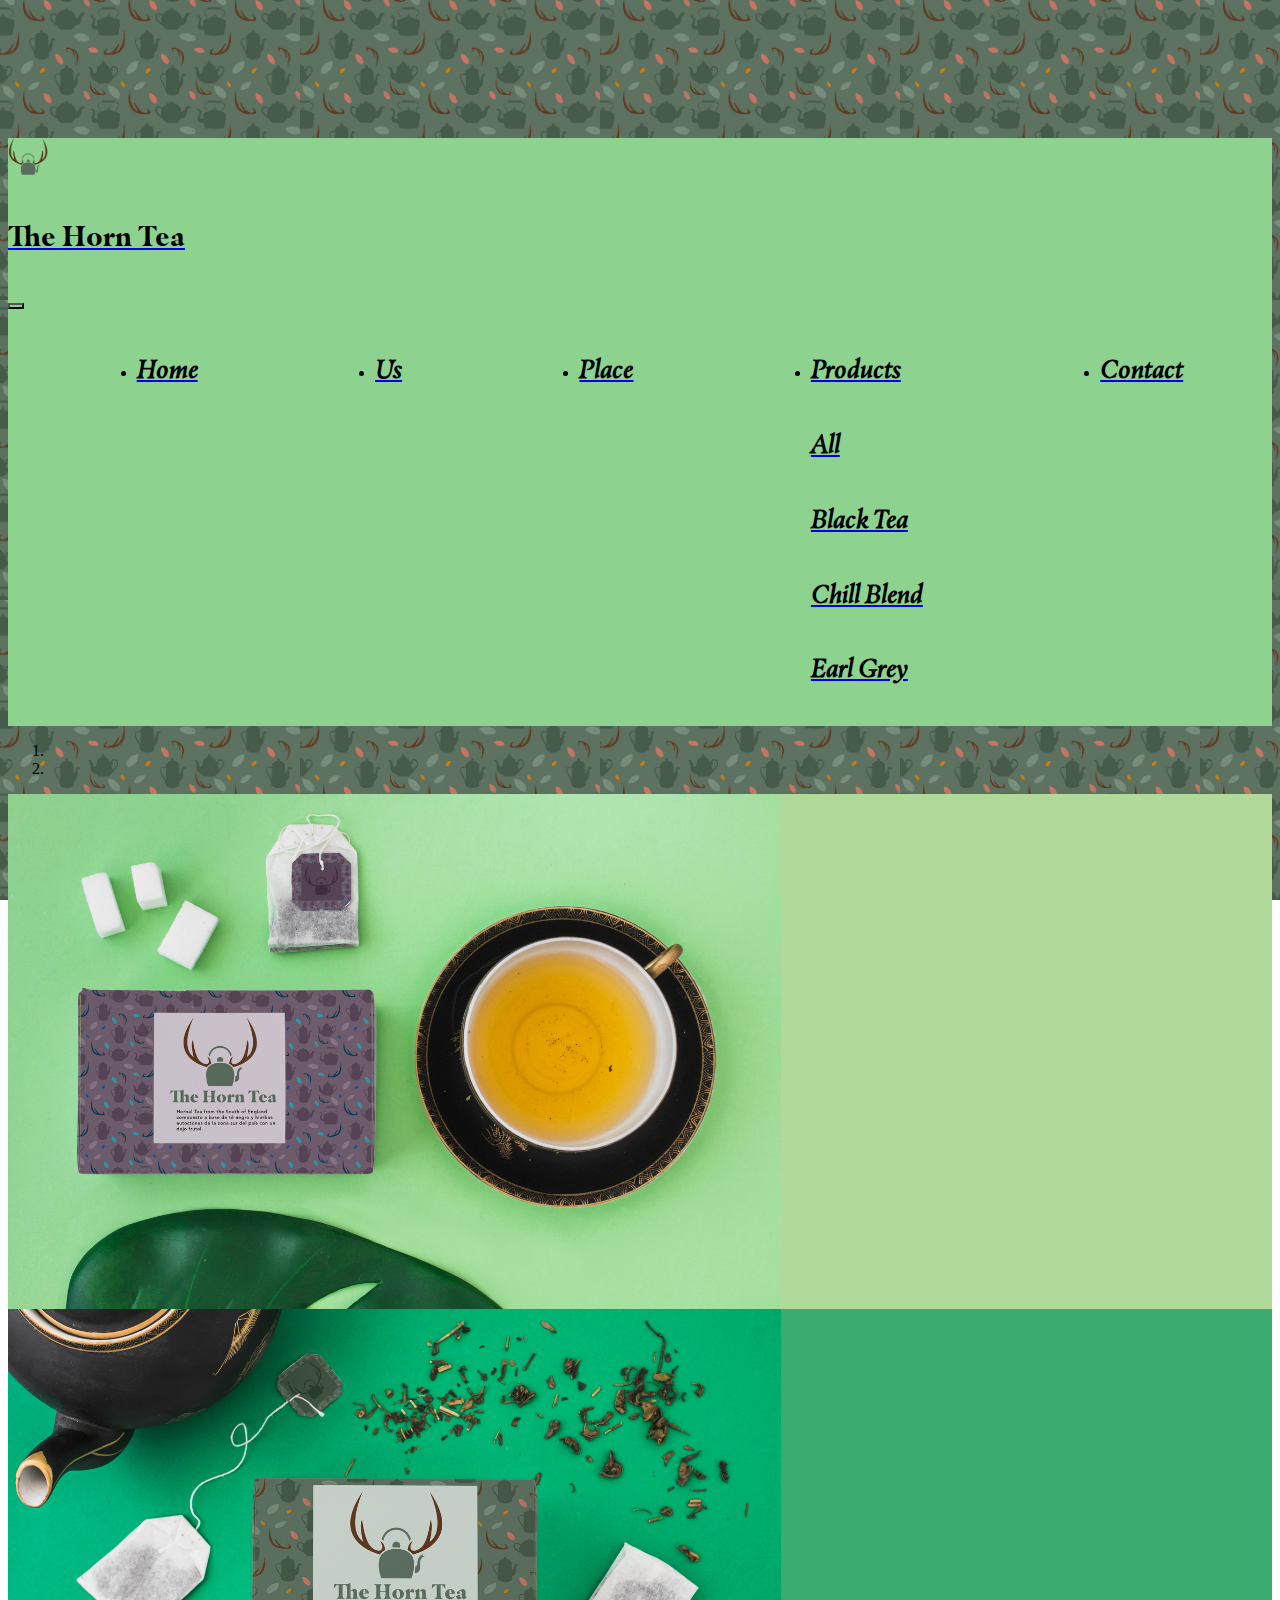
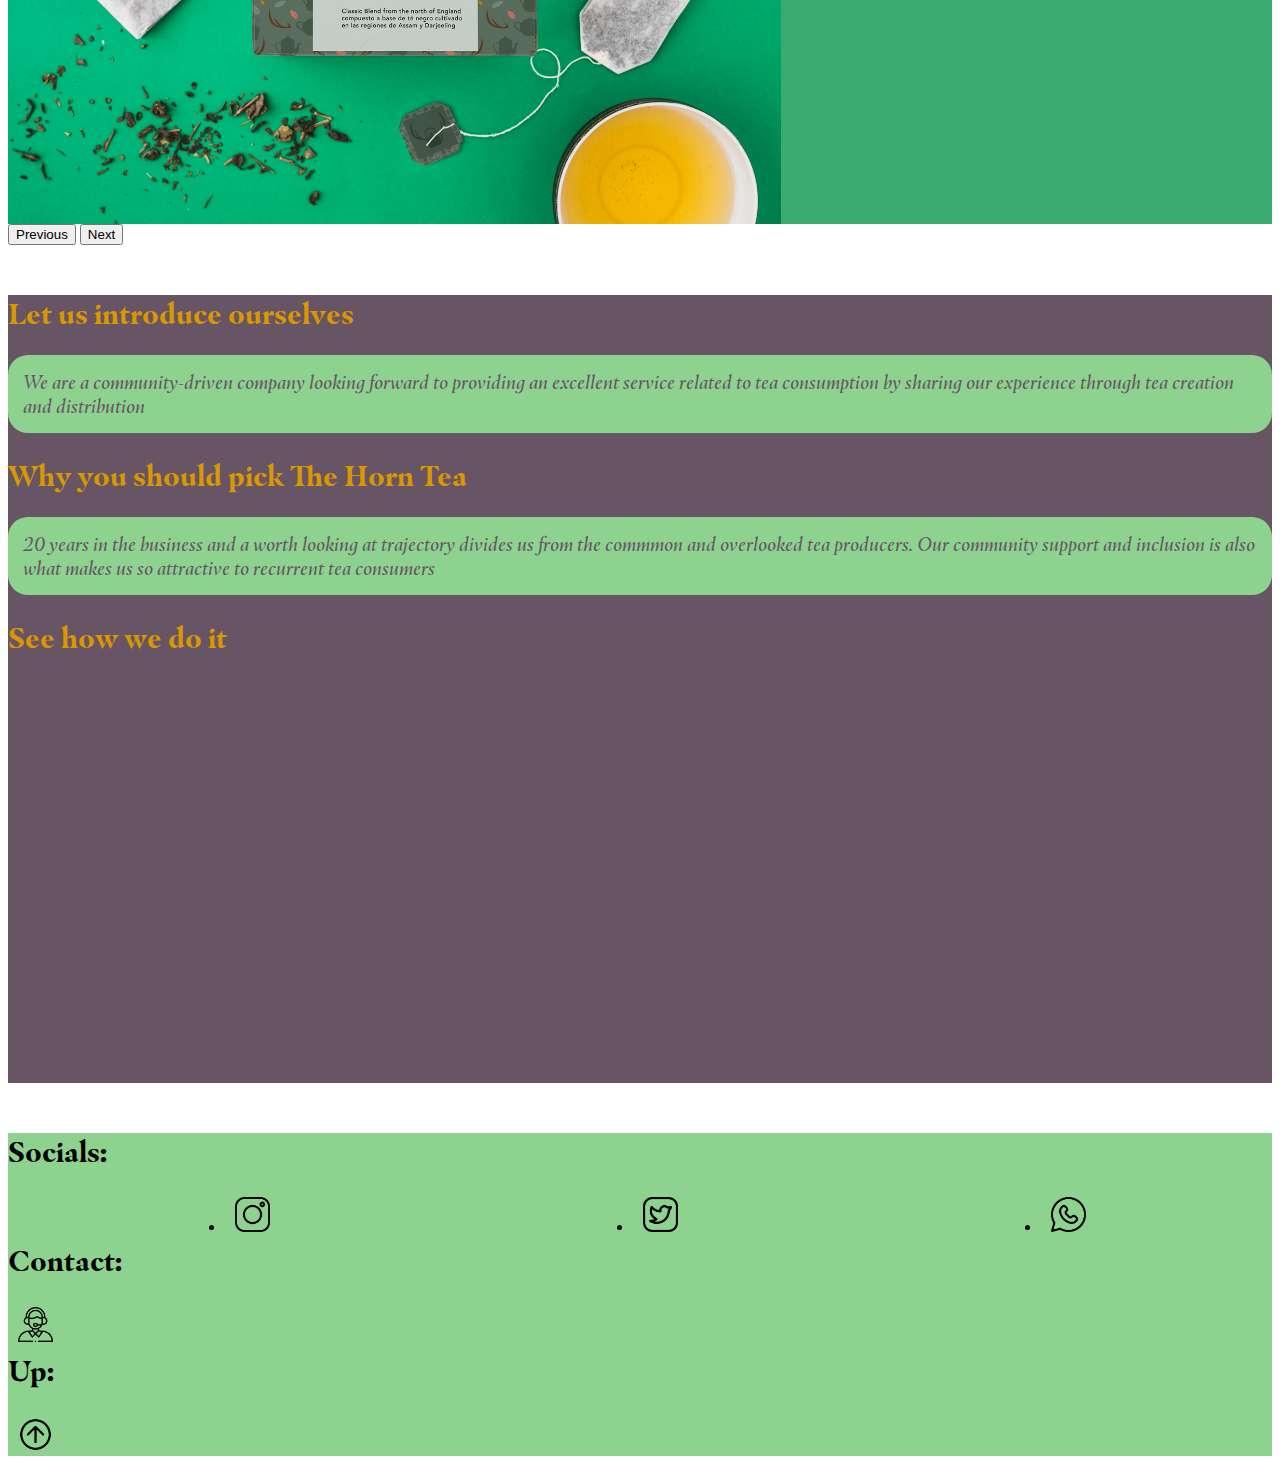
<file: index.html>
<!DOCTYPE html>
<html lang="en">
<head>
    <meta charset="UTF-8">
    <meta http-equiv="X-UA-Compatible" content="IE=edge">
    <meta name="viewport" content="width=device-width, initial-scale=1.0">
    <meta name="description" content="The Horn Tea delivers amazing quality both in tea and experience-wise. In the wooden lands of Norway, the company extracts its coffee from the best places there could be.">
    <meta name="keywords" content="horn, tea, norway, beverage, hot, blend, woods, cup, merch, cold, winter">
    <link rel="stylesheet" href="https://cdn.jsdelivr.net/npm/bootstrap@4.6.1/dist/css/bootstrap.min.css" integrity="sha384-zCbKRCUGaJDkqS1kPbPd7TveP5iyJE0EjAuZQTgFLD2ylzuqKfdKlfG/eSrtxUkn" crossorigin="anonymous">
    <link rel="stylesheet" href="https://cdnjs.cloudflare.com/ajax/libs/animate.css/4.1.1/animate.min.css"/>
    <link rel="stylesheet" href="./css/style.css">
    <title>The Horn Tea House | Experience tea the way it should be experienced</title>
</head>
<body class="body container-fluid">
    <!-- Header start -->
    <header class="row text-center">
        <!-- Navbar start -->
        <nav class="navbar navbar-expand-sm bg-strgreen justify-content-around navbar-light fixed-top align-content-center">
            <a class="navbar-brand" href="./index.html">
                <img class="img-fluid navbar-logo animate__animated animate__pulse img-logo" src="./assets/imgs/icons/logo.png" alt="The Horn Tea Logo">
            </a>
            <a class="navbar-brand navbar-title" href="./index.html">
                <h4 class="text-dark animate__animated animate__pulse">The Horn Tea</h4>
            </a>
            <button class="navbar-toggler bg-strgreen" type="button" data-toggle="collapse" data-target="#collapsibleNavbar"><span class="navbar-toggler-icon">
            </span></button>
            <!-- Collapsible Navbar start -->
            <div class="collapse navbar-collapse justify-content-around" id="collapsibleNavbar">
                <ul class="navbar-nav pt-2">
                    <li class="nav-item">
                        <a class="nav-link" href="./index.html"><h5 class="text-muted animate__animated animate__pulse">Home</h5></a>
                    </li>
                    <li class="nav-item">
                        <a class="nav-link"  href="./sections/us.html"><h5 class="text-muted animate__animated animate__pulse">Us</h5></a>
                    </li>
                    <li class="nav-item">
                        <a class="nav-link"  href="./sections/place.html"><h5 class="text-muted animate__animated animate__pulse">Place</h5></a>
                    </li>
                    <li class="nav-item dropdown">
                        <a class="nav-link dropdown-toggle animate__animated animate__pulse" data-toggle="dropdown" href="./sections/products.html"><h5 class="text-muted animate__animated animate__pulse d-inline mr-2">Products</h5></a>
                        <div class="dropdown-menu bg-strgreen">
                            <a class="dropdown-item" href="./sections/products.html"><h5 class="text-muted animate__animated animate__pulse">All</h5></a>
                            <a class="dropdown-item" href="./sections/products.html#black_tea"><h5 class="text-muted animate__animated animate__pulse">Black Tea</h5></a>
                            <a class="dropdown-item" href="./sections/products.html#chill_blend"><h5 class="text-muted animate__animated animate__pulse">Chill Blend</h5></a>
                            <a class="dropdown-item" href="./sections/products.html#earl_grey"><h5 class="text-muted animate__animated animate__pulse">Earl Grey</h5></a>
                        </div>
                    </li>
                    <li class="nav-item"><a class="nav-link" href="./sections/contact.html"><h5 class="text-muted animate__animated animate__pulse">Contact</h5></a></li>
                </ul>
            </div>
            <!-- Collapsible Navbar end -->
        </nav>
        <!-- Navbar end -->

    </header>
    <!-- Header end -->

    <!-- Carousel start -->
    <section class="row mb-spaced animate__animated animate__fadeInLeft">
        <div id="carouselExampleIndicators" class="carousel slide" data-ride="carousel">
            <ol class="carousel-indicators">
              <li data-target="#carouselExampleIndicators" data-slide-to="0" class="active"></li>
              <li data-target="#carouselExampleIndicators" data-slide-to="1"></li>
            </ol>
            <div class="carousel-inner">
              <div class="carousel-item active bg-yellowimage">
                <img src="./assets/imgs/carousel/pub2.jpg" class="img-fluid d-block w-100" alt="The Horn Tea Publicity">
              </div>
              <div class="carousel-item bg-greenimage">
                <img src="./assets/imgs/carousel/pub1.jpg" class="img-fluid d-block w-100" alt="The Horn Tea Publicity">
              </div>
            </div>
            <button class="carousel-control-prev" type="button" data-target="#carouselExampleIndicators" data-slide="prev">
              <span class="carousel-control-prev-icon" aria-hidden="true"></span>
              <span class="sr-only">Previous</span>
            </button>
            <button class="carousel-control-next" type="button" data-target="#carouselExampleIndicators" data-slide="next">
              <span class="carousel-control-next-icon" aria-hidden="true"></span>
              <span class="sr-only">Next</span>
            </button>
          </div>
    </section>
    <!-- Carousel end-->

    <!-- Main start -->
    <main class="row text-center bg-lightpurple justify-content-around pt-2 pb-4 p-sm-4 align-items-center animate__animated animate__fadeInLeft">
        <!-- Introduction paragraphs start -->
        <div class="container-fluid row col-12 col-lg-6 align-items-center">
            <div class="cointainer-fluid col-sm-6 col-xl-12 justify-content-around">
                <h2 class="text-primary mb-sm-4">Let us introduce ourselves</h2>
                <p class="bg-strgreen p-2 rounded text-secondary">We are a community-driven company looking forward to providing an excellent service related to tea consumption by sharing our experience through tea creation and distribution</p>
            </div>

            <div class="container-fluid col-sm-6 col-xl-12 justify-content-around">
                <h2 class="text-primary mb-sm-4">Why you should pick The Horn Tea</h2>
                <p class="bg-strgreen p-2 rounded text-secondary">20 years in the business and a worth looking at trajectory divides us from the commmon and overlooked tea producers. Our community support and inclusion is also what makes us so attractive to recurrent tea consumers</p>
            </div>            
        </div>
        <!-- Introduction paragraphs end -->

        <!-- Video section start -->
        <div class="row col-12 col-lg-6 pt-sm-4 pb-sm-4 justify-content-around">
            <h2 class="text-primary pb-sm-4">See how we do it</h2>
            <iframe class="container-fluid main-frame" src="https://www.youtube.com/embed/5zdGLNSMIMQ" title="YouTube video player" frameborder="0" allow="accelerometer; autoplay; clipboard-write; encrypted-media; gyroscope; picture-in-picture" allowfullscreen></iframe>
        </div>
        <!-- Video section end -->
    </main>
    <!-- Main end -->
   
    <!-- Footer start -->
    <footer class="row footer bg-strgreen text-center p-1">
        <!-- "Socials" section start -->
        <div class=" container col-12 col-sm-6 text-center d-flex align-items-center justify-content-center pt-1 pb-1">
            <h3 class="text-dark footer-text animate__animated animate__pulse">Socials:</h3>

            <nav class="navbar navbar--nopadding">
                <ul class="navbar-nav navbar-expand">
                    <li class="nav-item"><a href="https://www.instagram.com/thehorntea" target="_blank">
                        <img class="footer-img animate__animated animate__pulse" src="./assets/imgs/icons/instagram.png" alt="Instagram Contact The Horn Tea">
                    </a></li>
                    <li class="nav-item"><a href="https://twitter.com/thehorntea" target="_blank">
                        <img class="footer-img animate__animated animate__pulse" src="./assets/imgs/icons/twitter.png" alt="Twitter Contact The Horn Tea">
                    </a></li>
                    <li class="nav-item"><a href="https://web.whatsapp.com" target="_blank">
                        <img class="footer-img animate__animated animate__pulse" src="./assets/imgs/icons/whatsapp.png" alt="Whatsapp Contact The Horn Tea">
                    </a></li>
                </ul>
            </nav>
        </div>
        <!-- "Socials" section end -->

        <!-- "Contact" section start -->
        <div class="container col-12 col-sm-3 text-center d-flex align-items-center justify-content-center pt-1 pb-1">
            <h3 class="text-dark footer-text animate__animated animate__pulse">Contact:</h3>
            <a href="./sections/contact.html">
                <img class="footer-img animate__animated animate__pulse" src="./assets/imgs/icons/contact.png" alt="Contact The Horn Tea">
            </a>
        </div>
        <!-- "Contact" section end -->

        <!-- "Up" section start -->
        <div class="container col-12 col-sm-3 text-center d-flex align-items-center justify-content-center pt-1 pb-1">
            <h3 class="text-dark footer-text animate__animated animate__pulse">Up:</h3>
            <a href="#">
                <img class="footer-img animate__animated animate__pulse" src="./assets/imgs/icons/up.png" alt="Up Arrow The Horn Tea">
            </a>
        </div>
        <!-- "Up" section end -->
    </footer>
    <!-- Footer end-->

    <!-- Scripts start -->
    <script src="https://cdn.jsdelivr.net/npm/jquery@3.5.1/dist/jquery.slim.min.js" integrity="sha384-DfXdz2htPH0lsSSs5nCTpuj/zy4C+OGpamoFVy38MVBnE+IbbVYUew+OrCXaRkfj" crossorigin="anonymous"></script>
    <script src="https://cdn.jsdelivr.net/npm/popper.js@1.16.1/dist/umd/popper.min.js" integrity="sha384-9/reFTGAW83EW2RDu2S0VKaIzap3H66lZH81PoYlFhbGU+6BZp6G7niu735Sk7lN" crossorigin="anonymous"></script>
    <script src="https://cdn.jsdelivr.net/npm/bootstrap@4.6.1/dist/js/bootstrap.min.js" integrity="sha384-VHvPCCyXqtD5DqJeNxl2dtTyhF78xXNXdkwX1CZeRusQfRKp+tA7hAShOK/B/fQ2" crossorigin="anonymous"></script>
    <!-- Scripts end -->
</body>
</html>
</file>
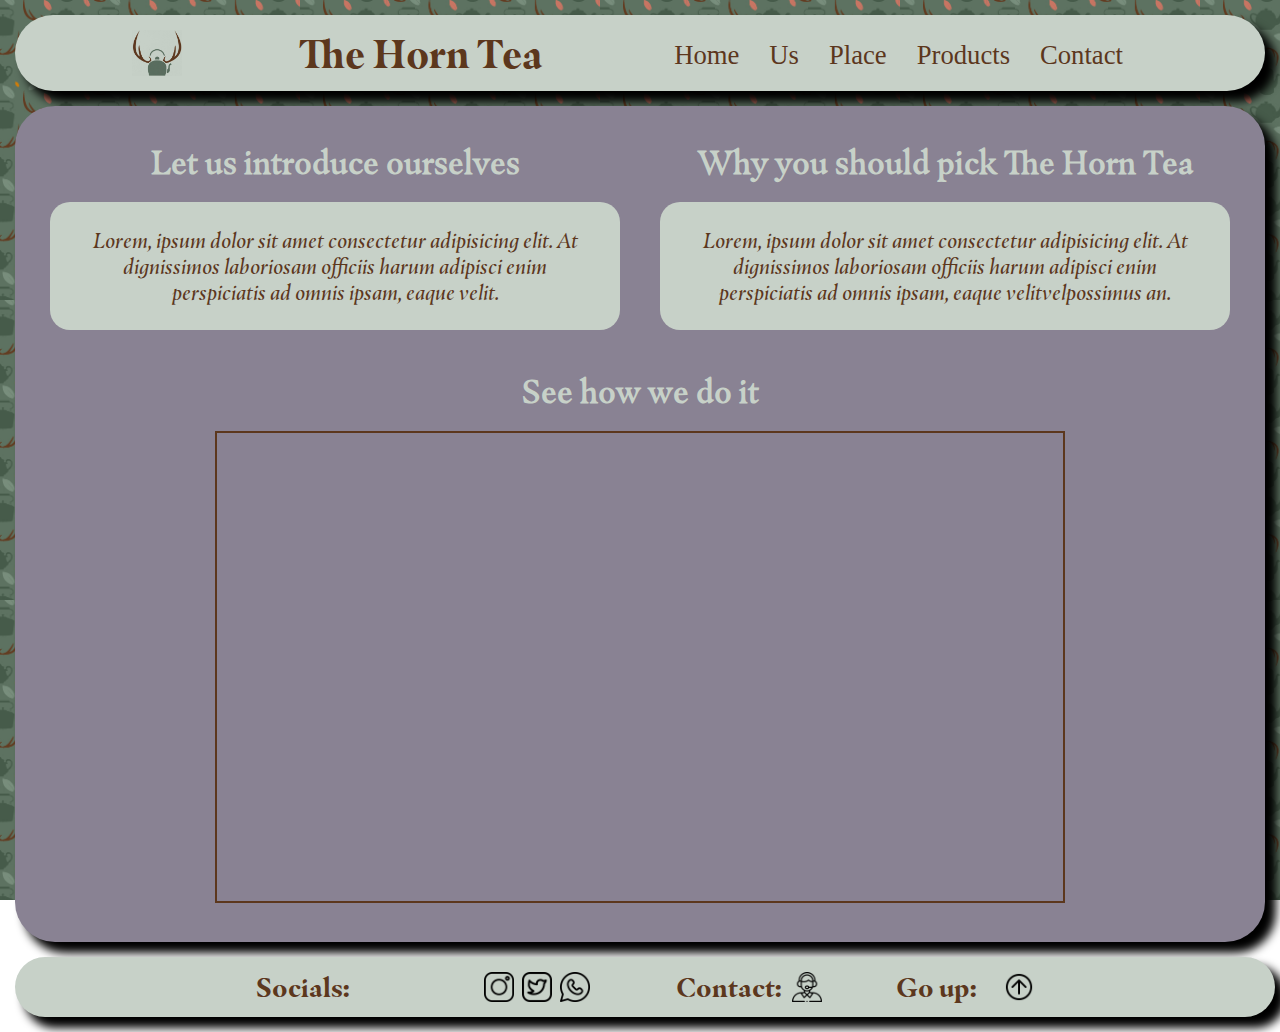
<file: root/index.html>
<!DOCTYPE html>
<html lang="en">
<head>
    <meta charset="UTF-8">
    <meta http-equiv="X-UA-Compatible" content="IE=edge">
    <meta name="viewport" content="width=device-width, initial-scale=1.0">
    <link rel="stylesheet" href="./css/style.css">
    <title>The Horn Tea House</title>
</head>
<body class="body">
    <!-- Header -->
    <header class="header">
        <img class="header__img" src="./assets/imgs/logo.jpg" alt="The Horn Tea Logo">
        
        <h1 class="header__title">The Horn Tea</h1>

        <nav class="header__menu">
            <ul class="menu__list">
                <li class="menu__list__item"><a class="menu__list__item__link" href="#">Home</a></li>
                <li class="menu__list__item"><a class="menu__list__item__link"  href="./sections/us.html">Us</a></li>
                <li class="menu__list__item"><a class="menu__list__item__link"  href="./sections/place.html">Place</a></li>
                <li class="menu__list__item"><a class="menu__list__item__link"  href="./sections/products.html">Products</a>
                    <ul class="menu__list__item__sublist">
                        <li class="menu__list__item__sublist__item"><a  class="menu__list__item__sublist__item__link" href="./sections/products.html#black_tea">Black Tea</a></li>
                        <li class="menu__list__item__sublist__item"><a  class="menu__list__item__sublist__item__link" href="./sections/products.html#chill_blend">Chill Blend</a></li>
                        <li class="menu__list__item__sublist__item"><a  class="menu__list__item__sublist__item__link" href="./sections/products.html#earl_grey">Earl Grey</a></li>
                    </ul>
                </li>
                <li class="menu__list__item"><a class="menu__list__item__link" href="./sections/contact.html">Contact</a></li>
            </ul>
        </nav>
    </header>
    
    <!-- Main -->
    <main class="main main--halfMed main--centered">
        <div class="main__div">
            <h2 class="main__title">Let us introduce ourselves</h2>
            <p class="main__text">Lorem, ipsum dolor sit amet consectetur adipisicing elit. At dignissimos laboriosam officiis harum adipisci enim perspiciatis ad omnis ipsam, eaque velit.</p>
        </div>

        <div class="main__div">
            <h2 class="main__title">Why you should pick The Horn Tea</h2>
            <p class="main__text">Lorem, ipsum dolor sit amet consectetur adipisicing elit. At dignissimos laboriosam officiis harum adipisci enim perspiciatis ad omnis ipsam, eaque velitvelpossimus an.</p>
        </div>

        <div class="main__div main__div--noReduceMed">
            <h2 class="main__title">See how we do it</h2>
            <iframe class="main__frame main__frame--video" src="https://www.youtube.com/embed/5zdGLNSMIMQ" title="YouTube video player" frameborder="0" allow="accelerometer; autoplay; clipboard-write; encrypted-media; gyroscope; picture-in-picture" allowfullscreen></iframe>
        </div>

    </main>
   
    <!-- Footer -->
    <footer class="footer">
        <!-- "Socials" section -->
        <section class="footer__socials">
            <h2 class="footer__title">Socials:</h2>

            <ul class="footer__socials__list" style="list-style-type: none;">
                <li class="footer__socials__list__item"><a href="https://www.instagram.com/thehorntea" target="_blank" class="footer__link">
                    <img class="footer__img" src="./assets/imgs/i_instagram.png" alt="Instagram Contact The Horn Tea">
                </a></li>
                <li class="footer__socials__list__item"><a href="https://twitter.com/thehorntea" target="_blank" class="footer__link">
                    <img class="footer__img" src="./assets/imgs/i_twitter.png" alt="Twitter Contact The Horn Tea">
                </a></li>
                <li class="footer__socials__list__item"><a href="https://web.whatsapp.com" target="_blank" class="footer__link">
                    <img class="footer__img" src="./assets/imgs/i_whatsapp.png" alt="Whatsapp Contact The Horn Tea">
                </a></li>
            </ul>
        </section>

        <!-- "Contact" section -->
        <section class="footer__contact">
            <h2 class="footer__title footer__title--long">Contact:</h2>
            <a class="footer__link" href="./sections/contact.html">
                <img class="footer__img" src="./assets/imgs/i_contact.png" alt="Contact The Horn Tea">
            </a>
        </section>
    
        <!-- "Go up" section -->
        <section class="footer__up">
            <h2 class="footer__title footer__title--long">Go up:</h2>
            <a class="footer__link" href="#">
                <img class="footer__img" src="./assets/imgs/i_up.png" alt="Up Arrow The Horn Tea">
            </a>
        </section>
    </footer>
</body>
</html>
</file>
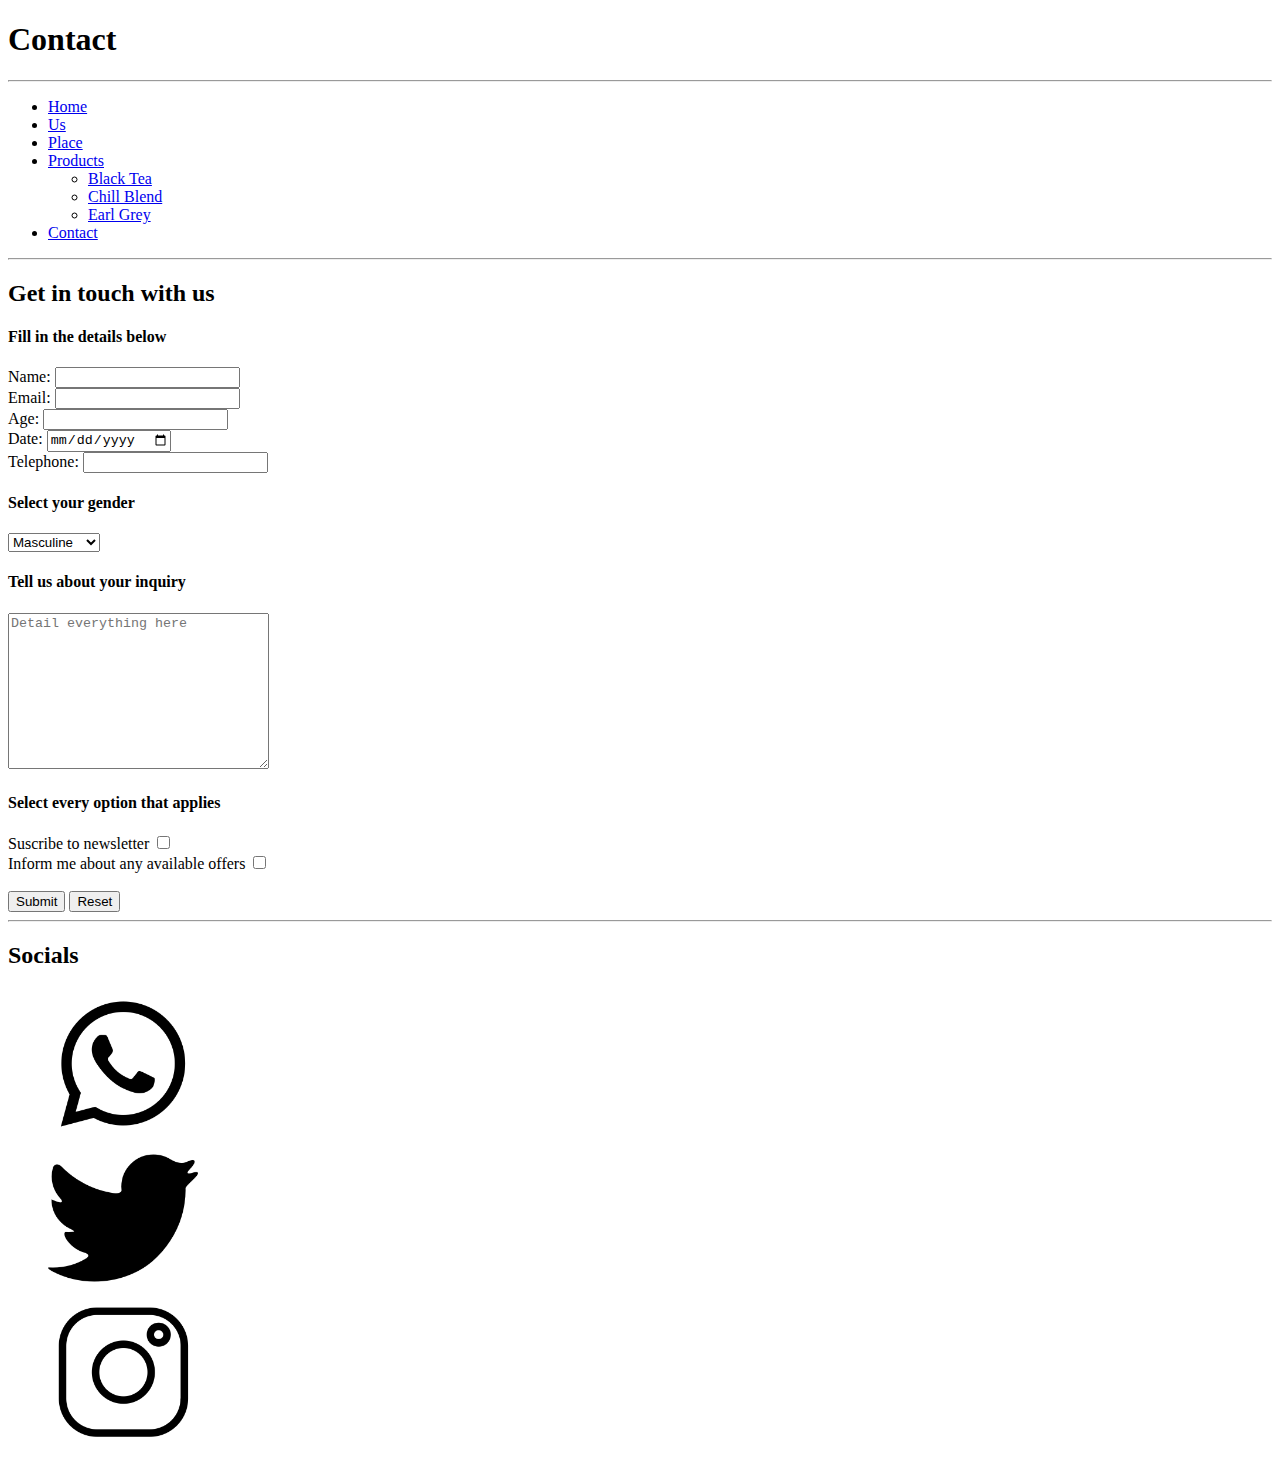
<file: secciones/contact.html>
<!DOCTYPE html>
<html lang="en">
<head>
    <meta charset="UTF-8">
    <meta http-equiv="X-UA-Compatible" content="IE=edge">
    <meta name="viewport" content="width=device-width, initial-scale=1.0">
    <title>The Horn Tea House - Contact</title>
</head>
<body>
    <header>
        <h1>Contact</h1>

        <hr>

        <nav>
            <ul>
                <li><a href="../index.html">Home</a></li>
                <li><a href="./nosotros.html">Us</a></li>
                <li><a href="./lugar.html">Place</a></li>
                <li><a href="./productos.html">Products</a></li>
                <ul>
                    <li><a href="./productos.html#black_tea">Black Tea</a></li>
                    <li><a href="./productos.html#chill_blend">Chill Blend</a></li>
                    <li><a href="./productos.html#earl_grey">Earl Grey</a></li>
                </ul>
                <li><a href="#">Contact</a></li>
            </ul>
        </nav>
    </header>

    <hr>

    <main>
        <h2>Get in touch with us</h2>

        <form action="send.php" method="post" enctype="application/x-www-form-urlencoded">
            <!-- Fields to fill in-->

            <h4>Fill in the details below</h4>
            <label for="name">Name:</label>
            <input type="text" name="name" required> <br>
            <label for="email">Email:</label>
            <input type="email" name="email" required> <br>
            <label for="age">Age:</label>
            <input type="number" name="age" required> <br>
            <label for="date">Date:</label>
            <input type="date" name="date" required> <br>
            <label for="telephone">Telephone:</label>
            <input type="number" name="telephone" required> <br>

            <h4>Select your gender</h4>
            <select name="Gender">
                <option value="M">Masculine</option>
                <option value="F">Femenine</option>
                <option value="X">Unspecified</o>
            </select>

            <h4>Tell us about your inquiry</h4>
            <textarea name="inquiry" cols="30" rows="10" placeholder="Detail everything here"></textarea>

            <h4>Select every option that applies</h4>
            <label for="newsletter">Suscribe to newsletter</label>
            <input type="checkbox" name="newsletter" value="1"> <br>
            <label for="offers">Inform me about any available offers</label>
            <input type="checkbox" name="offers" value="1"> <br> <br>

            <!-- Buttons -->
            <input type="submit" value="Submit"> 
            <input type="reset" value="Reset">
        </form>
    </main>

    <hr>

    <footer>
        <h2>Socials</h2>

        <ul style="list-style-type: none;">
            <li><img src="../imagenes/icono_whatsapp.png" alt="Whatsapp Contact The Horn Tea" width="150px" height="150px"></li>
            <li><img src="../imagenes/icono_twitter.png" alt="Twitter Contact The Horn Tea" width="150px" height="150px"></li>
            <li><img src="../imagenes/icono_instagram.png" alt="Instagram Contact The Horn Tea" width="150px" height="150px"></li>
        </ul>
    </footer>
</body>
</html>
</file>
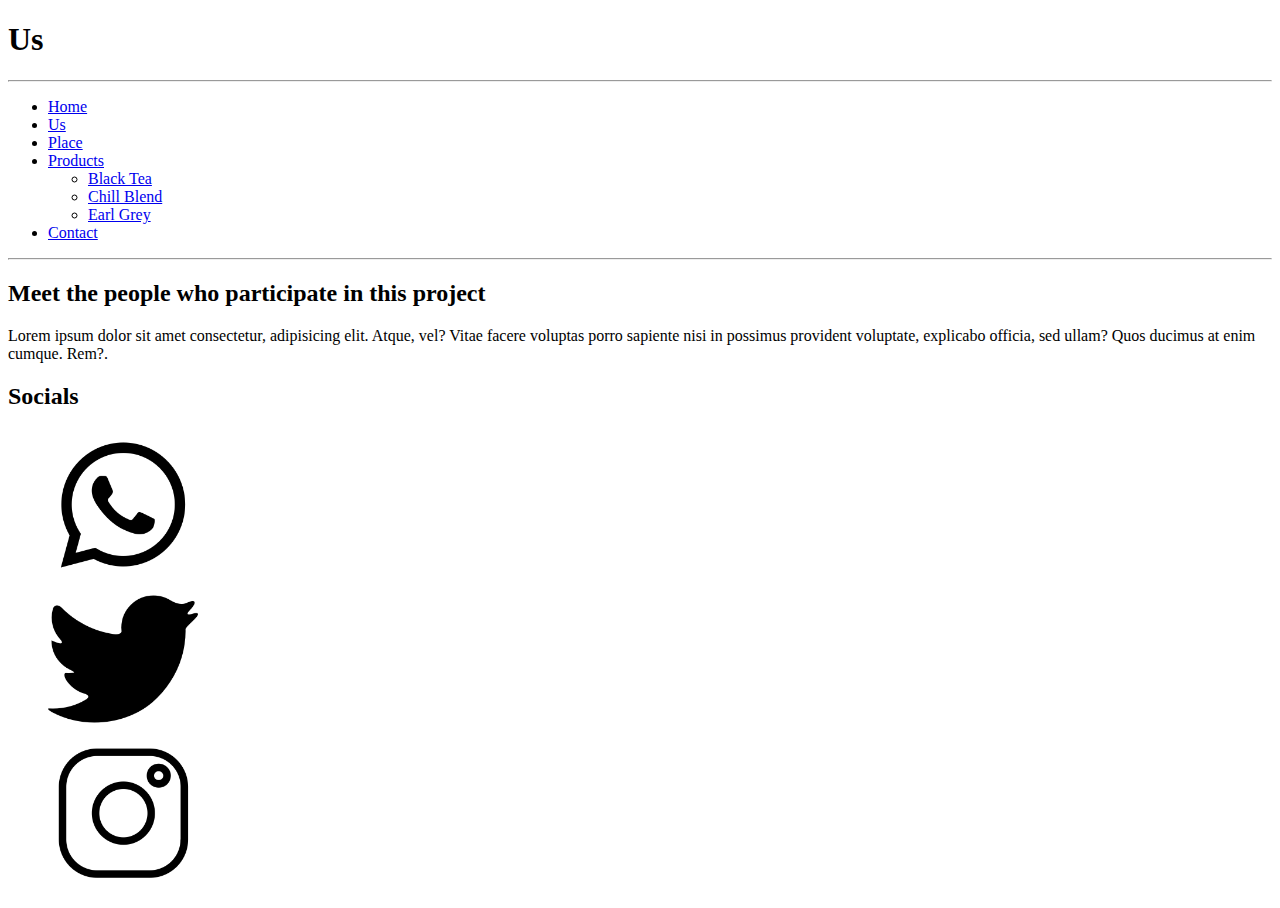
<file: secciones/us.html>
<!DOCTYPE html>
<html lang="en">
<head>
    <meta charset="UTF-8">
    <meta http-equiv="X-UA-Compatible" content="IE=edge">
    <meta name="viewport" content="width=device-width, initial-scale=1.0">
    <title>The Horn Tea House - Us</title>
</head>
<body>
    <header>
        <h1>Us</h1>
    
        <hr>

        <nav>
            <ul>
                <li><a href="../index.html">Home</a></li>
                <li><a href="#">Us</a></li>
                <li><a href="./lugar.html">Place</a></li>
                <li><a href="./productos.html">Products</a></li>
                <ul>
                    <li><a href="./productos.html#black_tea">Black Tea</a></li>
                    <li><a href="./productos.html#chill_blend">Chill Blend</a></li>
                    <li><a href="./productos.html#earl_grey">Earl Grey</a></li>
                </ul>
                <li><a href="./contacto.html">Contact</a></li>
            </ul>
        </nav>
    </header>

    <hr>

    <main>
        <h2>Meet the people who participate in this project</h2>

        <p>Lorem ipsum dolor sit amet consectetur, adipisicing elit. Atque, vel? Vitae facere voluptas porro sapiente nisi in possimus provident voluptate, explicabo officia, sed ullam? Quos ducimus at enim cumque. Rem?.</p>
    </main>

    <footer>
        <h2>Socials</h2>

        <ul style="list-style-type: none;">
            <li><img src="../imagenes/icono_whatsapp.png" alt="Whatsapp Contact The Horn Tea" width="150px" height="150px"></li>
            <li><img src="../imagenes/icono_twitter.png" alt="Twitter Contact The Horn Tea" width="150px" height="150px"></li>
            <li><img src="../imagenes/icono_instagram.png" alt="Instagram Contact The Horn Tea" width="150px" height="150px"></li>
        </ul>
    </footer>
</body>
</html>
</file>
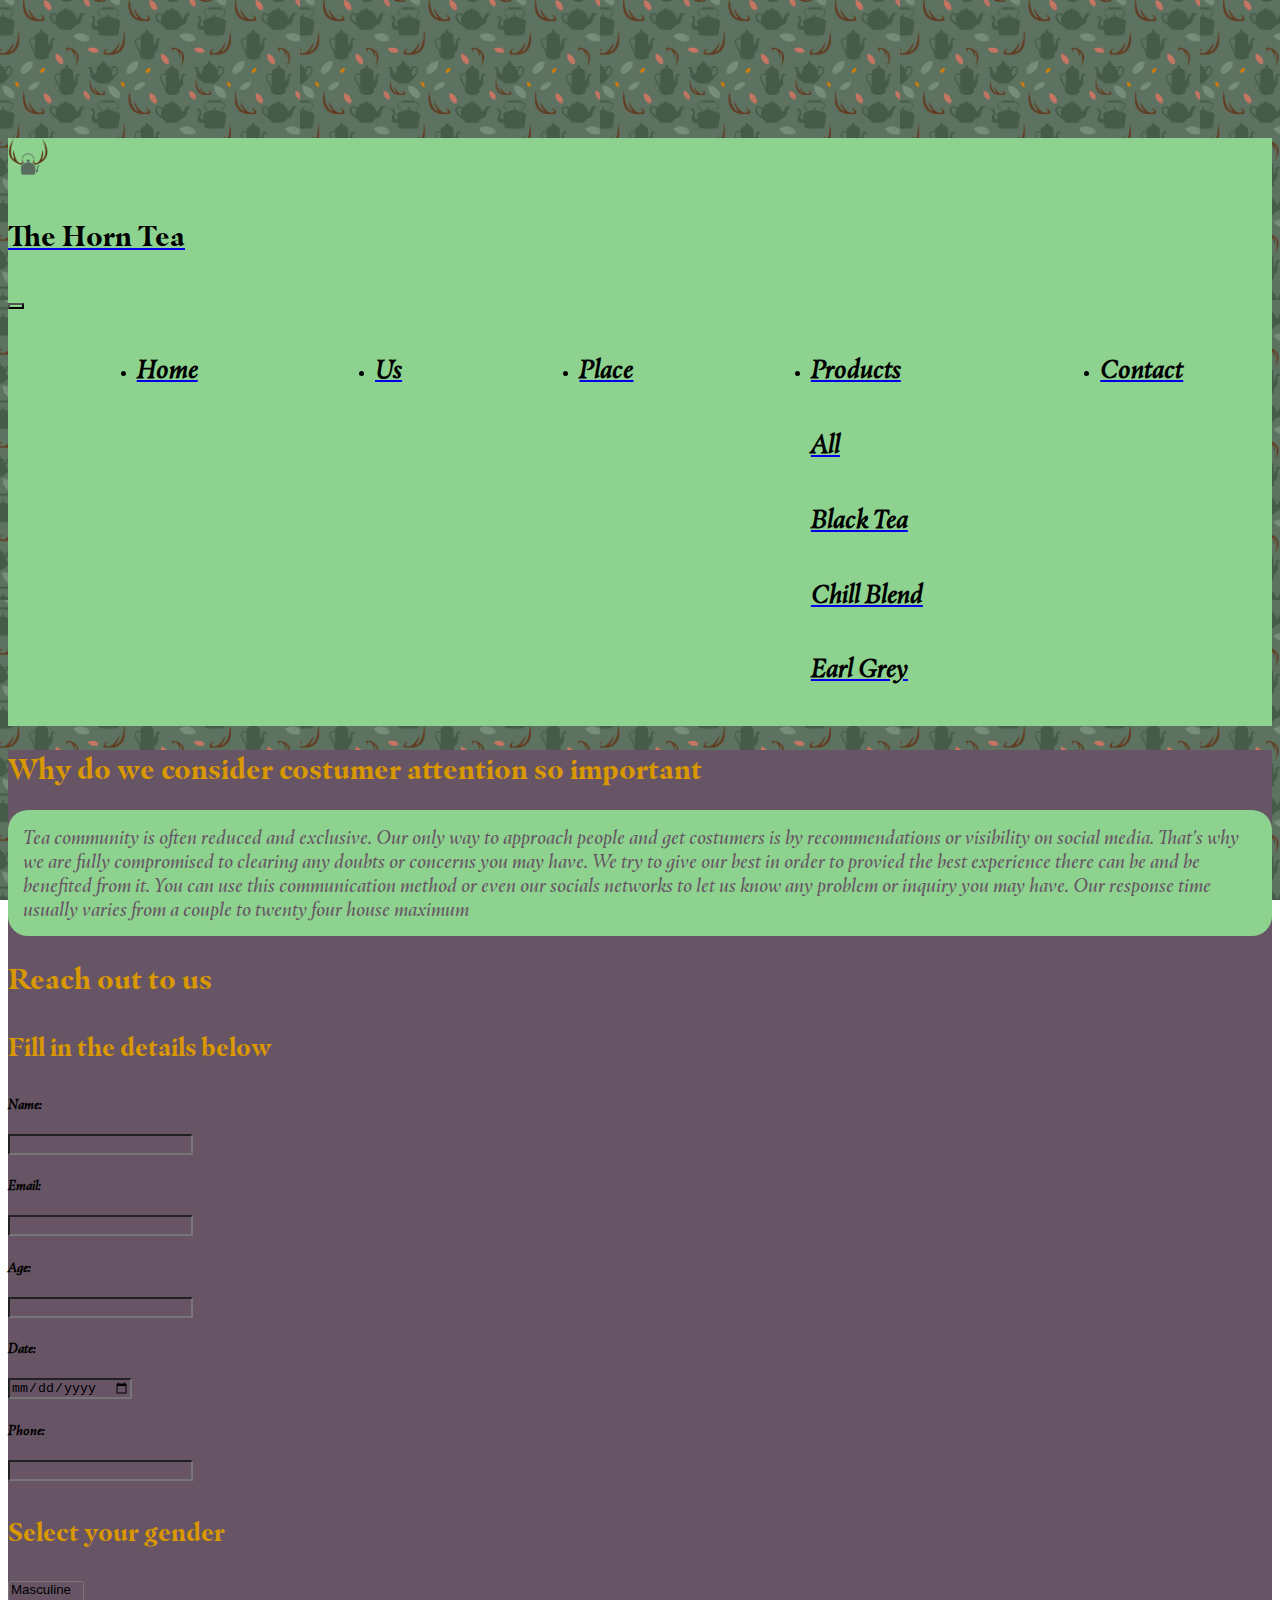
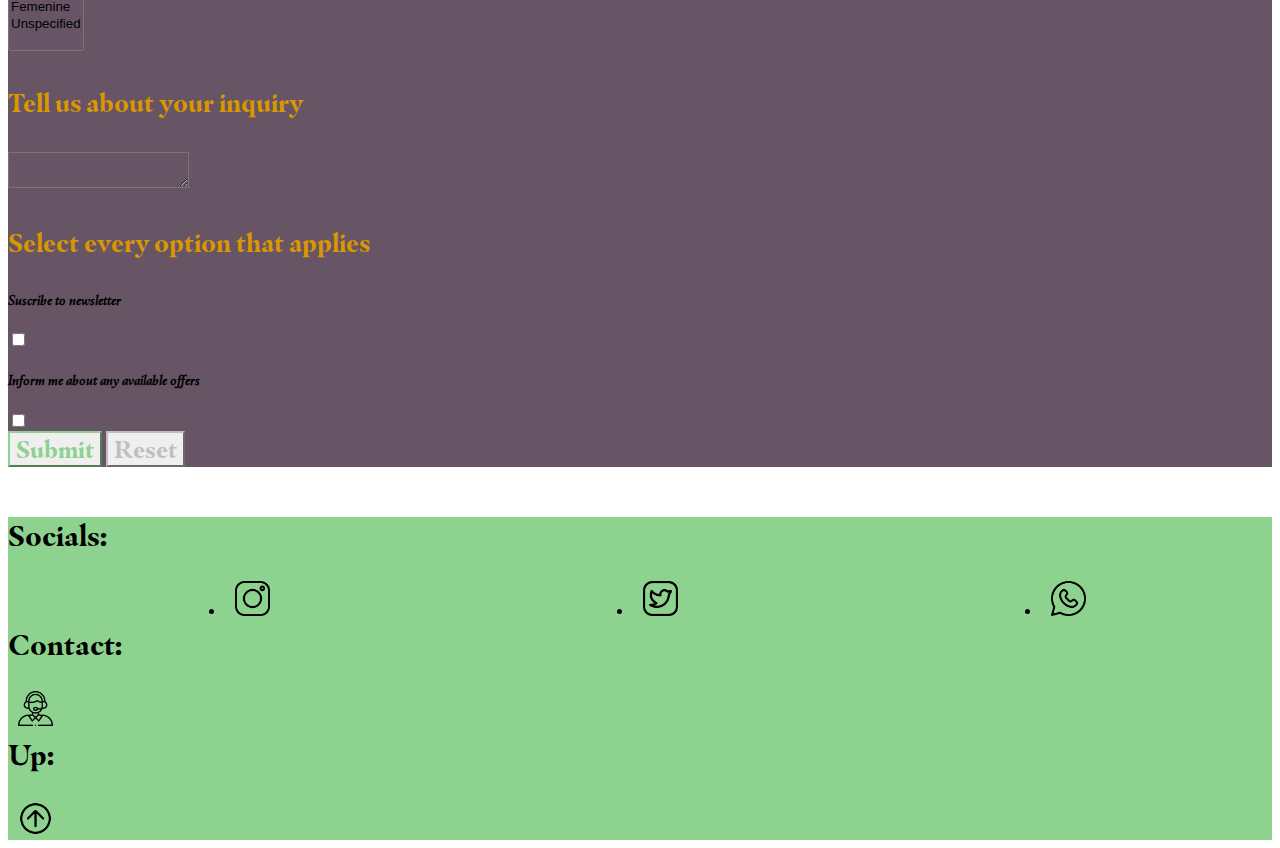
<file: sections/contact.html>
<!DOCTYPE html>
<html lang="en">
<head>
    <meta charset="UTF-8">
    <meta http-equiv="X-UA-Compatible" content="IE=edge">
    <meta name="viewport" content="width=device-width, initial-scale=1.0">
    <meta name="description" content="Get in touch with The Horn Tea via an online form by filling your data. Also reach out to us via instagram, twitter, and whatsapp. We deliver 24/7 attention to all over the world.">
    <meta name="keywords" content="horn, tea, norway, beverage, hot, blend, woods, cup, merch, cold, winter, whatsapp, instagram, twitter, contact, inquiry, question, regard, complain">
    <link rel="stylesheet" href="https://cdn.jsdelivr.net/npm/bootstrap@4.6.1/dist/css/bootstrap.min.css" integrity="sha384-zCbKRCUGaJDkqS1kPbPd7TveP5iyJE0EjAuZQTgFLD2ylzuqKfdKlfG/eSrtxUkn" crossorigin="anonymous">
    <link rel="stylesheet" href="https://cdnjs.cloudflare.com/ajax/libs/animate.css/4.1.1/animate.min.css"/>
    <link rel="stylesheet" href="../css/style.css">
    <title>The Horn Tea House | Get in touch and reach out</title>
</head>
<body class="body container-fluid">
    <!-- Header start -->
    <header class="row text-center">
        <!-- Navbar start -->
        <nav class="navbar navbar-expand-sm bg-strgreen justify-content-around navbar-light fixed-top align-content-center">
            <a class="navbar-brand" href="../index.html">
                <img class="img-fluid navbar-logo animate__animated animate__pulse" src="../assets/imgs/icons/logo.png" alt="The Horn Tea Logo">
            </a>
            <a class="navbar-brand navbar-title" href="../index.html">
                <h4 class="text-dark animate__animated animate__pulse">The Horn Tea</h4>
            </a>
            <button class="navbar-toggler bg-strgreen" type="button" data-toggle="collapse" data-target="#collapsibleNavbar"><span class="navbar-toggler-icon">
            </span></button>
            <!-- Collapsible Navbar start -->
            <div class="collapse navbar-collapse justify-content-around" id="collapsibleNavbar">
                <ul class="navbar-nav pt-2">
                    <li class="nav-item">
                        <a class="nav-link" href="../index.html"><h5 class="text-muted animate__animated animate__pulse">Home</h5></a>
                    </li>
                    <li class="nav-item">
                        <a class="nav-link"  href="../sections/us.html"><h5 class="text-muted animate__animated animate__pulse">Us</h5></a>
                    </li>
                    <li class="nav-item">
                        <a class="nav-link"  href="../sections/place.html"><h5 class="text-muted animate__animated animate__pulse">Place</h5></a>
                    </li>
                    <li class="nav-item dropdown">
                        <a class="nav-link dropdown-toggle animate__animated animate__pulse" data-toggle="dropdown" href="../sections/products.html"><h5 class="text-muted d-inline animate__animated animate__pulse">Products</h5></a>
                        <div class="dropdown-menu bg-strgreen">
                            <a class="dropdown-item" href="../sections/products.html"><h5 class="text-muted animate__animated animate__pulse">All</h5></a>
                            <a class="dropdown-item" href="../sections/products.html#black_tea"><h5 class="text-muted animate__animated animate__pulse">Black Tea</h5></a>
                            <a class="dropdown-item" href="../sections/products.html#chill_blend"><h5 class="text-muted animate__animated animate__pulse">Chill Blend</h5></a>
                            <a class="dropdown-item" href="../sections/products.html#earl_grey"><h5 class="text-muted animate__animated animate__pulse">Earl Grey</h5></a>
                        </div>
                    </li>
                    <li class="nav-item"><a class="nav-link" href="#"><h5 class="text-muted animate__animated animate__pulse">Contact</h5></a></li>
                </ul>
            </div>
            <!-- Collapsible Navbar end -->
        </nav>
        <!-- Navbar end -->
    </header>
    <!-- Header end-->

    <!-- Main start -->
    <main class="row text-center bg-lightpurple justify-items-center p-2 pl-4 pr-4 text-center animate__animated animate__fadeInLeft">
        <!-- Text section start -->
        <div class="container-fluid col-12 text-center mt-4">
            <h2 class="text-primary mb-4">Why do we consider costumer attention so important</h2>
            <p class="bg-strgreen p-2 rounded text-secondary">Tea community is often reduced and exclusive. Our only way to approach people and get costumers is by recommendations or visibility on social media. That's why we are fully compromised to clearing any doubts or concerns you may have. We try to give our best in order to provied the best experience there can be and be benefited from it. You can use this communication method or even our socials networks to let us know any problem or inquiry you may have. Our response time usually varies from a couple to twenty four house maximum</p>
            </div>
        </div>
        <!-- Text section end -->

        <!-- Form section start -->
        <div class="container-fluid col-12 pb-4 mt-4">
            <h2 class="text-primary mb-sm-2">Reach out to us</h2>
            <!-- Actual form start -->
            <form class=" row justify-content-center align-items-center" action="send.php" method="post" enctype="application/x-www-form-urlencoded">
                <!-- Fields to fill section start -->
                <div class="nopadding col-12 col-sm-6">
                    <h4 class="text-primary text-primary-small pb-3">Fill in the details below</h4>
                    <div class="row form-group pl-4 pr-4 text-center">
                        <label class="col-12 col-sm-4" for="name"><h5 class="text-input">Name:</h5></label>
                        <input class="form-control text-center form-input col-12 col-sm-7 mr-2" type="text" name="name" required><br>
                    </div>
                    <div class="row form-group pl-4 pr-4 text-center">
                        <label class="col-12 col-sm-4" for="email"><h5 class="text-input">Email:</h5></label>
                        <input class="form-control text-center form-input col-12 col-sm-7 mr-2" type="email" name="email" required> <br>
                    </div>
                    <div class="row form-group pl-4 pr-4 text-center">
                        <label class="col-12 col-sm-4" for="age"><h5 class="text-input">Age:</h5></label>
                        <input class="form-control text-center form-input col-12 col-sm-7 mr-2" type="number" name="age" required> <br>
                    </div>
                    <div class="row form-group pl-4 pr-4 text-center">
                        <label class="col-12 col-sm-4" for="date"><h5 class="text-input">Date:</h5></label>
                        <input class="form-control text-center form-input col-12 col-sm-7 mr-2" type="date" name="date" required> <br>
                    </div>
                    <div class="row form-group pl-4 pr-4">
                        <label class="col-12 col-sm-4" for="Phone"><h5 class="text-input">Phone:</h5></label>
                        <input class="form-control text-center form-input col-12 col-sm-7 mr-2" type="number" name="telephone" required> <br>
                    </div>
                </div>
                <!-- Fields to fill section end -->
                
                <!-- Extra information start -->
                <div class="container-fluid col-12 col-sm-6">
                    <!-- Select -->
                    <h4 class="text-primary text-primary-small pb-3">Select your gender</h4>
                    <div class="row form-group pl-4 pr-4 text-center">
                        <select multiple class="form-control ml-4 mr-4 form-input" name="Gender">
                            <option value="M">Masculine</option>
                            <option value="F">Femenine</option>
                            <option value="X">Unspecified</option>
                        </select>
                    </div>

                    <!-- Placeholder -->
                    <h4 class="text-primary text-primary-small pb-3">Tell us about your inquiry</h4>
                    <div class="row form-group pl-4 pr-4 text-center black-color">
                        <textarea class="form-control ml-4 mr-4 form-input" name="inquiry"></textarea>
                    </div>
                    
                    <!-- Tickers -->
                    <h4 class="text-primary text-primary-small">Select every option that applies</h4>
                    <div class="row form-group pl-2 pr-2 text-center justify-content-around">
                        <div class="row form-group text-center justify-content-around">
                            <label><h5 class="pt-3 text-input">Suscribe to newsletter</h5></label>
                            <input type="checkbox" class="ml-4 mr-4">
                        </div>
                        <div class="row form-group pl-2 pr-2 text-center justify-content-around">
                            <label><h5 class="pt-3 text-input">Inform me about any available offers</h5></label>
                            <input type="checkbox" class="ml-4 mr-4">
                        </div>
                    </div>
                </div>
                <!-- Extra information end -->

                <!-- Buttons -->
                <div class="col-12 pb-3">
                        <input class="btn btn-outline-primary btn-block" type="submit" value="Submit"> 
                        <input class="btn btn-outline-secondary btn-block" type="reset" value="Reset">
                    </button>
                </div>              
            </form>
            <!-- Actual form end -->
        </div>
        <!-- Form section end -->
    </main>
    <!-- Main end -->

    <!-- Footer start -->
    <footer class="row footer bg-strgreen text-center p-1">
        <!-- "Socials" section start -->
        <div class=" container col-12 col-sm-6 text-center d-flex align-items-center justify-content-center pt-1 pb-1">
            <h3 class="text-dark footer-text animate__animated animate__pulse">Socials:</h3>

            <nav class="navbar navbar--nopadding">
                <ul class="navbar-nav navbar-expand">
                    <li class="nav-item"><a href="https://www.instagram.com/thehorntea" target="_blank">
                        <img class="footer-img animate__animated animate__pulse" src="../assets/imgs/icons/instagram.png" alt="Instagram Contact The Horn Tea">
                    </a></li>
                    <li class="nav-item"><a href="https://twitter.com/thehorntea" target="_blank">
                        <img class="footer-img animate__animated animate__pulse" src="../assets/imgs/icons/twitter.png" alt="Twitter Contact The Horn Tea">
                    </a></li>
                    <li class="nav-item"><a href="https://web.whatsapp.com" target="_blank">
                        <img class="footer-img animate__animated animate__pulse" src="../assets/imgs/icons/whatsapp.png" alt="Whatsapp Contact The Horn Tea">
                    </a></li>
                </ul>
            </nav>
        </div>
        <!-- "Socials" section end -->

        <!-- "Contact" section start -->
        <div class="container col-12 col-sm-3 text-center d-flex align-items-center justify-content-center pt-1 pb-1">
            <h3 class="text-dark footer-text animate__animated animate__pulse">Contact:</h3>
            <a href="#">
                <img class="footer-img animate__animated animate__pulse" src="../assets/imgs/icons/contact.png" alt="Contact The Horn Tea">
            </a>
        </div>
        <!-- "Contact" section end -->

        <!-- "Up" section start -->
        <div class="container col-12 col-sm-3 text-center d-flex align-items-center justify-content-center pt-1 pb-1">
            <h3 class="text-dark footer-text animate__animated animate__pulse">Up:</h3>
            <a href="#">
                <img class="footer-img animate__animated animate__pulse" src="../assets/imgs/icons/up.png" alt="Up Arrow The Horn Tea">
            </a>
        </div>
        <!-- "Up" section end -->
    </footer>
    <!-- Footer end -->

    <!-- Scripts start -->
    <script src="https://cdn.jsdelivr.net/npm/jquery@3.5.1/dist/jquery.slim.min.js" integrity="sha384-DfXdz2htPH0lsSSs5nCTpuj/zy4C+OGpamoFVy38MVBnE+IbbVYUew+OrCXaRkfj" crossorigin="anonymous"></script>
    <script src="https://cdn.jsdelivr.net/npm/popper.js@1.16.1/dist/umd/popper.min.js" integrity="sha384-9/reFTGAW83EW2RDu2S0VKaIzap3H66lZH81PoYlFhbGU+6BZp6G7niu735Sk7lN" crossorigin="anonymous"></script>
    <script src="https://cdn.jsdelivr.net/npm/bootstrap@4.6.1/dist/js/bootstrap.min.js" integrity="sha384-VHvPCCyXqtD5DqJeNxl2dtTyhF78xXNXdkwX1CZeRusQfRKp+tA7hAShOK/B/fQ2" crossorigin="anonymous"></script>
    <!-- Scripts end -->
</body>
</html>
</file>
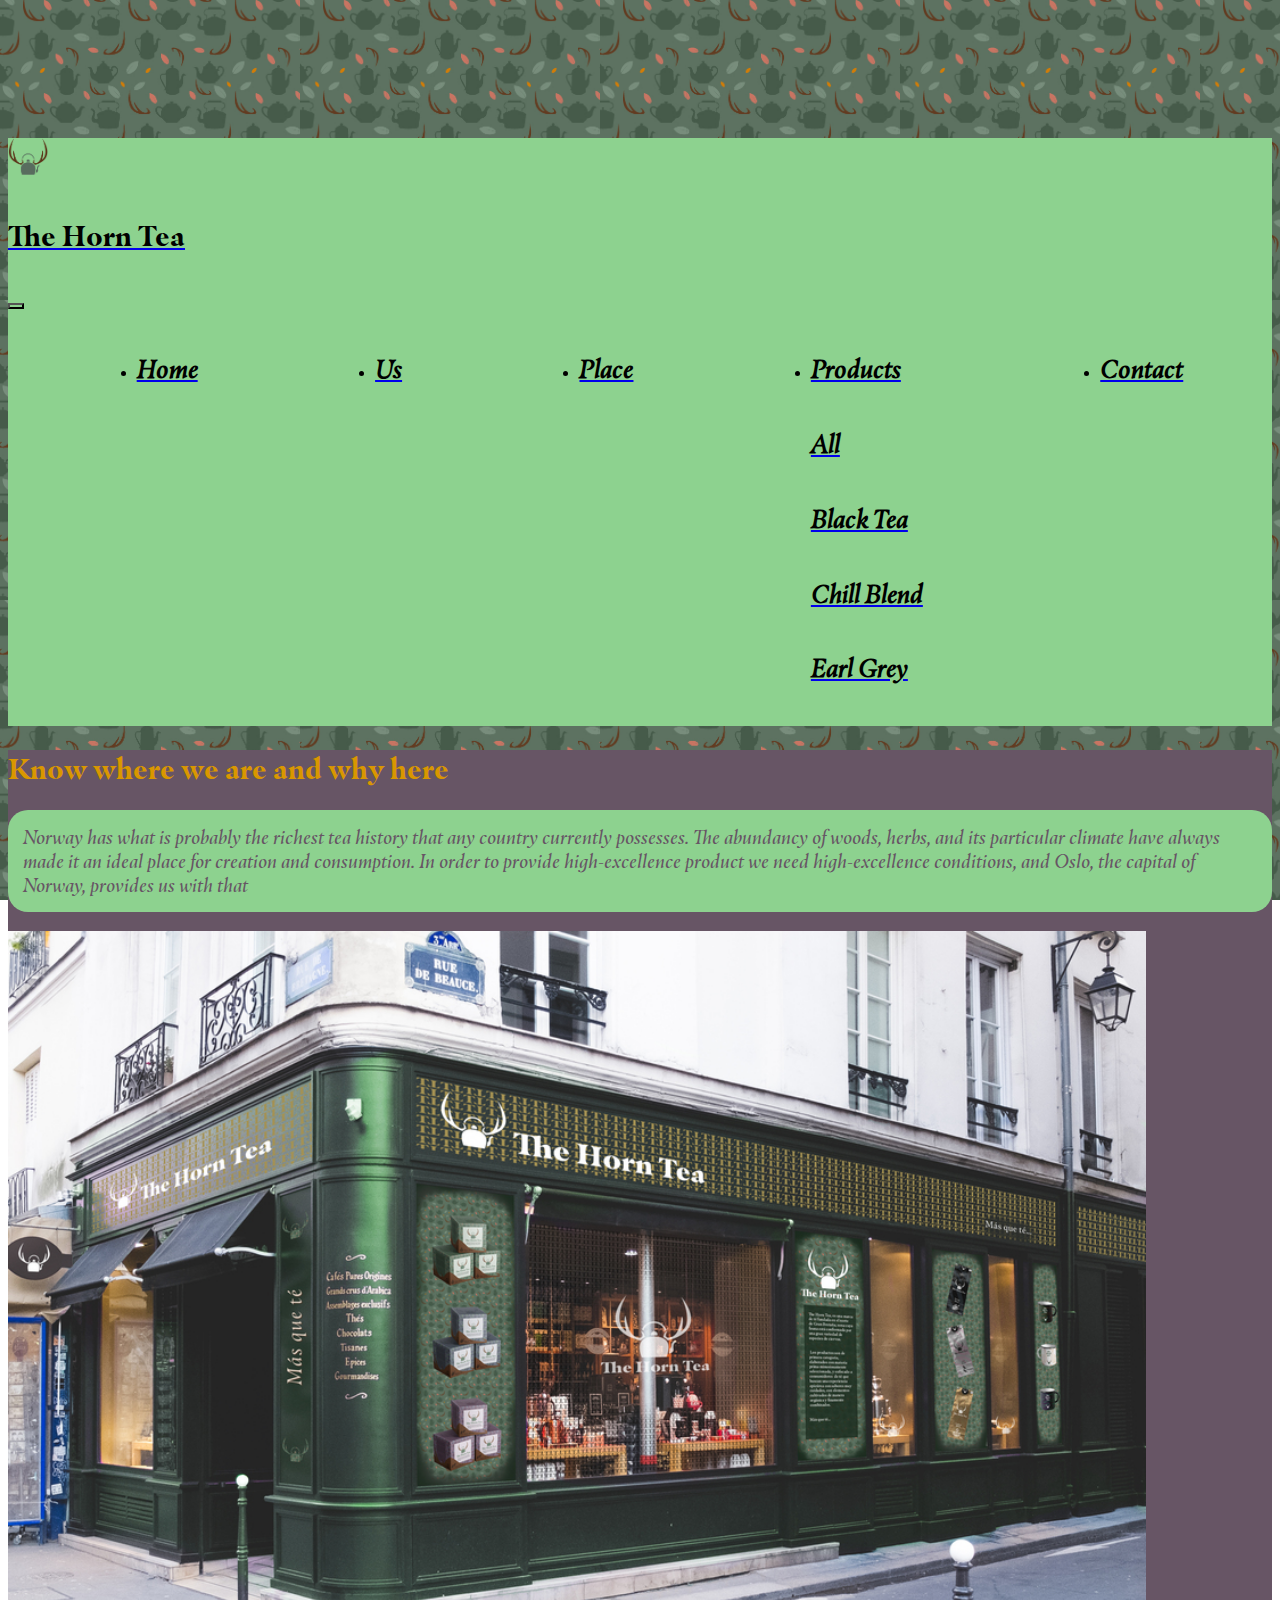
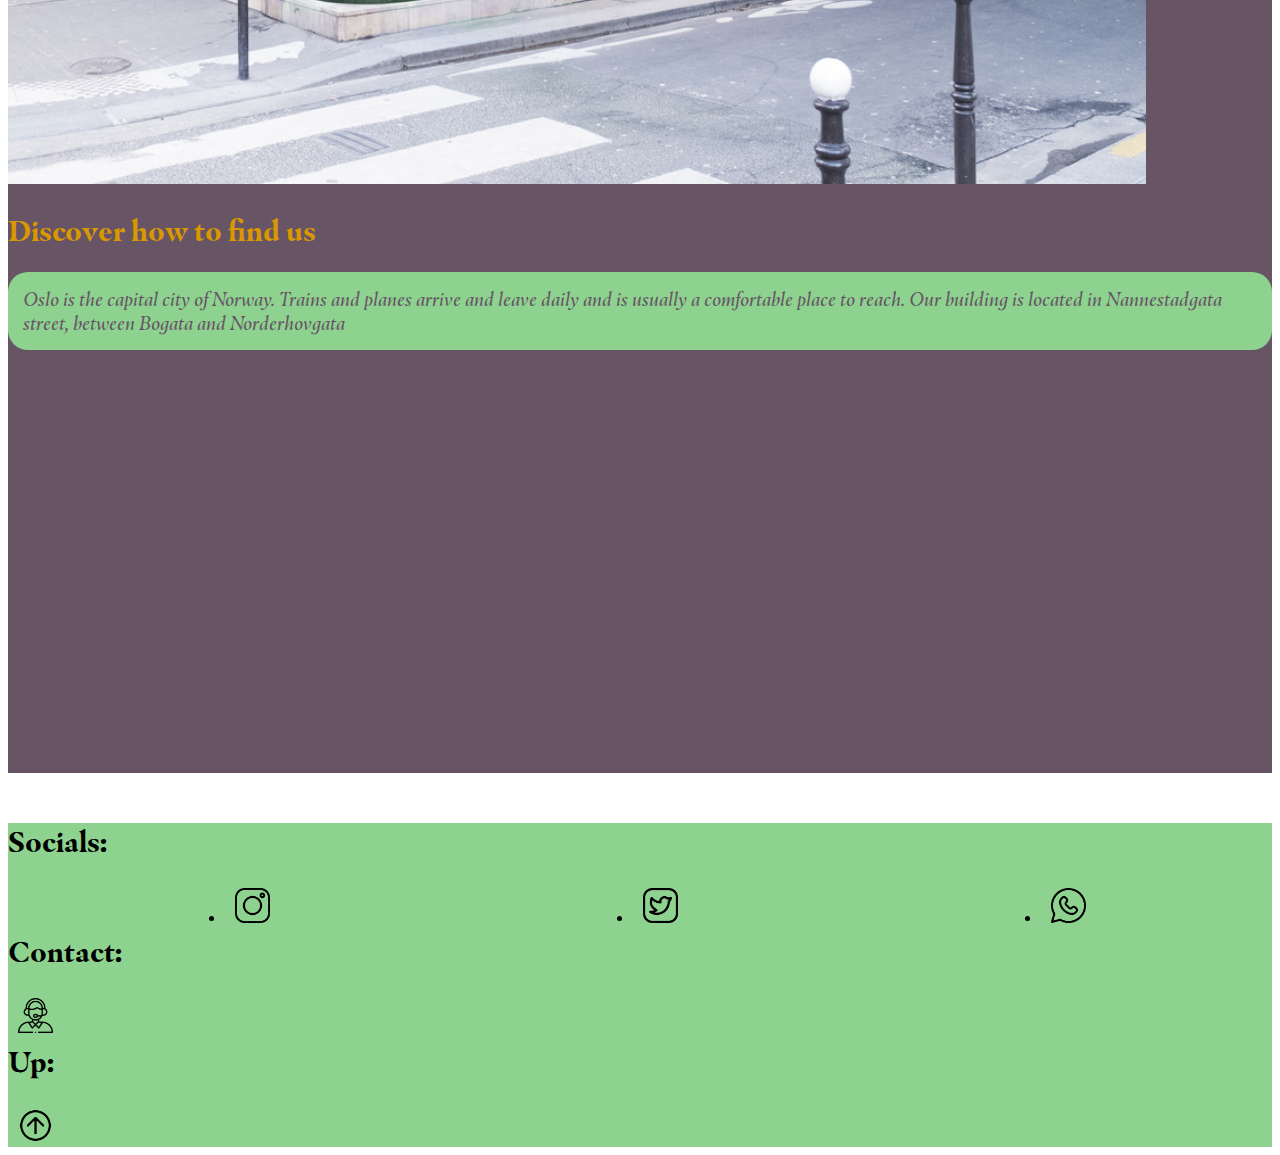
<file: sections/place.html>
<!DOCTYPE html>
<html lang="en">
<head>
    <meta charset="UTF-8">
    <meta http-equiv="X-UA-Compatible" content="IE=edge">
    <meta name="viewport" content="width=device-width, initial-scale=1.0">
    <meta name="description" content="The Horn Tea has its primary location in the beatiful Norwegian woods. This one of a kind tea brand can be found in Oslo and is being visited from all over the world.">
    <meta name="keywords" content="horn, tea, norway, beverage, hot, blend, woods, cup, merch, cold, winter, oslo, bogata 10c, snow, street, avenue">
    <link rel="stylesheet" href="https://cdn.jsdelivr.net/npm/bootstrap@4.6.1/dist/css/bootstrap.min.css" integrity="sha384-zCbKRCUGaJDkqS1kPbPd7TveP5iyJE0EjAuZQTgFLD2ylzuqKfdKlfG/eSrtxUkn" crossorigin="anonymous">
    <link rel="stylesheet" href="https://cdnjs.cloudflare.com/ajax/libs/animate.css/4.1.1/animate.min.css"/>
    <link rel="stylesheet" href="../css/style.css">
    <title>The Horn Tea House | The best Norwegian wood-friendly tea</title>
</head>
<body class="body container-fluid">
    <!-- Header start -->
    <header class="row text-center">
        <!-- Navbar start -->
        <nav class="navbar navbar-expand-sm bg-strgreen justify-content-around navbar-light fixed-top align-content-center">
            <a class="navbar-brand" href="../index.html">
                <img class="img-fluid navbar-logo animate__animated animate__pulse" src="../assets/imgs/icons/logo.png" alt="The Horn Tea Logo">
            </a>
            <a class="navbar-brand navbar-title" href="../index.html">
                <h4 class="text-dark animate__animated animate__pulse">The Horn Tea</h4>
            </a>
            <button class="navbar-toggler bg-strgreen" type="button" data-toggle="collapse" data-target="#collapsibleNavbar"><span class="navbar-toggler-icon">
            </span></button>
            <!-- Collapsible Navbar start -->
            <div class="collapse navbar-collapse justify-content-around" id="collapsibleNavbar">
                <ul class="navbar-nav pt-2">
                    <li class="nav-item">
                        <a class="nav-link" href="../index.html"><h5 class="text-muted animate__animated animate__pulse">Home</h5></a>
                    </li>
                    <li class="nav-item">
                        <a class="nav-link"  href="../sections/us.html"><h5 class="text-muted animate__animated animate__pulse">Us</h5></a>
                    </li>
                    <li class="nav-item">
                        <a class="nav-link"  href="#"><h5 class="text-muted animate__animated animate__pulse">Place</h5></a>
                    </li>
                    <li class="nav-item dropdown">
                        <a class="nav-link dropdown-toggle animate__animated animate__pulse" data-toggle="dropdown" href="../sections/products.html"><h5 class="text-muted d-inline animate__animated animate__pulse">Products</h5></a>
                        <div class="dropdown-menu bg-strgreen">
                            <a class="dropdown-item" href="../sections/products.html"><h5 class="text-muted animate__animated animate__pulse">All</h5></a>
                            <a class="dropdown-item" href="../sections/products.html#black_tea"><h5 class="text-muted animate__animated animate__pulse">Black Tea</h5></a>
                            <a class="dropdown-item" href="../sections/products.html#chill_blend"><h5 class="text-muted animate__animated animate__pulse">Chill Blend</h5></a>
                            <a class="dropdown-item" href="../sections/products.html#earl_grey"><h5 class="text-muted animate__animated animate__pulse">Earl Grey</h5></a>
                        </div>
                    </li>
                    <li class="nav-item"><a class="nav-link" href="../sections/contact.html"><h5 class="text-muted animate__animated animate__pulse">Contact</h5></a></li>
                </ul>
            </div>
            <!-- Collapsible Navbar end -->
        </nav>
        <!-- Navbar end -->
    </header>
    <!-- Header end -->

    <!-- Main start -->
    <main class="row text-center bg-lightpurple justify-content-around pt-2 pb-4 pt-sm-4 align-items-center animate__animated animate__fadeInLeft">
        <!-- First paragraph start -->
        <div class="row col-12 col-sm-6 justify-content-around">
            <h2 class="text-primary pb-sm-3">Know where we are and why here</h2>
            <p class="bg-strgreen p-2 rounded text-secondary">Norway has what is probably the richest tea history that any country currently possesses. The abundancy of woods, herbs, and its particular climate have always made it an ideal place for creation and consumption. In order to provide high-excellence product we need high-excellence conditions, and Oslo, the capital of Norway, provides us with that</p>
            <img class="img-fluid img-place" src="../assets/imgs/place/place.jpg" alt="The Horn Tea Marquee">
        </div>
        <!-- First paragraph end -->

        <!-- Map section start -->
        <div class="row col-12 col-sm-6 justify-content-around">
            <h2 class="text-primary pb-sm-3">Discover how to find us</h2>
            <p class="bg-strgreen p-2 rounded text-secondary">Oslo is the capital city of Norway. Trains and planes arrive and leave daily and is usually a comfortable place to reach. Our building is located in Nannestadgata street, between Bogata and Norderhovgata</p>
            <iframe class="container-fluid main-frame" src="https://www.google.com/maps/embed?pb=!1m18!1m12!1m3!1d2000.2181781486074!2d10.77908761749298!3d59.91192634777385!2m3!1f0!2f0!3f0!3m2!1i1024!2i768!4f13.1!3m3!1m2!1s0x46416e579b960197%3A0xc0fdd71fa89bf564!2sB%C3%B8gata%2010C%2C%200655%20Oslo%2C%20Noruega!5e0!3m2!1ses!2sar!4v1638225592465!5m2!1ses!2sar" style="border:0;" allowfullscreen="" loading="lazy"></iframe>
        </div>
        <!-- Map section end -->
    </main>
    <!-- Main end-->

    <!-- Footer start -->
    <footer class="row footer bg-strgreen text-center p-1">
        <!-- "Socials" section start -->
        <div class=" container col-12 col-sm-6 text-center d-flex align-items-center justify-content-center pt-1 pb-1">
            <h3 class="text-dark footer-text animate__animated animate__pulse">Socials:</h3>

            <nav class="navbar navbar--nopadding">
                <ul class="navbar-nav navbar-expand">
                    <li class="nav-item"><a href="https://www.instagram.com/thehorntea" target="_blank">
                        <img class="footer-img animate__animated animate__pulse" src="../assets/imgs/icons/instagram.png" alt="Instagram Contact The Horn Tea">
                    </a></li>
                    <li class="nav-item"><a href="https://twitter.com/thehorntea" target="_blank">
                        <img class="footer-img animate__animated animate__pulse" src="../assets/imgs/icons/twitter.png" alt="Twitter Contact The Horn Tea">
                    </a></li>
                    <li class="nav-item"><a href="https://web.whatsapp.com" target="_blank">
                        <img class="footer-img animate__animated animate__pulse" src="../assets/imgs/icons/whatsapp.png" alt="Whatsapp Contact The Horn Tea">
                    </a></li>
                </ul>
            </nav>
        </div>
        <!-- "Socials" section end -->

        <!-- "Contact" section start -->
        <div class="container col-12 col-sm-3 text-center d-flex align-items-center justify-content-center pt-1 pb-1">
            <h3 class="text-dark footer-text animate__animated animate__pulse">Contact:</h3>
            <a href="./sections/contact.html">
                <img class="footer-img animate__animated animate__pulse" src="../assets/imgs/icons/contact.png" alt="Contact The Horn Tea">
            </a>
        </div>
        <!-- "Contact" section end -->

        <!-- "Up" section start -->
        <div class="container col-12 col-sm-3 text-center d-flex align-items-center justify-content-center pt-1 pb-1">
            <h3 class="text-dark footer-text animate__animated animate__pulse">Up:</h3>
            <a href="#">
                <img class="footer-img animate__animated animate__pulse" src="../assets/imgs/icons/up.png" alt="Up Arrow The Horn Tea">
            </a>
        </div>
        <!-- "Up" section end -->
    </footer>
    <!-- Footer end -->

    <!-- Scripts start -->
    <script src="https://cdn.jsdelivr.net/npm/jquery@3.5.1/dist/jquery.slim.min.js" integrity="sha384-DfXdz2htPH0lsSSs5nCTpuj/zy4C+OGpamoFVy38MVBnE+IbbVYUew+OrCXaRkfj" crossorigin="anonymous"></script>
    <script src="https://cdn.jsdelivr.net/npm/popper.js@1.16.1/dist/umd/popper.min.js" integrity="sha384-9/reFTGAW83EW2RDu2S0VKaIzap3H66lZH81PoYlFhbGU+6BZp6G7niu735Sk7lN" crossorigin="anonymous"></script>
    <script src="https://cdn.jsdelivr.net/npm/bootstrap@4.6.1/dist/js/bootstrap.min.js" integrity="sha384-VHvPCCyXqtD5DqJeNxl2dtTyhF78xXNXdkwX1CZeRusQfRKp+tA7hAShOK/B/fQ2" crossorigin="anonymous"></script>
    <!-- Scripts end -->
</body>
</body>
</html>
</file>
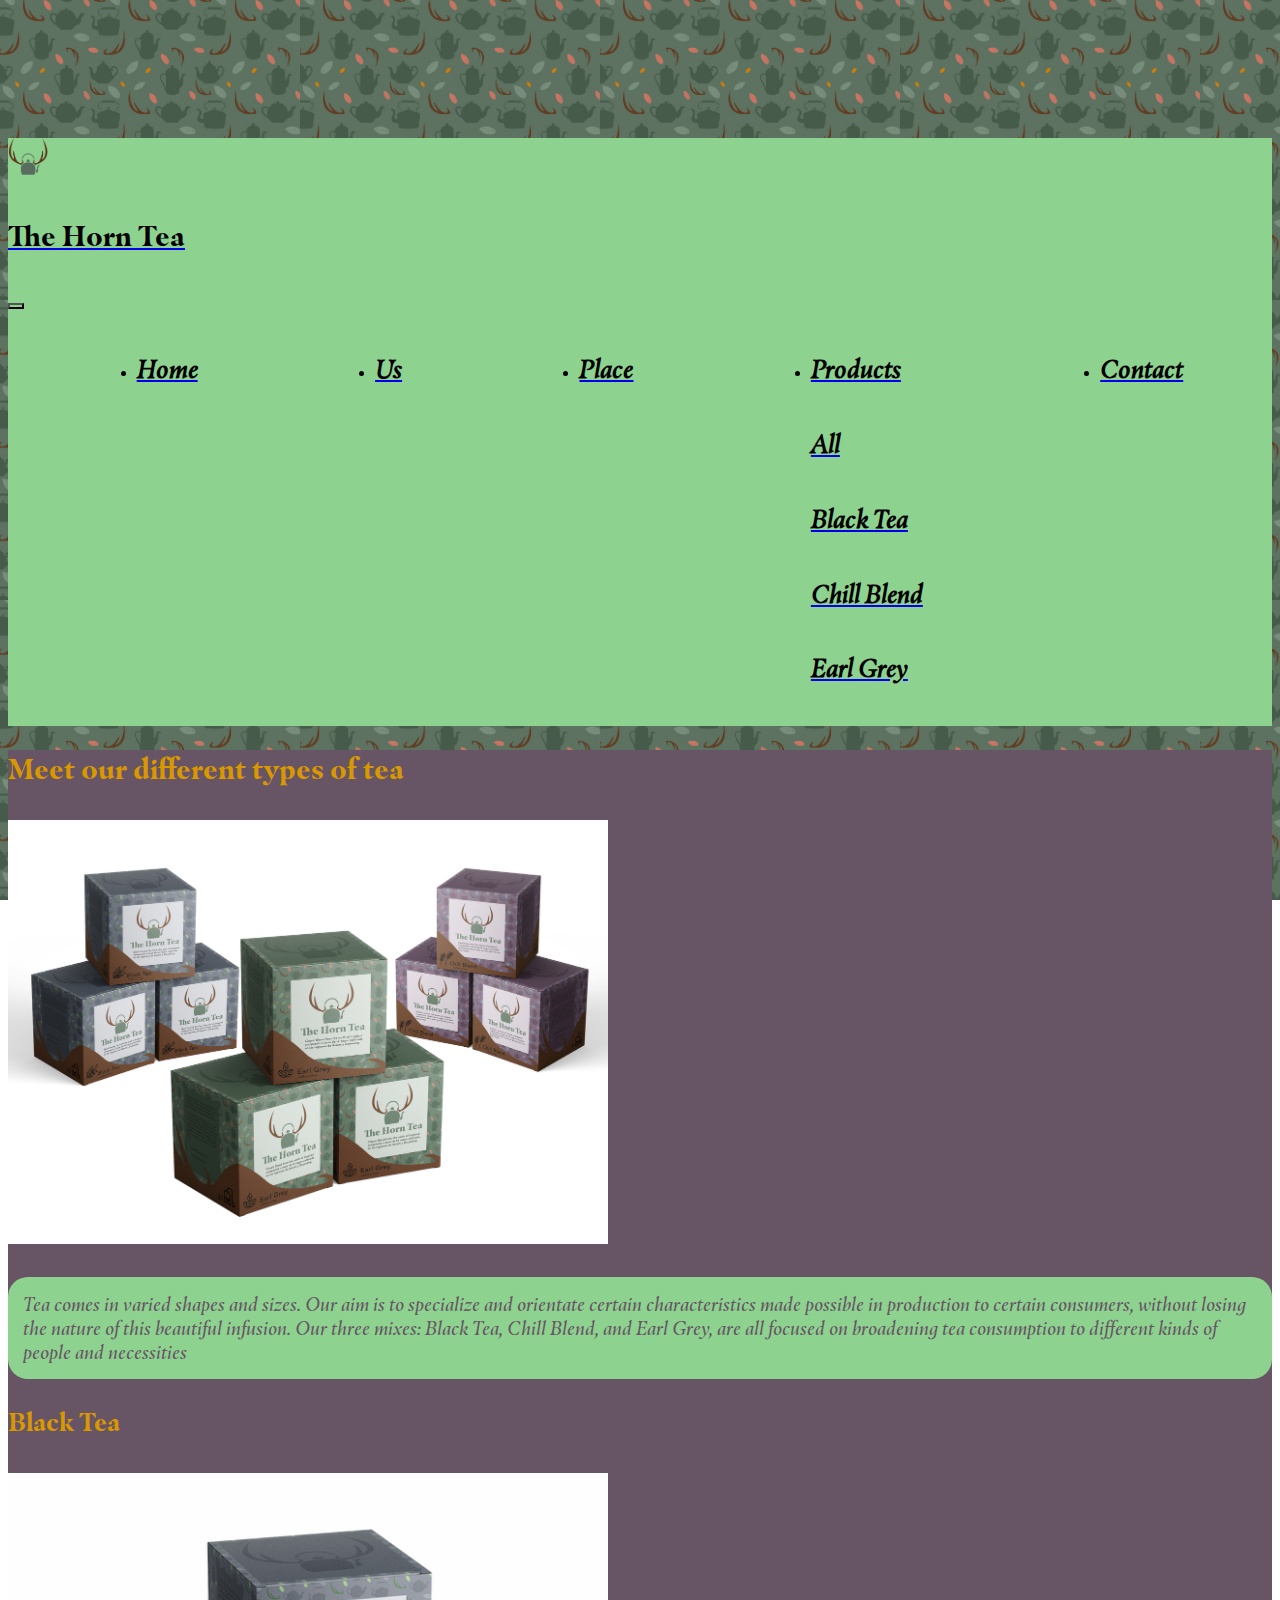
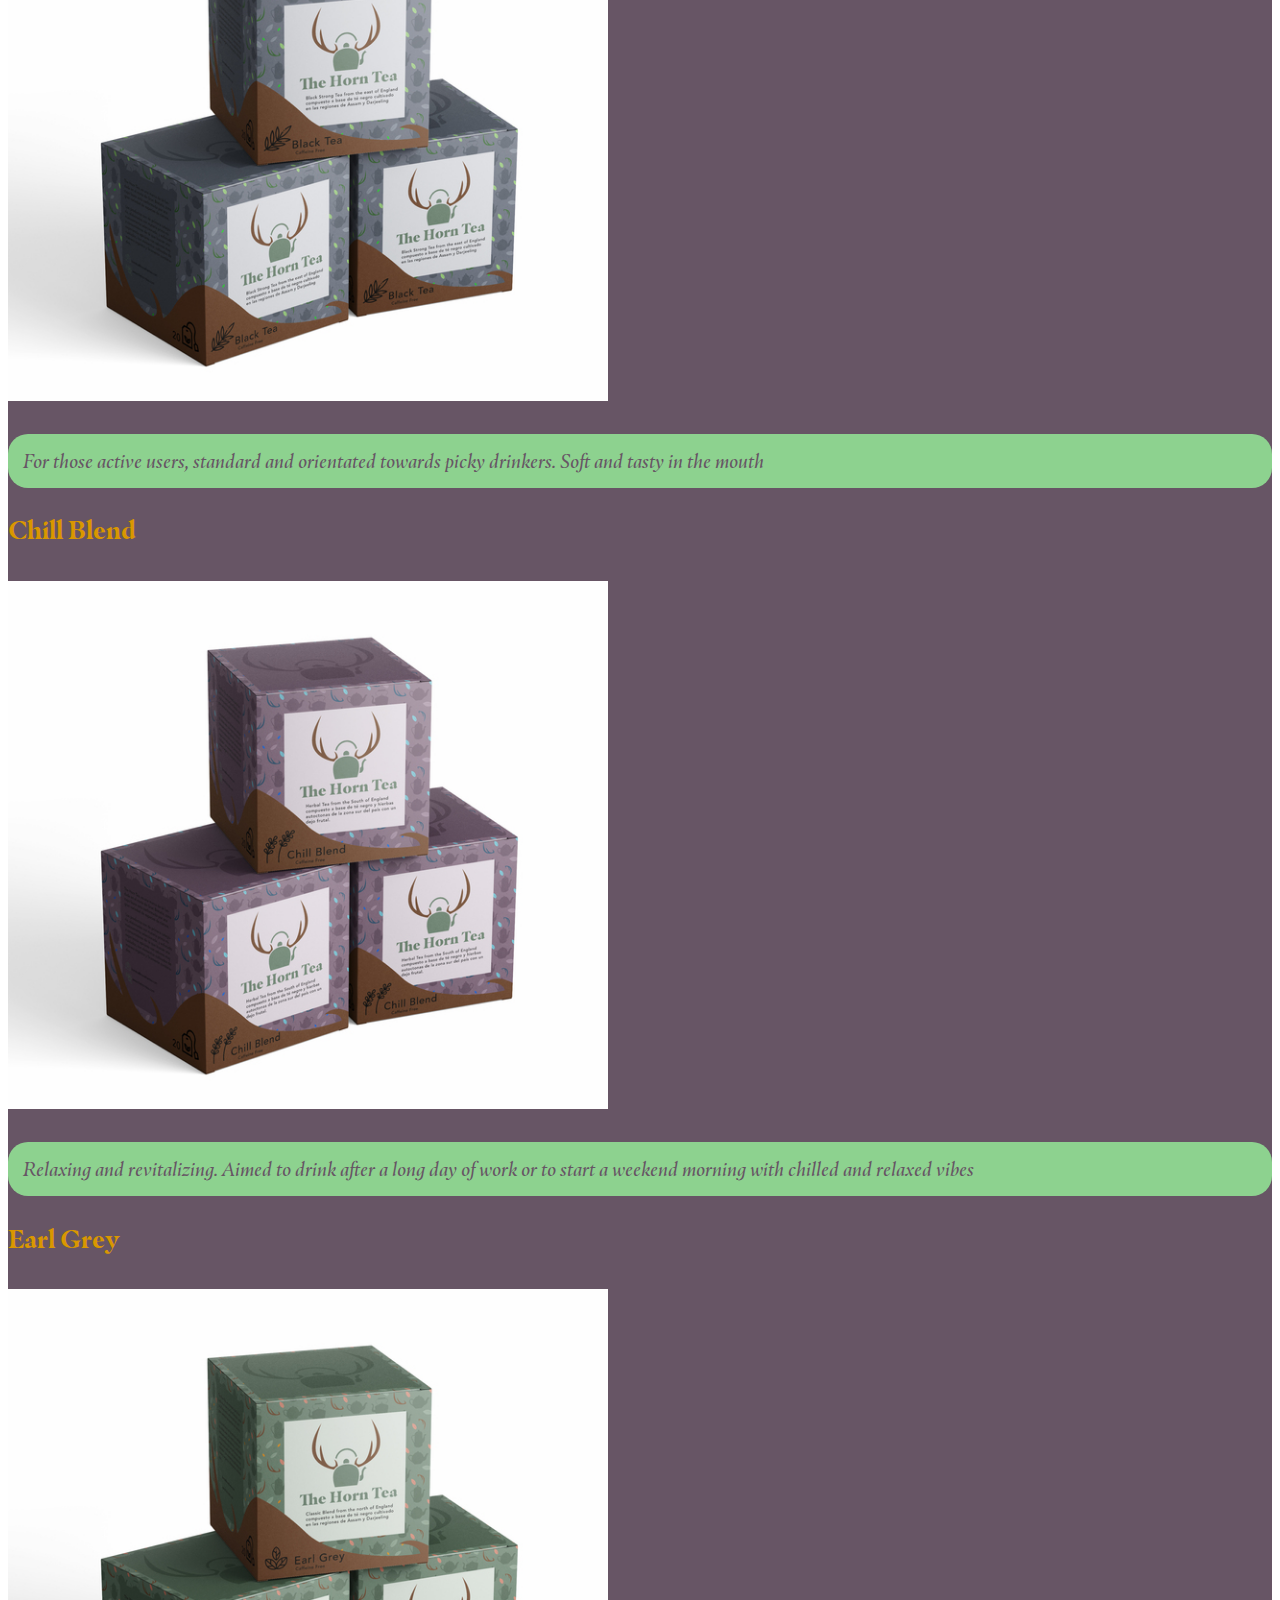
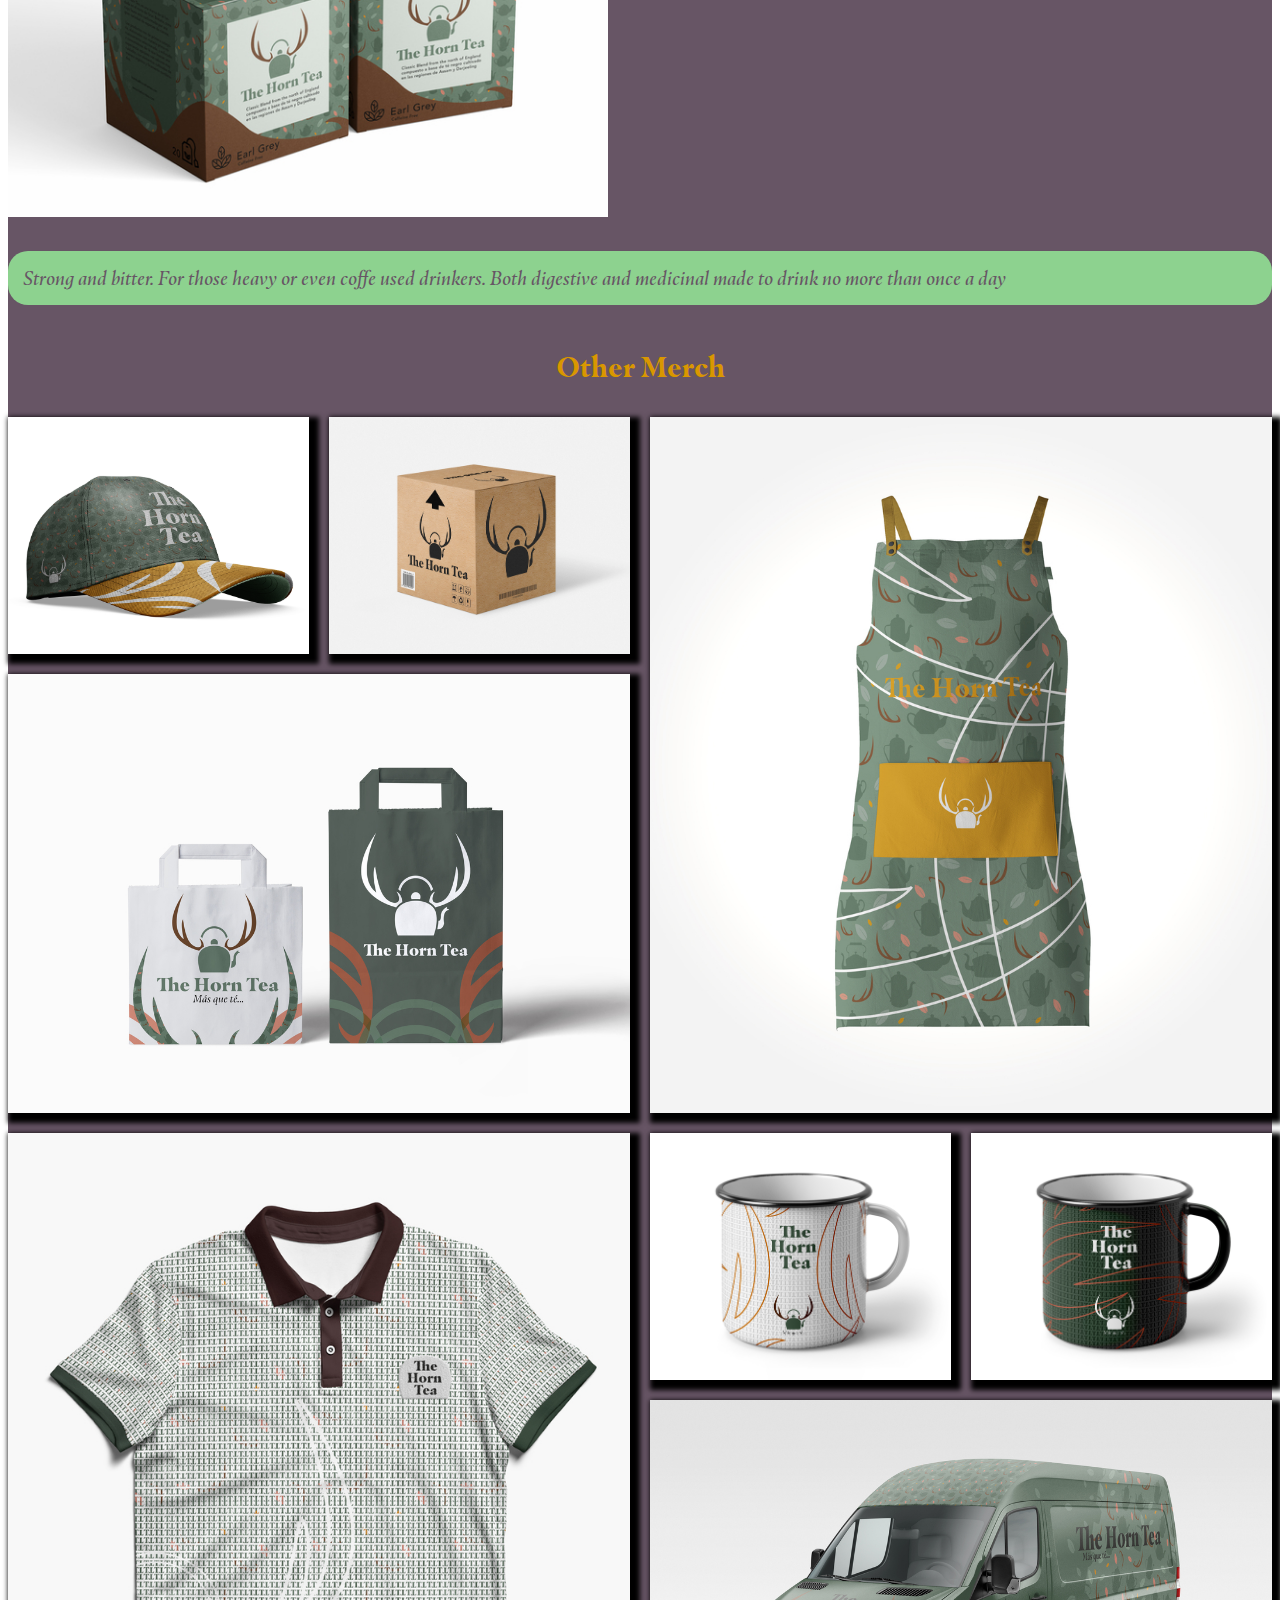
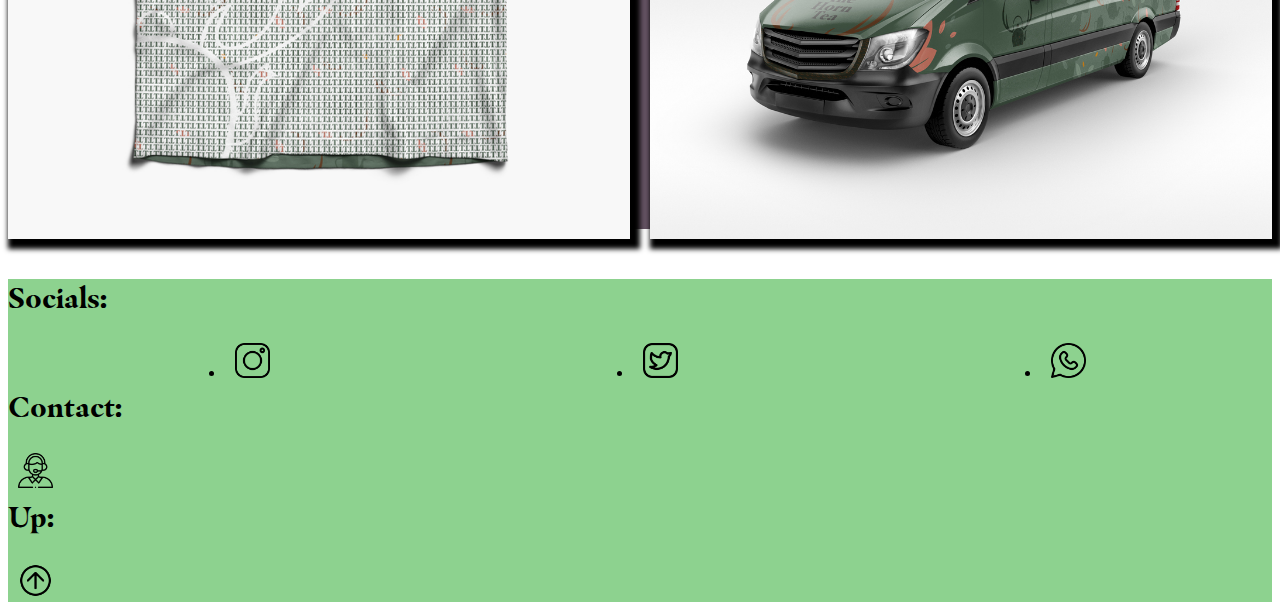
<file: sections/products.html>
<!DOCTYPE html>
<html lang="en">
<head>
    <meta charset="UTF-8">
    <meta http-equiv="X-UA-Compatible" content="IE=edge">
    <meta name="viewport" content="width=device-width, initial-scale=1.0">
    <meta name="description" content="The Horn Tea's products consist of three particular and special tea types: Black Tea, Chill Blend, and Earl Grey. Aiming its consumption to certain public is what makes the Horn Tea experience so awesome.">
    <meta name="keywords" content="horn, tea, norway, beverage, hot, blend, woods, cup, merch, cold, winter, chill, blend, black, earl, grey, hat, truck, apron">
    <link rel="stylesheet" href="https://cdn.jsdelivr.net/npm/bootstrap@4.6.1/dist/css/bootstrap.min.css" integrity="sha384-zCbKRCUGaJDkqS1kPbPd7TveP5iyJE0EjAuZQTgFLD2ylzuqKfdKlfG/eSrtxUkn" crossorigin="anonymous">
    <link rel="stylesheet" href="https://cdnjs.cloudflare.com/ajax/libs/animate.css/4.1.1/animate.min.css"/>
    <link rel="stylesheet" href="../css/style.css">
    <title>The Horn Tea House | Black Tea, Chill Blend, Earl Grey, & merch</title>
</head>
<body class="body container-fluid">
    <!-- Header start -->
    <header class="row text-center">
        <!-- Navbar start -->
        <nav class="navbar navbar-expand-sm bg-strgreen justify-content-around navbar-light fixed-top align-content-center">
            <a class="navbar-brand" href="../index.html">
                <img class="img-fluid navbar-logo animate__animated animate__pulse" src="../assets/imgs/icons/logo.png" alt="The Horn Tea Logo">
            </a>
            <a class="navbar-brand navbar-title" href="../index.html">
                <h4 class="text-dark animate__animated animate__pulse">The Horn Tea</h4>
            </a>
            <button class="navbar-toggler bg-strgreen" type="button" data-toggle="collapse" data-target="#collapsibleNavbar"><span class="navbar-toggler-icon">
            </span></button>
            <!-- Collapsible Navbar start -->
            <div class="collapse navbar-collapse justify-content-around" id="collapsibleNavbar">
                <ul class="navbar-nav pt-2">
                    <li class="nav-item">
                        <a class="nav-link" href="../index.html"><h5 class="text-muted animate__animated animate__pulse">Home</h5></a>
                    </li>
                    <li class="nav-item">
                        <a class="nav-link"  href="../sections/us.html"><h5 class="text-muted animate__animated animate__pulse">Us</h5></a>
                    </li>
                    <li class="nav-item">
                        <a class="nav-link"  href="../sections/place.html"><h5 class="text-muted animate__animated animate__pulse">Place</h5></a>
                    </li>
                    <li class="nav-item dropdown">
                        <a class="nav-link dropdown-toggle animate__animated animate__pulse" data-toggle="dropdown" href="#"><h5 class="text-muted d-inline animate__animated animate__pulse">Products</h5></a>
                        <div class="dropdown-menu bg-strgreen">
                            <a class="dropdown-item" href="#"><h5 class="text-muted animate__animated animate__pulse">All</h5></a>
                            <a class="dropdown-item" href="#black_tea"><h5 class="text-muted animate__animated animate__pulse">Black Tea</h5></a>
                            <a class="dropdown-item" href="#chill_blemd"><h5 class="text-muted animate__animated animate__pulse">Chill Blend</h5></a>
                            <a class="dropdown-item" href="#earl_grey"><h5 class="text-muted animate__animated animate__pulse">Earl Grey</h5></a>
                        </div>
                    </li>
                    <li class="nav-item"><a class="nav-link" href="../sections/contact.html"><h5 class="text-muted animate__animated animate__pulse">Contact</h5></a></li>
                </ul>
            </div>
            <!-- Collapsible Navbar end -->
        </nav>
        <!-- Navbar end -->
    </header>
    <!-- Header end-->

    <!-- Main start -->
    <main class="row text-center bg-lightpurple justify-content-around pt-2 pb-4 pt-sm-4 p-md-3 p-lg-5 align-items-center animate__animated animate__fadeInLeft">
        <!-- Tea section start -->
        <div class="container row col-12 col-sm-6 col-lg-12 text-center">
            <!-- Tea Intro start -->
            <div class="container-fluid col-12 -nopadding text-center">
                <h2 class="text-primary mb-sm-2">Meet our different types of tea</h2>
                <img class="img-fluid img-merch mb-4" src="../assets/imgs/merch/teas.jpg" alt="The Horn Tea Teas">
                <p class="bg-strgreen p-2 rounded text-secondary">Tea comes in varied shapes and sizes. Our aim is to specialize and orientate certain characteristics made possible in production to certain consumers, without losing the nature of this beautiful infusion. Our three mixes: Black Tea, Chill Blend, and Earl Grey, are all focused on broadening tea consumption to different kinds of people and necessities</p>
            </div>
            <!-- Tea Intro end -->

            <!-- Tea Types start -->
            <div class="container-fluid row col-12 text-center align-items-top">
                <!-- Black Tea -->
                <div class="container-fluid col-12 col-lg-4">
                    <section" id="black_tea">
                        <h3 class="text-primary text-primary-small">Black Tea</h3>
                        <img class="img-fluid img-merch mb-4" src="../assets/imgs/merch/black_tea.jpg" alt="The Horn Tea Black Tea">
                        <p class="bg-strgreen p-2 rounded text-secondary">For those active users, standard and orientated towards picky drinkers. Soft and tasty in the mouth</p>
                    </section>
                </div>
                <!-- Chill Blend -->
                <div class="container-fluid col-12 col-lg-4">
                    <section id="chill_blend">
                        <h3 class="text-primary text-primary-small">Chill Blend</h3>
                        <img class="img-fluid img-merch mb-4" src="../assets/imgs/merch/chill_blend.jpg" alt="The Horn Tea Chill Blend">
                        <p class="bg-strgreen p-2 rounded text-secondary">Relaxing and revitalizing. Aimed to drink after a long day of work or to start a weekend morning with chilled and relaxed vibes</p>
                    </section>
                </div>
                <!-- Earl Grey -->
                <div class="container-fluid col-12 col-lg-4">
                    <section id="earl_grey">
                        <h3 class="text-primary text-primary-small">Earl Grey</h3>
                        <img class="img-fluid img-merch mb-4" src="../assets/imgs/merch/earl_grey.jpg" alt="The Horn Tea Earl Grey">
                        <p class="bg-strgreen p-2 rounded text-secondary">Strong and bitter. For those heavy or even coffe used drinkers. Both digestive and medicinal made to drink no more than once a day</p>
                    </section=>      
                </div>
            </div>
            <!-- Tea Types end -->
        </div>
        <!-- Tea section end -->

        <!-- Other merch start -->
        <div class="container col-12 col-sm-6 col-lg-12 grid">
            <h2 class="text-primary mb-4">Other Merch</h2>
            <div class="grid-merch">
                <a href="../assets/imgs/merch/hat.jpg" target="_blank" class="hat"><img class="img-fluid img-merch img-shadowed" src="../assets/imgs/merch/hat.jpg" alt="The Horn Tea Tea Hat"></a>
                <a href="../assets/imgs/merch/apron.jpg" target="_blank" class="apron"><img class="img-fluid img-merch img-shadowed" src="../assets/imgs/merch/apron.jpg" alt="The Horn Tea Tea Hat"></a>
                <a href="../assets/imgs/merch/bags.jpg" target="_blank" class="bags"><img class="img-fluid img-merch img-shadowed" src="../assets/imgs/merch/bags.jpg" alt="The Horn Tea Tea Hat"></a>
                <a href="../assets/imgs/merch/box.jpg" target="_blank" class="box"><img class="img-fluid img-merch img-shadowed" src="../assets/imgs/merch/box.jpg" alt="The Horn Tea Tea Hat"></a>
                <a href="../assets/imgs/merch/cup.jpg" target="_blank" class="cup"><img class="img-fluid img-merch img-shadowed" src="../assets/imgs/merch/cup.jpg" alt="The Horn Tea Tea Hat"></a>
                <a href="../assets/imgs/merch/cup0.jpg" target="_blank" class="cup0"><img class="img-fluid img-merch img-shadowed" src="../assets/imgs/merch/cup0.jpg" alt="The Horn Tea Tea Hat"></a>
                <a href="../assets/imgs/merch/shirt.jpg" target="_blank" class="shirt"><img class="img-fluid img-merch img-shadowed" src="../assets/imgs/merch/shirt.jpg" alt="The Horn Tea Tea Hat"></a>
                <a href="../assets/imgs/merch/van.jpg" target="_blank" class="van"><img class="img-fluid img-merch img-shadowed" src="../assets/imgs/merch/van.jpg" alt="The Horn Tea Tea Hat"></a>
            </div>
        </div>
        <!-- Tea section end -->
    </main>
    <!-- Main end -->

    <!-- Footer start -->
    <footer class="row footer bg-strgreen text-center p-1">
        <!-- "Socials" section start -->
        <div class=" container col-12 col-sm-6 text-center d-flex align-items-center justify-content-center pt-1 pb-1">
            <h3 class="text-dark footer-text animate__animated animate__pulse">Socials:</h3>

            <nav class="navbar navbar--nopadding">
                <ul class="navbar-nav navbar-expand">
                    <li class="nav-item"><a href="https://www.instagram.com/thehorntea" target="_blank">
                        <img class="footer-img animate__animated animate__pulse" src="../assets/imgs/icons/instagram.png" alt="Instagram Contact The Horn Tea">
                    </a></li>
                    <li class="nav-item"><a href="https://twitter.com/thehorntea" target="_blank">
                        <img class="footer-img animate__animated animate__pulse" src="../assets/imgs/icons/twitter.png" alt="Twitter Contact The Horn Tea">
                    </a></li>
                    <li class="nav-item"><a href="https://web.whatsapp.com" target="_blank">
                        <img class="footer-img animate__animated animate__pulse" src="../assets/imgs/icons/whatsapp.png" alt="Whatsapp Contact The Horn Tea">
                    </a></li>
                </ul>
            </nav>
        </div>
        <!-- "Socials" section end -->

        <!-- "Contact" section start -->
        <div class="container col-12 col-sm-3 text-center d-flex align-items-center justify-content-center pt-1 pb-1">
            <h3 class="text-dark footer-text animate__animated animate__pulse">Contact:</h3>
            <a href="../sections/contact.html">
                <img class="footer-img animate__animated animate__pulse" src="../assets/imgs/icons/contact.png" alt="Contact The Horn Tea">
            </a>
        </div>
        <!-- "Contact" section end -->

        <!-- "Up" section start -->
        <div class="container col-12 col-sm-3 text-center d-flex align-items-center justify-content-center pt-1 pb-1">
            <h3 class="text-dark footer-text animate__animated animate__pulse">Up:</h3>
            <a href="#">
                <img class="footer-img animate__animated animate__pulse" src="../assets/imgs/icons/up.png" alt="Up Arrow The Horn Tea">
            </a>
        </div>
        <!-- "Up" section end -->
    </footer>
    <!-- Footer end -->

    <!-- Scripts start-->
    <script src="https://cdn.jsdelivr.net/npm/jquery@3.5.1/dist/jquery.slim.min.js" integrity="sha384-DfXdz2htPH0lsSSs5nCTpuj/zy4C+OGpamoFVy38MVBnE+IbbVYUew+OrCXaRkfj" crossorigin="anonymous"></script>
    <script src="https://cdn.jsdelivr.net/npm/popper.js@1.16.1/dist/umd/popper.min.js" integrity="sha384-9/reFTGAW83EW2RDu2S0VKaIzap3H66lZH81PoYlFhbGU+6BZp6G7niu735Sk7lN" crossorigin="anonymous"></script>
    <script src="https://cdn.jsdelivr.net/npm/bootstrap@4.6.1/dist/js/bootstrap.min.js" integrity="sha384-VHvPCCyXqtD5DqJeNxl2dtTyhF78xXNXdkwX1CZeRusQfRKp+tA7hAShOK/B/fQ2" crossorigin="anonymous"></script>
    <!-- Scripts end -->
</body>
</html>
</file>
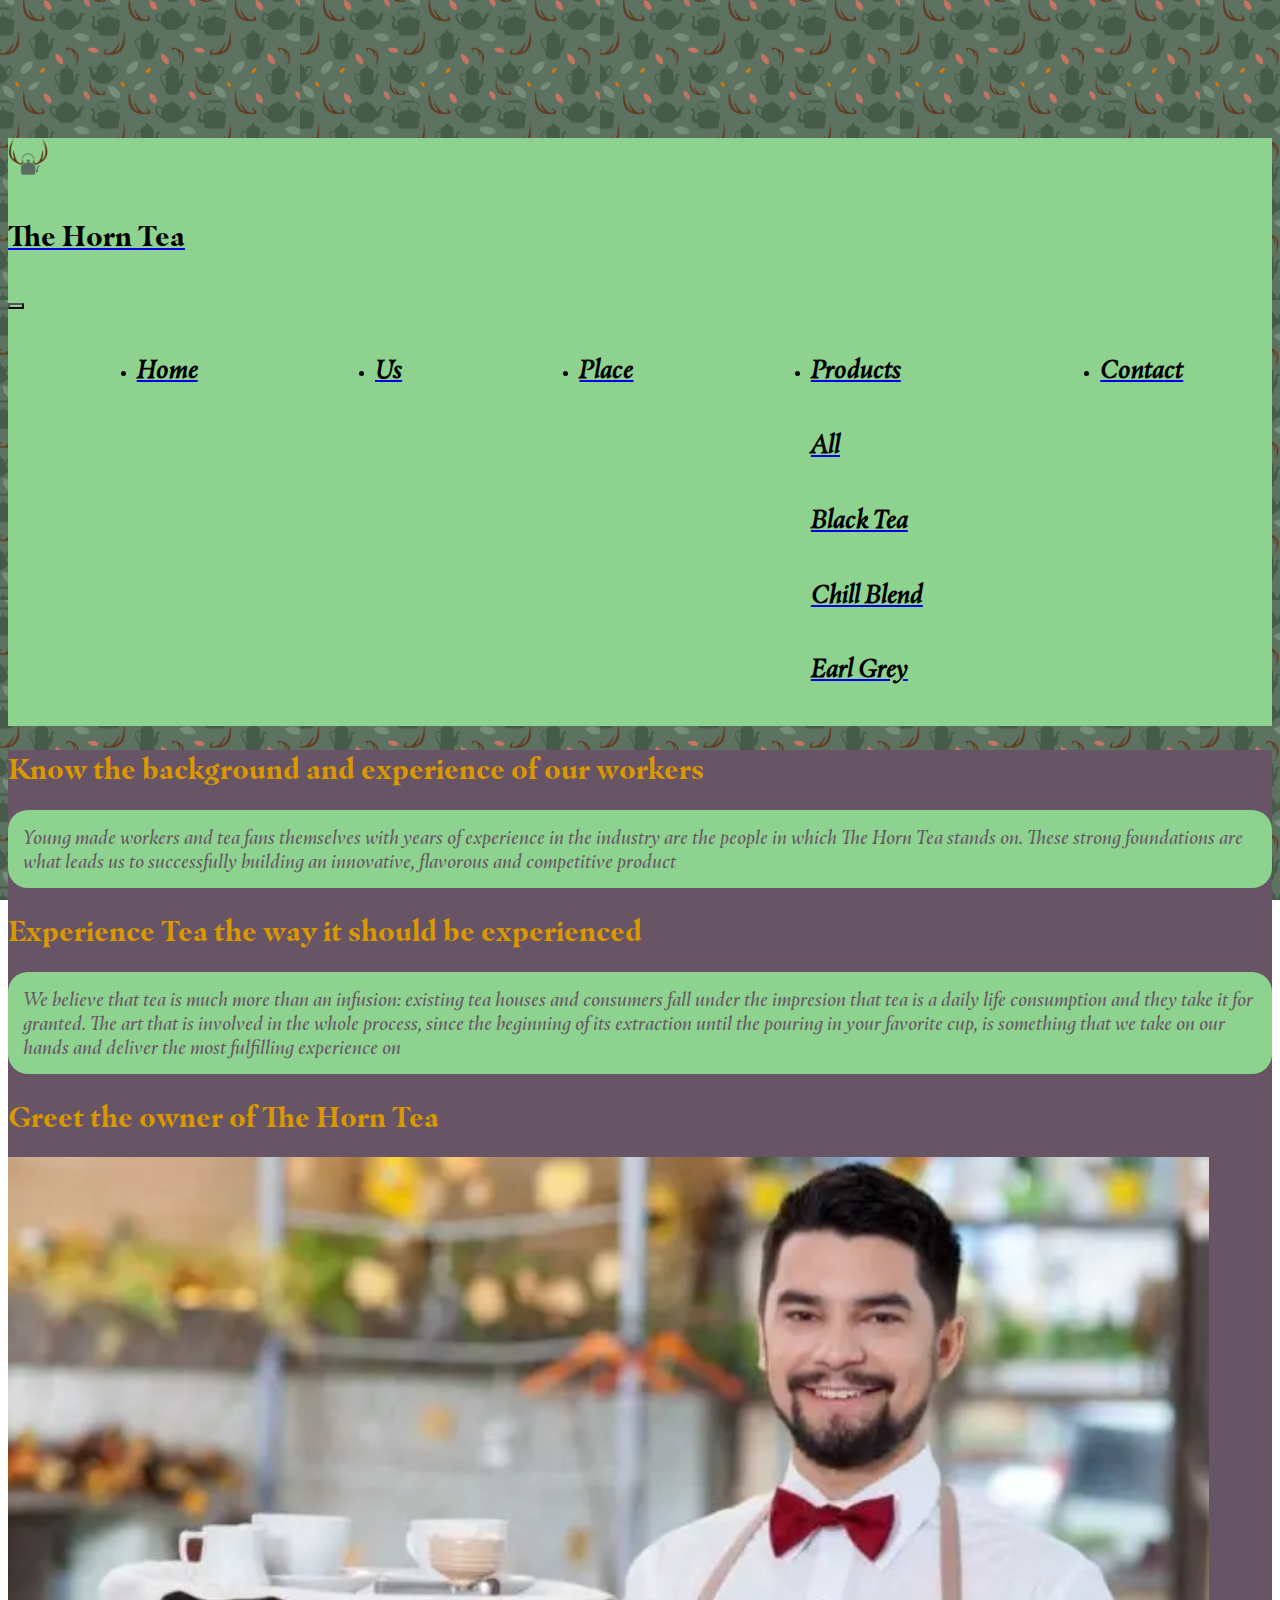
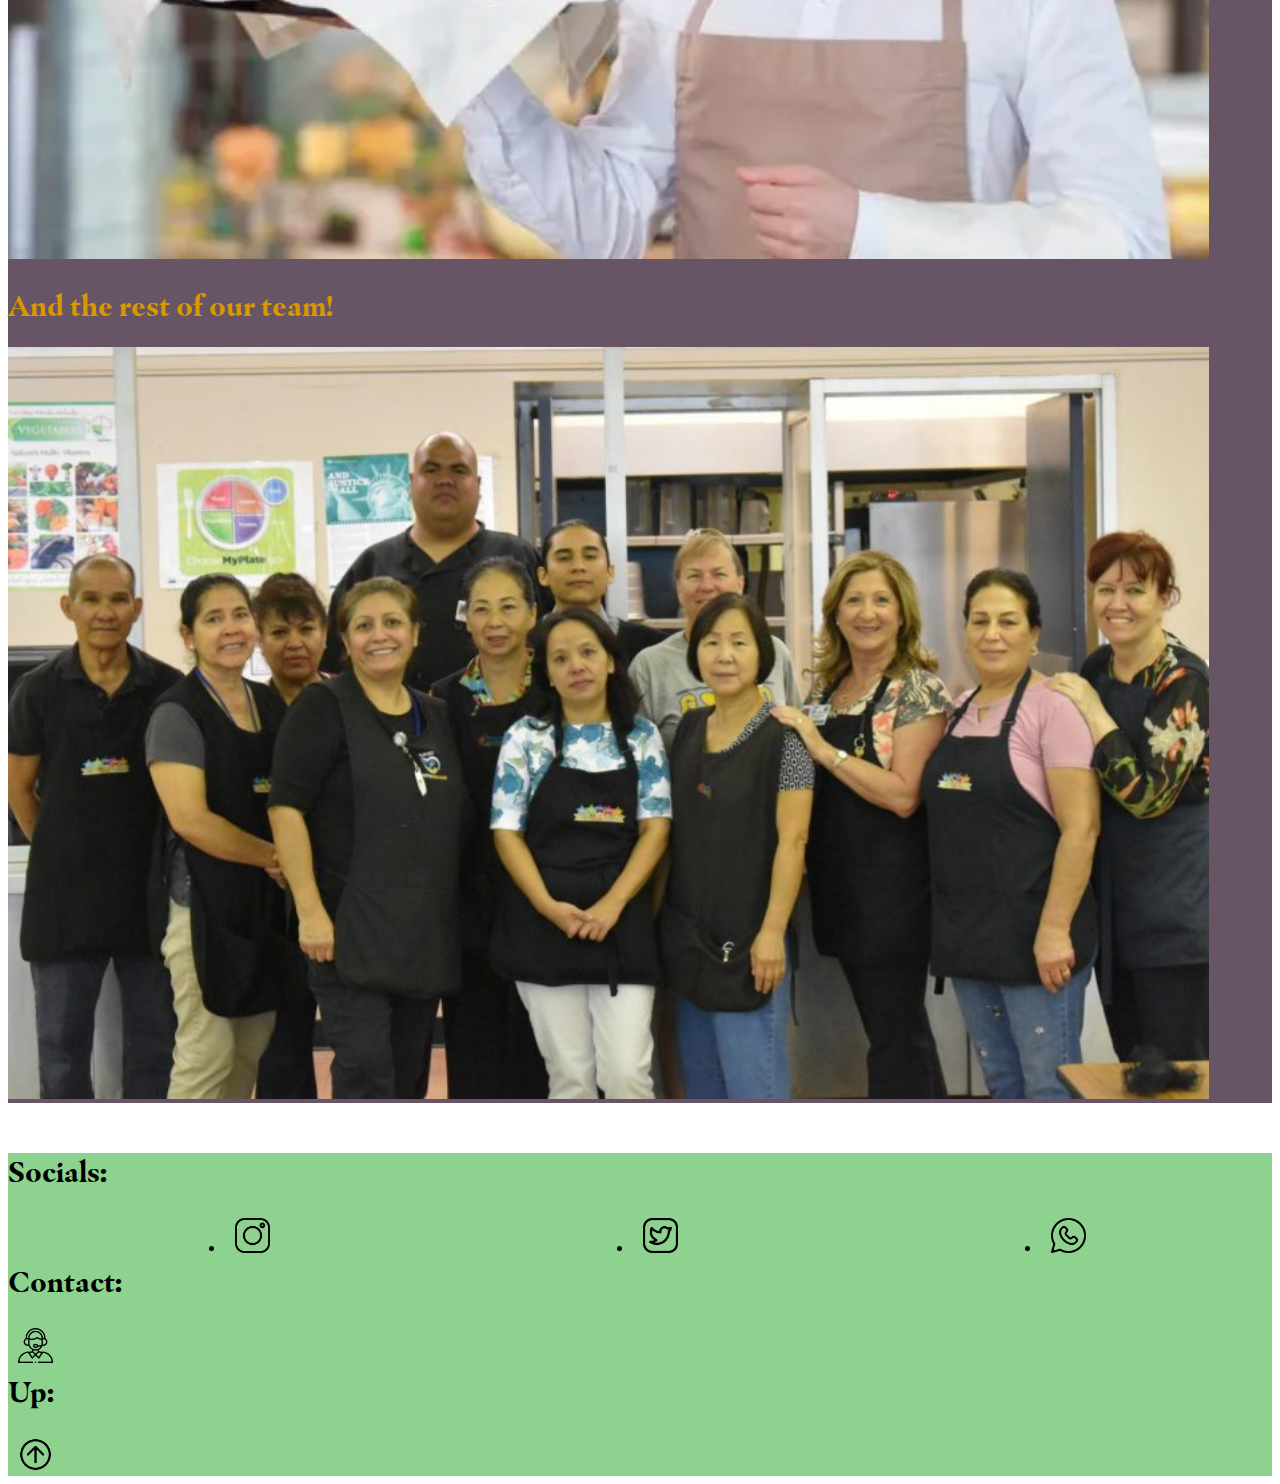
<file: sections/us.html>
<!DOCTYPE html>
<html lang="en">
<head>
    <meta charset="UTF-8">
    <meta http-equiv="X-UA-Compatible" content="IE=edge">
    <meta name="viewport" content="width=device-width, initial-scale=1.0">
    <meta name="description" content="The Horn Tea has especialized and experienced personnel that take care of providing the best attention and service out there when it comes to simply drinking awesome tea.">
    <meta name="keywords" content="horn, tea, norway, beverage, hot, blend, woods, cup, merch, cold, winter, personnel, company, community, employee, experience">
    <link rel="stylesheet" href="https://cdn.jsdelivr.net/npm/bootstrap@4.6.1/dist/css/bootstrap.min.css" integrity="sha384-zCbKRCUGaJDkqS1kPbPd7TveP5iyJE0EjAuZQTgFLD2ylzuqKfdKlfG/eSrtxUkn" crossorigin="anonymous">
    <link rel="stylesheet" href="https://cdnjs.cloudflare.com/ajax/libs/animate.css/4.1.1/animate.min.css"/>
    <link rel="stylesheet" href="../css/style.css">
    <title>The Horn Tea House | Team, workers and community</title>
</head>
<body class="body container-fluid">
    <!-- Header start -->
    <header class="row text-center">
        <!-- Navbar start -->
        <nav class="navbar navbar-expand-sm bg-strgreen justify-content-around navbar-light fixed-top align-content-center">
            <a class="navbar-brand" href="../index.html">
                <img class="img-fluid navbar-logo animate__animated animate__pulse" src="../assets/imgs/icons/logo.png" alt="The Horn Tea Logo">
            </a>
            <a class="navbar-brand navbar-title" href="../index.html">
                <h4 class="text-dark animate__animated animate__pulse">The Horn Tea</h4>
            </a>
            <button class="navbar-toggler bg-strgreen" type="button" data-toggle="collapse" data-target="#collapsibleNavbar"><span class="navbar-toggler-icon">
            </span></button>
            <!-- Collapsible Navbar start -->
            <div class="collapse navbar-collapse justify-content-around" id="collapsibleNavbar">
                <ul class="navbar-nav pt-2">
                    <li class="nav-item">
                        <a class="nav-link" href="../index.html"><h5 class="text-muted animate__animated animate__pulse">Home</h5></a>
                    </li>
                    <li class="nav-item">
                        <a class="nav-link"  href="#"><h5 class="text-muted animate__animated animate__pulse">Us</h5></a>
                    </li>
                    <li class="nav-item">
                        <a class="nav-link"  href="../sections/place.html"><h5 class="text-muted animate__animated animate__pulse">Place</h5></a>
                    </li>
                    <li class="nav-item dropdown">
                        <a class="nav-link dropdown-toggle animate__animated animate__pulse" data-toggle="dropdown" href="../sections/products.html"><h5 class="text-muted d-inline animate__animated animate__pulse">Products</h5></a>
                        <div class="dropdown-menu bg-strgreen">
                            <a class="dropdown-item" href="../sections/products.html"><h5 class="text-muted animate__animated animate__pulse">All</h5></a>
                            <a class="dropdown-item" href="../sections/products.html#black_tea"><h5 class="text-muted animate__animated animate__pulse">Black Tea</h5></a>
                            <a class="dropdown-item" href="../sections/products.html#chill_blend"><h5 class="text-muted animate__animated animate__pulse">Chill Blend</h5></a>
                            <a class="dropdown-item" href="../sections/products.html#earl_grey"><h5 class="text-muted animate__animated animate__pulse">Earl Grey</h5></a>
                        </div>
                    </li>
                    <li class="nav-item"><a class="nav-link" href="../sections/contact.html"><h5 class="text-muted animate__animated animate__pulse">Contact</h5></a></li>
                </ul>
            </div>
            <!-- Collapsible Navbar end -->
        </nav>
        <!-- Navbar end -->
    </header>
    <!-- Header end-->

    <!-- Main start -->
    <main class="row text-center bg-lightpurple justify-content-around pt-2 pb-4 p-sm-4 align-items-center animate__animated animate__fadeInLeft">
        <!-- First parapragh start -->
        <div class="container col-12 col-sm-6 justify-content-around">
            <h2 class="text-primary mb-sm-4">Know the background and experience of our workers</h2>
            <p class="bg-strgreen p-2 rounded text-secondary">Young made workers and tea fans themselves with years of experience in the industry are the people in which The Horn Tea stands on. These strong foundations are what leads us to successfully building an innovative, flavorous and competitive product</p>
        </div>
        <!-- First parapragh end -->

        <!-- Second parapragh start -->
        <div class="container col-12 col-sm-6 justify-content-around">
            <h2 class="text-primary mb-sm-4">Experience Tea the way it should be experienced</h2>
            <p class="bg-strgreen p-2 rounded text-secondary">We believe that tea is much more than an infusion: existing tea houses and consumers fall under the impresion that tea is a daily life consumption and they take it for granted. The art that is involved in the whole process, since the beginning of its extraction until the pouring in your favorite cup, is something that we take on our hands and deliver the most fulfilling experience on<p>
        </div>
        <!-- Second parapragh end -->

        <!-- First image end -->
        <div class="container col-12 col-lg-6">
            <h2 class="text-primary mb-4">Greet the owner of The Horn Tea</h2>
            <img class="img-fluid img-us mb-4" src="../assets/imgs/us/owner.png" alt="The Horn Tea Owner">
        </div>
        <!-- First image end -->

        <!-- Second image start -->
        <div class="container col-12 col-lg-6">
            <h2 class="text-primary mb-4">And the rest of our team!</h2>
            <img class="img-fluid img-us" src="../assets/imgs/us/personnel.jpg" alt="The Horn Tea Personel">
        </div>
        <!-- Second image end -->
    </main>
    <!-- Main end -->

    <!-- Footer start-->
    <footer class="row footer bg-strgreen text-center p-1">
        <!-- "Socials" section start -->
        <div class=" container col-12 col-sm-6 text-center d-flex align-items-center justify-content-center pt-1 pb-1">
            <h3 class="text-dark footer-text animate__animated animate__pulse">Socials:</h3>

            <nav class="navbar navbar--nopadding">
                <ul class="navbar-nav navbar-expand">
                    <li class="nav-item"><a href="https://www.instagram.com/thehorntea" target="_blank">
                        <img class="footer-img animate__animated animate__pulse" src="../assets/imgs/icons/instagram.png" alt="Instagram Contact The Horn Tea">
                    </a></li>
                    <li class="nav-item"><a href="https://twitter.com/thehorntea" target="_blank">
                        <img class="footer-img animate__animated animate__pulse" src="../assets/imgs/icons/twitter.png" alt="Twitter Contact The Horn Tea">
                    </a></li>
                    <li class="nav-item"><a href="https://web.whatsapp.com" target="_blank">
                        <img class="footer-img animate__animated animate__pulse" src="../assets/imgs/icons/whatsapp.png" alt="Whatsapp Contact The Horn Tea">
                    </a></li>
                </ul>
            </nav>
        </div>
        <!-- "Socials" section end -->

        <!-- "Contact" section start -->
        <div class="container col-12 col-sm-3 text-center d-flex align-items-center justify-content-center pt-1 pb-1">
            <h3 class="text-dark footer-text animate__animated animate__pulse">Contact:</h3>
            <a href="../sections/contact.html">
                <img class="footer-img animate__animated animate__pulse" src="../assets/imgs/icons/contact.png" alt="Contact The Horn Tea">
            </a>
        </div>
        <!-- "Contact" section end -->

        <!-- "Up" section start -->
        <div class="container col-12 col-sm-3 text-center d-flex align-items-center justify-content-center pt-1 pb-1">
            <h3 class="text-dark animate__animated animate__pulse footer-text">Up:</h3>
            <a href="#">
                <img class="footer-img animate__animated animate__pulse" src="../assets/imgs/icons/up.png" alt="Up Arrow The Horn Tea">
            </a>
        </div>
        <!-- "Up" section end -->
    </footer>
    <!-- Footer end-->

    <!-- Scripts start -->
    <script src="https://cdn.jsdelivr.net/npm/jquery@3.5.1/dist/jquery.slim.min.js" integrity="sha384-DfXdz2htPH0lsSSs5nCTpuj/zy4C+OGpamoFVy38MVBnE+IbbVYUew+OrCXaRkfj" crossorigin="anonymous"></script>
    <script src="https://cdn.jsdelivr.net/npm/popper.js@1.16.1/dist/umd/popper.min.js" integrity="sha384-9/reFTGAW83EW2RDu2S0VKaIzap3H66lZH81PoYlFhbGU+6BZp6G7niu735Sk7lN" crossorigin="anonymous"></script>
    <script src="https://cdn.jsdelivr.net/npm/bootstrap@4.6.1/dist/js/bootstrap.min.js" integrity="sha384-VHvPCCyXqtD5DqJeNxl2dtTyhF78xXNXdkwX1CZeRusQfRKp+tA7hAShOK/B/fQ2" crossorigin="anonymous"></script>
    <!-- Scripts end -->
</body>
</html>
</file>
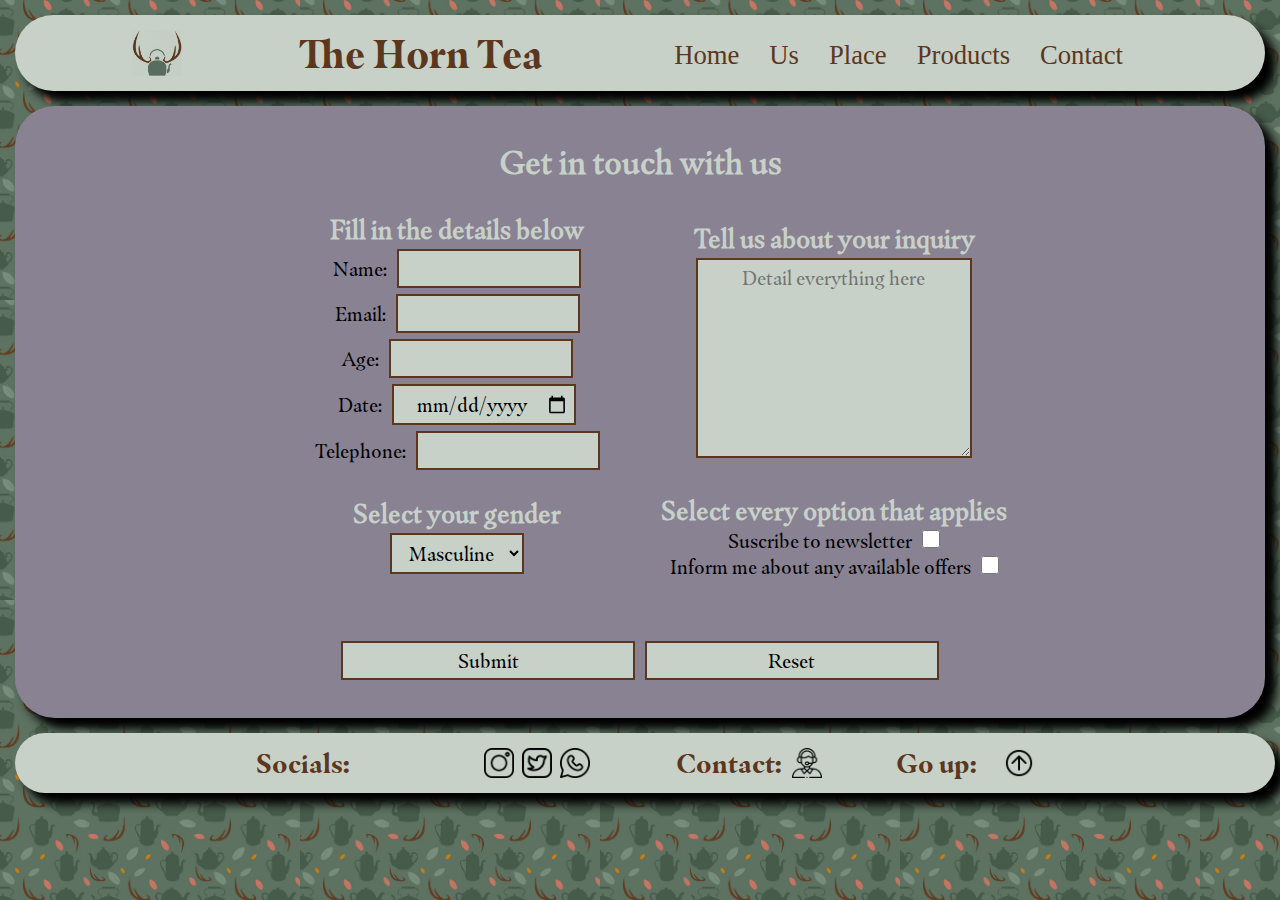
<file: root/sections/contact.html>
<!DOCTYPE html>
<html lang="en">
<head>
    <meta charset="UTF-8">
    <meta http-equiv="X-UA-Compatible" content="IE=edge">
    <meta name="viewport" content="width=device-width, initial-scale=1.0">
    <link rel="stylesheet" href="../css/style.css">
    <title>The Horn Tea House - Contact</title>
</head>
<body class="body">
    <!-- Header -->
    <header class="header">
        <img class="header__img" src="../assets/imgs/logo.jpg" alt="The Horn Tea Logo">
        
        <h1 class="header__title">The Horn Tea</h1>

        <nav class="header__menu">
            <ul class="menu__list">
                <li class="menu__list__item"><a class="menu__list__item__link" href="../index.html">Home</a></li>
                <li class="menu__list__item"><a class="menu__list__item__link"  href="./us.html">Us</a></li>
                <li class="menu__list__item"><a class="menu__list__item__link"  href="./place.html">Place</a></li>
                <li class="menu__list__item"><a class="menu__list__item__link"  href="./products.html">Products</a>
                    <ul class="menu__list__item__sublist">
                        <li class="menu__list__item__sublist__item"><a  class="menu__list__item__sublist__item__link" href="./products.html#black_tea">Black Tea</a></li>
                        <li class="menu__list__item__sublist__item"><a  class="menu__list__item__sublist__item__link" href="./products.html#chill_blend">Chill Blend</a></li>
                        <li class="menu__list__item__sublist__item"><a  class="menu__list__item__sublist__item__link" href="./products.html#earl_grey">Earl Grey</a></li>
                    </ul>
                </li>
                <li class="menu__list__item"><a class="menu__list__item__link" href="#">Contact</a></li>
            </ul>
        </nav>
    </header>

    <!-- Main -->
    <main class="main main--centered">
        <div class="main__div">
            <h2 class="main__title main__title--contact">Get in touch with us</h2>
            <form class="main__form" action="send.php" method="post" enctype="application/x-www-form-urlencoded">
                <!-- Fields to fill in-->
                <div class="main__form__gral">
                    <h3 class="main__title main__title--subtitle">Fill in the details below</h3>
                    <label class="main__form__label" for="name">Name:</label>
                    <input class="main__form__input" type="text" name="name" required> <br>
                    <label class="main__form__label" for="email">Email:</label>
                    <input class="main__form__input" type="email" name="email" required> <br>
                    <label class="main__form__label" for="age">Age:</label>
                    <input class="main__form__input" type="number" name="age" required> <br>
                    <label class="main__form__label" for="date">Date:</label>
                    <input class="main__form__input" type="date" name="date" required> <br>
                    <label class="main__form__label" for="telephone">Telephone:</label>
                    <input class="main__form__input" type="number" name="telephone" required> <br>
                </div>

                <div class="main__form__gender">
                    <h3 class="main__title main__title--subtitle">Select your gender</h3>
                    <select class="main__form__select" name="Gender">
                        <option class="main__form__option" value="M">Masculine</option>
                        <option class="main__form__option" value="F">Femenine</option>
                        <option class="main__form__option" value="X">Unspecified</o>
                    </select>
                </div>

                <div class="main__form__inquiry">
                    <h3 class="main__title main__title--subtitle">Tell us about your inquiry</h3>
                    <textarea class="main__form__textarea" name="inquiry" placeholder="Detail everything here"></textarea>
                </div>

                <div class="main__form__extra">
                    <h3 class="main__title main__title--subtitle">Select every option that applies</h3>
                    <label class="main__form__label" for="newsletter">Suscribe to newsletter</label>
                    <input class="main__form__input main__form__input--checkbox" type="checkbox" name="newsletter" value="1"> <br>
                    <label class="main__form__label" for="offers">Inform me about any available offers</label>
                    <input class="main__form__input main__form__input--checkbox" type="checkbox" name="offers" value="1">
                </div>

                <!-- Buttons -->
                <div class="main__form__submit">
                    <hr class="main__hr main__hr--hidden">
                    <input class="main__form__input main__form__input--button" type="submit" value="Submit"> 
                    <input class="main__form__input main__form__input--button" type="reset" value="Reset">
                </div>              
            </form>
        </div>
    </main>

    <!-- Footer -->
    <footer class="footer">
        <!-- "Socials" section -->
        <section class="footer__socials">
            <h2 class="footer__title">Socials:</h2>

            <ul class="footer__socials__list" style="list-style-type: none;">
                <li class="footer__socials__list__item"><a href="https://www.instagram.com/thehorntea" target="_blank" class="footer__link">
                    <img class="footer__img" src="../assets/imgs/i_instagram.png" alt="Instagram Contact The Horn Tea">
                </a></li>
                <li class="footer__socials__list__item"><a href="https://twitter.com/thehorntea" target="_blank" class="footer__link">
                    <img class="footer__img" src="../assets/imgs/i_twitter.png" alt="Twitter Contact The Horn Tea">
                </a></li>
                <li class="footer__socials__list__item"><a href="https://web.whatsapp.com" target="_blank" class="footer__link">
                    <img class="footer__img" src="../assets/imgs/i_whatsapp.png" alt="Whatsapp Contact The Horn Tea">
                </a></li>
            </ul>
        </section>

        <!-- "Contact" section -->
        <section class="footer__contact">
            <h2 class="footer__title footer__title--long">Contact:</h2>
            <a class="footer__link" href="#">
                <img class="footer__img" src="../assets/imgs/i_contact.png" alt="Contact The Horn Tea">
            </a>
        </section>
    
        <!-- "Go up" section -->
        <section class="footer__up">
            <h2 class="footer__title footer__title--long">Go up:</h2>
            <a class="footer__link" href="#">
                <img class="footer__img" src="../assets/imgs/i_up.png" alt="Up Arrow The Horn Tea">
            </a>
        </section>
    </footer>
</body>
</html>
</file>
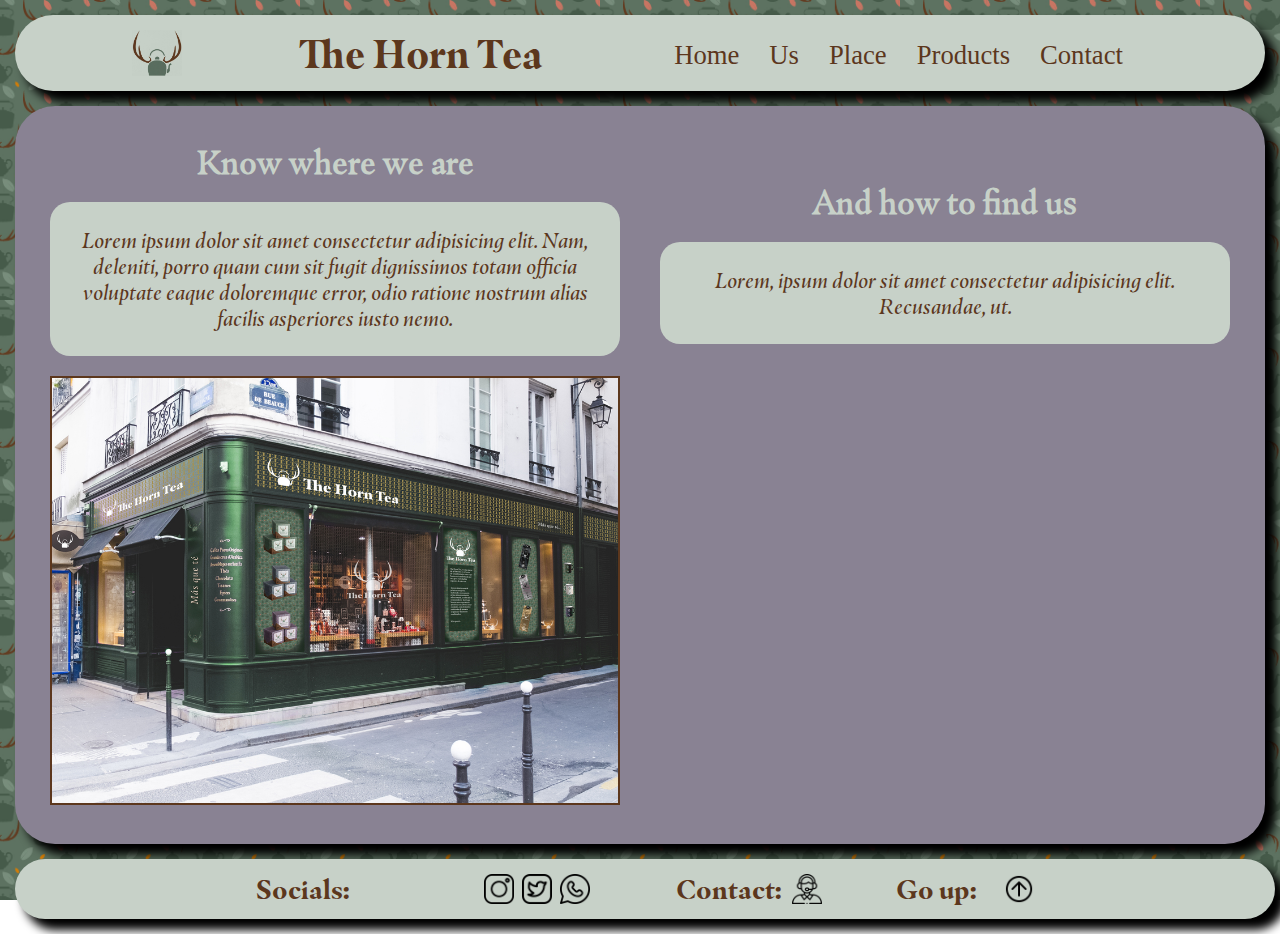
<file: root/sections/place.html>
<!DOCTYPE html>
<html lang="en">
<head>
    <meta charset="UTF-8">
    <meta http-equiv="X-UA-Compatible" content="IE=edge">
    <meta name="viewport" content="width=device-width, initial-scale=1.0">
    <link rel="stylesheet" href="../css/style.css">
    <title>The Horn Tea House - Place</title>
</head>
<body class="body">
    <!-- Header -->
    <header class="header">
        <img class="header__img" src="../assets/imgs/logo.jpg" alt="The Horn Tea Logo">
        
        <h1 class="header__title">The Horn Tea</h1>

        <nav class="header__menu">
            <ul class="menu__list">
                <li class="menu__list__item"><a class="menu__list__item__link" href="../index.html">Home</a></li>
                <li class="menu__list__item"><a class="menu__list__item__link"  href="./us.html">Us</a></li>
                <li class="menu__list__item"><a class="menu__list__item__link"  href="#">Place</a></li>
                <li class="menu__list__item"><a class="menu__list__item__link"  href="./products.html">Products</a>
                    <ul class="menu__list__item__sublist">
                        <li class="menu__list__item__sublist__item"><a  class="menu__list__item__sublist__item__link" href="./products.html#black_tea">Black Tea</a></li>
                        <li class="menu__list__item__sublist__item"><a  class="menu__list__item__sublist__item__link" href="./products.html#chill_blend">Chill Blend</a></li>
                        <li class="menu__list__item__sublist__item"><a  class="menu__list__item__sublist__item__link" href="./products.html#earl_grey">Earl Grey</a></li>
                    </ul>
                </li>
                <li class="menu__list__item"><a class="menu__list__item__link" href="./contact.html">Contact</a></li>
            </ul>
        </nav>
    </header>

    <!-- Main -->
    <main class="main main--centered main--halfMed">
        <div class="main__div">
            <h2 class="main__title">Know where we are</h2>
            <p class="main__text">Lorem ipsum dolor sit amet consectetur adipisicing elit. Nam, deleniti, porro quam cum sit fugit dignissimos totam officia voluptate eaque doloremque error, odio ratione nostrum alias facilis asperiores iusto nemo.</p>
            <img class="main__img main__img--thirdMid" src="../assets/imgs/place.jpg" alt="The Horn Tea Marquee" width="600px" height="450px">
        </div>

        <div class="main__div">
            <h2 class="main__title">And how to find us</h2>
            <p class="main__text">Lorem, ipsum dolor sit amet consectetur adipisicing elit. Recusandae, ut.</p>
            <iframe class="main__frame main__frame--map" src="https://www.google.com/maps/embed?pb=!1m18!1m12!1m3!1d2000.2181781486074!2d10.77908761749298!3d59.91192634777385!2m3!1f0!2f0!3f0!3m2!1i1024!2i768!4f13.1!3m3!1m2!1s0x46416e579b960197%3A0xc0fdd71fa89bf564!2sB%C3%B8gata%2010C%2C%200655%20Oslo%2C%20Noruega!5e0!3m2!1ses!2sar!4v1638225592465!5m2!1ses!2sar" width="600px" height="450px" style="border:0;" allowfullscreen="" loading="lazy"></iframe>
        </div>
    </main>

    <!-- Footer -->
    <footer class="footer">
        <!-- "Socials" section -->
        <section class="footer__socials">
            <h2 class="footer__title">Socials:</h2>

            <ul class="footer__socials__list" style="list-style-type: none;">
                <li class="footer__socials__list__item"><a href="https://www.instagram.com/thehorntea" target="_blank" class="footer__link">
                    <img class="footer__img" src="../assets/imgs/i_instagram.png" alt="Instagram Contact The Horn Tea">
                </a></li>
                <li class="footer__socials__list__item"><a href="https://twitter.com/thehorntea" target="_blank" class="footer__link">
                    <img class="footer__img" src="../assets/imgs/i_twitter.png" alt="Twitter Contact The Horn Tea">
                </a></li>
                <li class="footer__socials__list__item"><a href="https://web.whatsapp.com" target="_blank" class="footer__link">
                    <img class="footer__img" src="../assets/imgs/i_whatsapp.png" alt="Whatsapp Contact The Horn Tea">
                </a></li>
            </ul>
        </section>

        <!-- "Contact" section -->
        <section class="footer__contact">
            <h2 class="footer__title footer__title--long">Contact:</h2>
            <a class="footer__link" href="../sections/contact.html">
                <img class="footer__img" src="../assets/imgs/i_contact.png" alt="Contact The Horn Tea">
            </a>
        </section>
    
        <!-- "Go up" section -->
        <section class="footer__up">
            <h2 class="footer__title footer__title--long">Go up:</h2>
            <a class="footer__link" href="#">
                <img class="footer__img" src="../assets/imgs/i_up.png" alt="Up Arrow The Horn Tea">
            </a>
        </section>
    </footer>
</body>
</html>
</file>
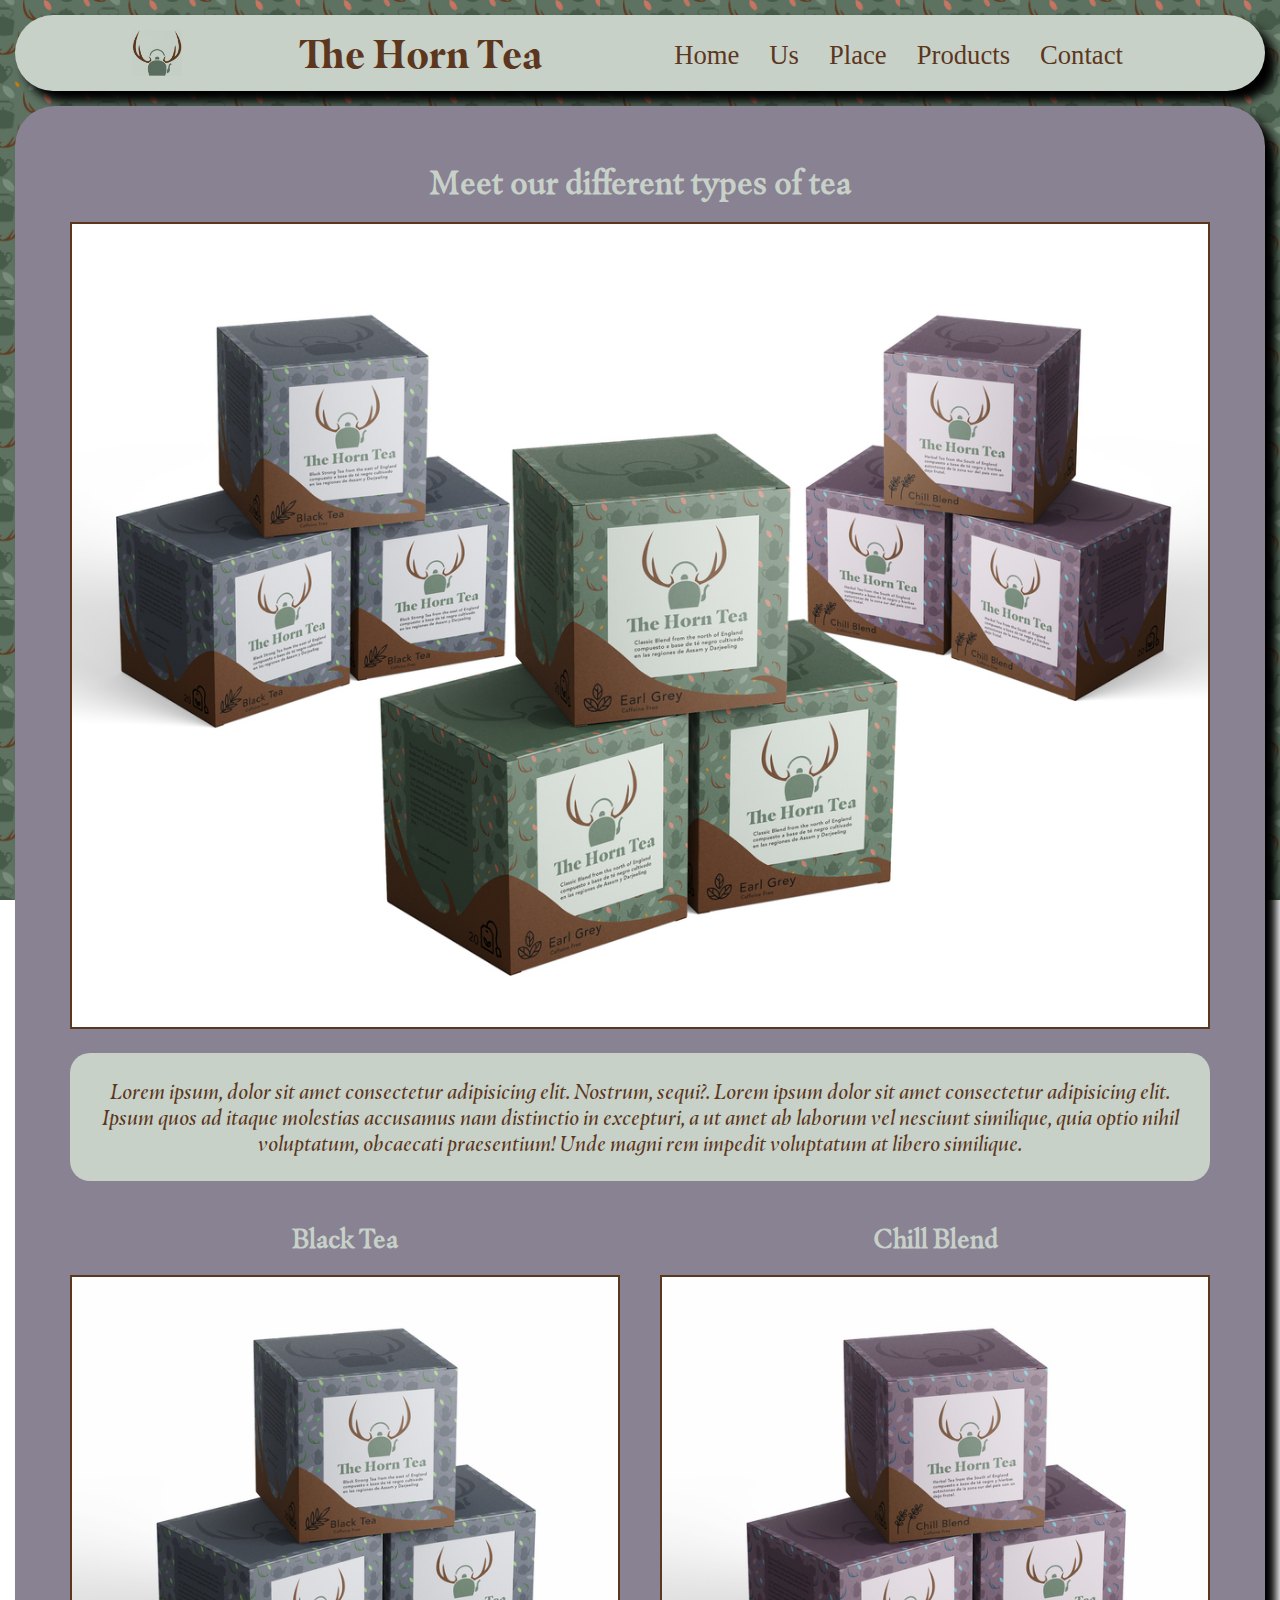
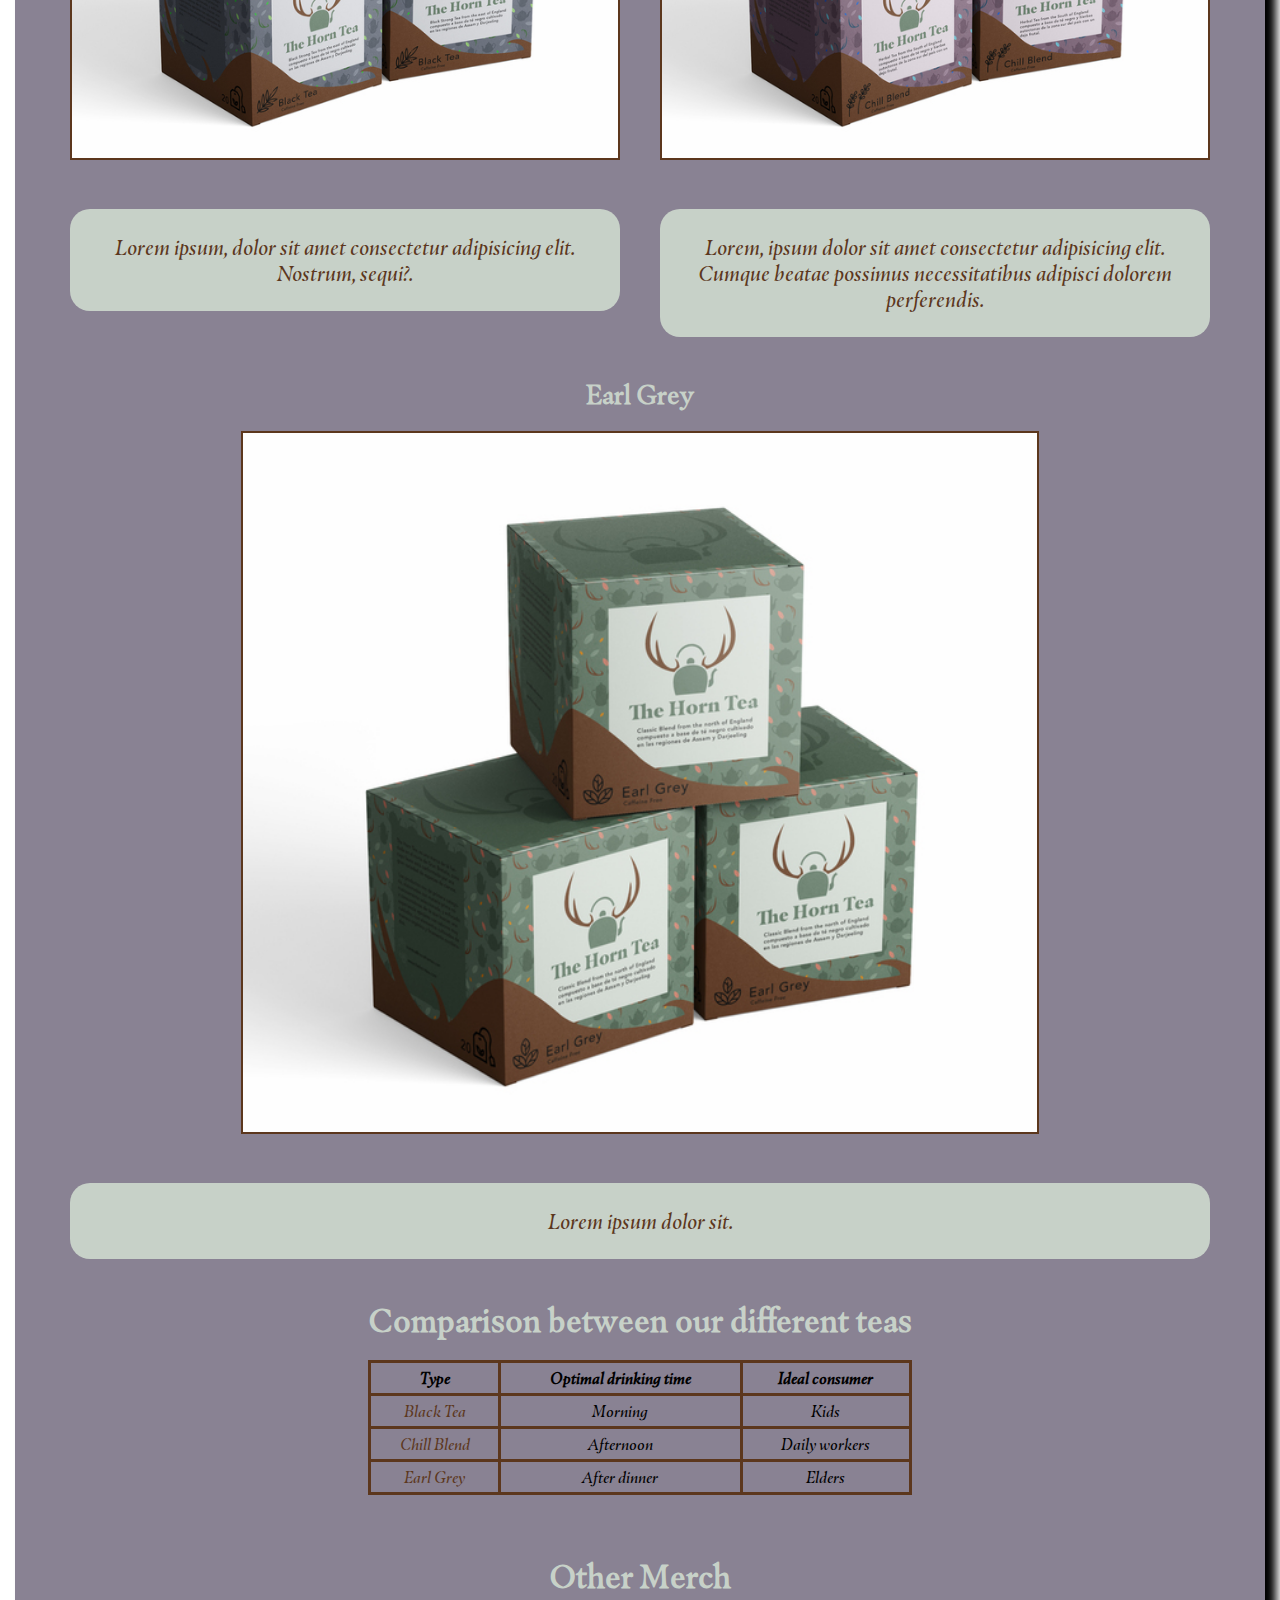
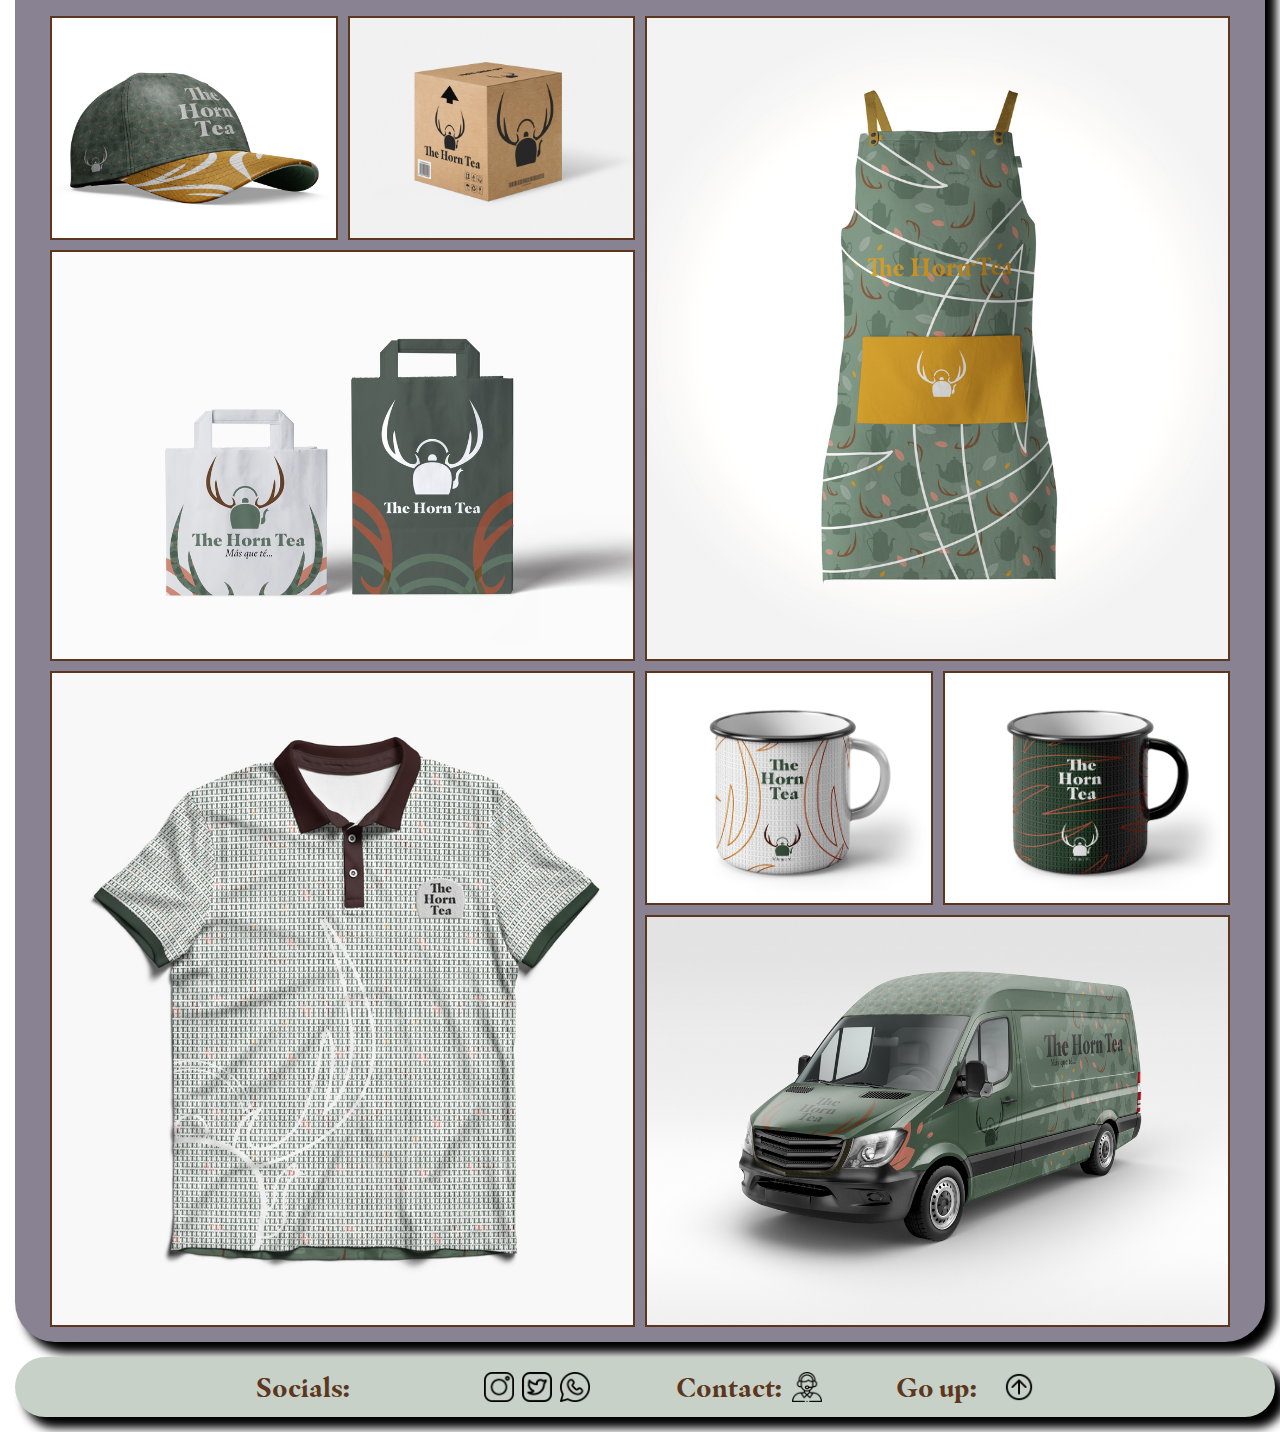
<file: root/sections/products.html>
<!DOCTYPE html>
<html lang="en">
<head>
    <meta charset="UTF-8">
    <meta http-equiv="X-UA-Compatible" content="IE=edge">
    <meta name="viewport" content="width=device-width, initial-scale=1.0">
    <link rel="stylesheet" href="../css/style.css">
    <title>The Horn Tea House - Products</title>
</head>
<body class="body">
    <!-- Header -->
    <header class="header">
        <img class="header__img" src="../assets/imgs/logo.jpg" alt="The Horn Tea Logo">
        
        <h1 class="header__title">The Horn Tea</h1>

        <nav class="header__menu">
            <ul class="menu__list">
                <li class="menu__list__item"><a class="menu__list__item__link" href="../index.html">Home</a></li>
                <li class="menu__list__item"><a class="menu__list__item__link"  href="./us.html">Us</a></li>
                <li class="menu__list__item"><a class="menu__list__item__link"  href="./place.html">Place</a></li>
                <li class="menu__list__item"><a class="menu__list__item__link"  href="#">Products</a>
                    <ul class="menu__list__item__sublist">
                        <li class="menu__list__item__sublist__item"><a  class="menu__list__item__sublist__item__link" href="#black_tea">Black Tea</a></li>
                        <li class="menu__list__item__sublist__item"><a  class="menu__list__item__sublist__item__link" href="#chill_blend">Chill Blend</a></li>
                        <li class="menu__list__item__sublist__item"><a  class="menu__list__item__sublist__item__link" href="#earl_grey">Earl Grey</a></li>
                    </ul>
                </li>
                <li class="menu__list__item"><a class="menu__list__item__link" href="./contact.html">Contact</a></li>
            </ul>
        </nav>
    </header>

    <!-- Main -->
    <main class="main main--twoThirdsMed main--noReduceHigh">
        <div class="main__div">
        <div class="main__div main__div--noPadding">
            <h2 class="main__title">Meet our different types of tea</h2>
            <img class="main__img main__img--thirdMid" src="../assets/imgs/teas.jpg" alt="The Horn Tea Teas" width="705px" height="500px">
            <p class="main__text">Lorem ipsum, dolor sit amet consectetur adipisicing elit. Nostrum, sequi?. Lorem ipsum dolor sit amet consectetur adipisicing elit. Ipsum quos ad itaque molestias accusamus nam distinctio in excepturi, a ut amet ab laborum vel nesciunt similique, quia optio nihil voluptatum, obcaecati praesentium! Unde magni rem impedit voluptatum at libero similique.</p>
        </div>
        <div class="main__div--products">
        <div class="main__div">
            <section id="black_tea">
                <h3 class="main__title main__title--subtitle">Black Tea</h3>
                <img class="main__img main__img--small main__img--thirdMid" src="../assets/imgs/black_tea.jpg" alt="The Horn Tea Black Tea">
                <p class="main__text">Lorem ipsum, dolor sit amet consectetur adipisicing elit. Nostrum, sequi?.</p>
            </section>
        </div>
        <div class="main__div">
            <section id="chill_blend">
                <h3 class="main__title main__title--subtitle">Chill Blend</h3>
                <img class="main__img main__img--small main__img--thirdMid" src="../assets/imgs/chill_blend.jpg" alt="The Horn Tea Chill Blend">
                <p class="main__text">Lorem, ipsum dolor sit amet consectetur adipisicing elit. Cumque beatae possimus necessitatibus adipisci dolorem perferendis.</p>
            </section>
        </div>
        <div class="main__div main__div--noReduceSmall">
            <section id="earl_grey">
                <h3 class="main__title main__title--subtitle">Earl Grey</h3>
                <img class="main__img main__img--small main__img--thirdMid main__img--thirdMidSmall" src="../assets/imgs/earl_grey.jpg" alt="The Horn Tea Earl Grey" width="339px" height="300px">
                <p class="main__text">Lorem ipsum dolor sit.</p>
            </section>      
        </div>
        </div>

        <div class="main__div">
            <h2 class="main__title">Comparison between our different teas</h2>
            <table class="main__table">
                <thead class="main__thead">
                    <th class="main__th">Type</th>
                    <th class="main__th">Optimal drinking time</th>
                    <th class="main__th">Ideal consumer</th>
                </thead>
                <tr class="main__tr">
                    <td class="main__td main__td--special">Black Tea</td>
                    <td class="main__td">Morning</td>
                    <td class="main__td">Kids</td>
                </tr>
                <tr class="main__tr">
                    <td class="main__td main__td--special">Chill Blend</td>
                    <td class="main__td">Afternoon</td>
                    <td class="main__td">Daily workers</td>
                </tr>
                <tr class="main__tr">
                    <td class="main__td main__td--special">Earl Grey</td>
                    <td class="main__td">After dinner</td>
                    <td class="main__td">Elders</td>
                </tr>
            </table>
        </div>
        </div>

        <div class="main__div">
            <h2 class="main__title">Other Merch</h2>
            <div class="main__div--noPadding main__div--merchandising">
            <img class="main__img main__img--product main__img--hat" src="../assets/imgs/hat.jpg" alt="The Horn Tea Tea Hat">
            <img class="main__img main__img--product main__img--apron" src="../assets/imgs/apron.jpg" alt="The Horn Tea Apron">
            <img class="main__img main__img--product main__img--bags" src="../assets/imgs/bags.jpg" alt="The Horn Tea Bags">
            <img class="main__img main__img--product main__img--box" src="../assets/imgs/box.jpg" alt="The Horn Tea Box">
            <img class="main__img main__img--product main__img--cup" src="../assets/imgs/cup.jpg" alt="The Horn Tea Cup">
            <img class="main__img main__img--product main__img--cup0" src="../assets/imgs/cup0.jpg" alt="The Horn Tea Cup">
            <img class="main__img main__img--product main__img--shirt" src="../assets/imgs/shirt.jpg" alt="The Horn Tea Shirt">
            <img class="main__img main__img--product main__img--van" src="../assets/imgs/van.jpg" alt="The Horn Tea Van">
            </div>
        </div>
    </main>

    <!-- Footer -->
    <footer class="footer">
        <!-- "Socials" section -->
        <section class="footer__socials">
            <h2 class="footer__title">Socials:</h2>

            <ul class="footer__socials__list" style="list-style-type: none;">
                <li class="footer__socials__list__item"><a href="https://www.instagram.com/thehorntea" target="_blank" class="footer__link">
                    <img class="footer__img" src="../assets/imgs/i_instagram.png" alt="Instagram Contact The Horn Tea">
                </a></li>
                <li class="footer__socials__list__item"><a href="https://twitter.com/thehorntea" target="_blank" class="footer__link">
                    <img class="footer__img" src="../assets/imgs/i_twitter.png" alt="Twitter Contact The Horn Tea">
                </a></li>
                <li class="footer__socials__list__item"><a href="https://web.whatsapp.com" target="_blank" class="footer__link">
                    <img class="footer__img" src="../assets/imgs/i_whatsapp.png" alt="Whatsapp Contact The Horn Tea">
                </a></li>
            </ul>
        </section>

        <!-- "Contact" section -->
        <section class="footer__contact">
            <h2 class="footer__title footer__title--long">Contact:</h2>
            <a class="footer__link" href="../sections/contact.html">
                <img class="footer__img" src="../assets/imgs/i_contact.png" alt="Contact The Horn Tea">
            </a>
        </section>
    
        <!-- "Go up" section -->
        <section class="footer__up">
            <h2 class="footer__title footer__title--long">Go up:</h2>
            <a class="footer__link" href="#">
                <img class="footer__img" src="../assets/imgs/i_up.png" alt="Up Arrow The Horn Tea">
            </a>
        </section>
    </footer>
</body>
</html>
</file>
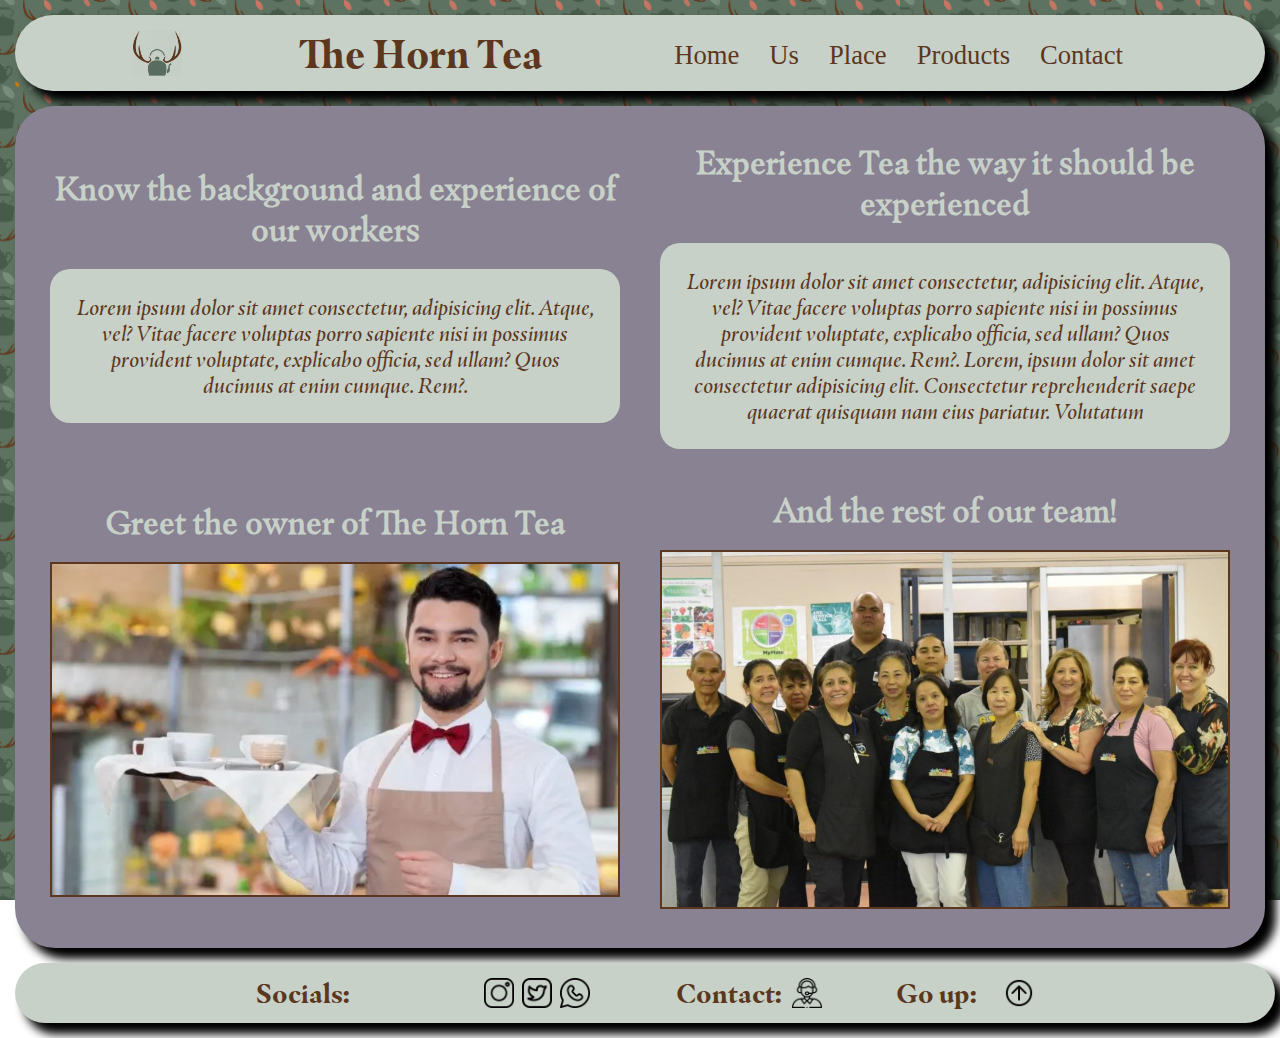
<file: root/sections/us.html>
<!DOCTYPE html>
<html lang="en">
<head>
    <meta charset="UTF-8">
    <meta http-equiv="X-UA-Compatible" content="IE=edge">
    <meta name="viewport" content="width=device-width, initial-scale=1.0">
    <link rel="stylesheet" href="../css/style.css">
    <title>The Horn Tea House - Us</title>
</head>
<body class="body">
    <!-- Header -->
    <header class="header">
        <img class="header__img" src="../assets/imgs/logo.jpg" alt="The Horn Tea Logo">
        
        <h1 class="header__title">The Horn Tea</h1>

        <nav class="header__menu">
            <ul class="menu__list">
                <li class="menu__list__item"><a class="menu__list__item__link" href="../index.html">Home</a></li>
                <li class="menu__list__item"><a class="menu__list__item__link"  href="#">Us</a></li>
                <li class="menu__list__item"><a class="menu__list__item__link"  href="./place.html">Place</a></li>
                <li class="menu__list__item"><a class="menu__list__item__link"  href="./products.html">Products</a>
                    <ul class="menu__list__item__sublist">
                        <li class="menu__list__item__sublist__item"><a  class="menu__list__item__sublist__item__link" href="./products.html#black_tea">Black Tea</a></li>
                        <li class="menu__list__item__sublist__item"><a  class="menu__list__item__sublist__item__link" href="./products.html#chill_blend">Chill Blend</a></li>
                        <li class="menu__list__item__sublist__item"><a  class="menu__list__item__sublist__item__link" href="./products.html#earl_grey">Earl Grey</a></li>
                    </ul>
                </li>
                <li class="menu__list__item"><a class="menu__list__item__link" href="./contact.html">Contact</a></li>
            </ul>
        </nav>
    </header>

    <!-- Main -->
    <main class="main main--halfMed main--centered">
        <div class="main__div">
            <h2 class="main__title">Know the background and experience of our workers</h2>
            <p class="main__text">Lorem ipsum dolor sit amet consectetur, adipisicing elit. Atque, vel? Vitae facere voluptas porro sapiente nisi in possimus provident voluptate, explicabo officia, sed ullam? Quos ducimus at enim cumque. Rem?.</p>
        </div>

        <div class="main__div">
            <h2 class="main__title">Experience Tea the way it should be experienced</h2>
            <p class="main__text">Lorem ipsum dolor sit amet consectetur, adipisicing elit. Atque, vel? Vitae facere voluptas porro sapiente nisi in possimus provident voluptate, explicabo officia, sed ullam? Quos ducimus at enim cumque. Rem?. Lorem, ipsum dolor sit amet consectetur adipisicing elit. Consectetur reprehenderit saepe quaerat quisquam nam eius pariatur. Volutatum <p>
        </div>

        <div class="main__div main__div--noReduceMed main__div--reduceHigh">
            <h2 class="main__title">Greet the owner of The Horn Tea</h2>
            <img class="main__img" src="../assets/imgs/owner.png" alt="The Horn Tea Owner">
        </div>

        <div class="main__div main__div--noReduceMed main__div--reduceHigh">
            <h2 class="main__title">And the rest of our team!</h2>
            <img class="main__img" src="../assets/imgs/personnel.jpg" alt="The Horn Tea Personel">
        </div>
    </main>

    <!-- Footer -->
    <footer class="footer">
        <!-- "Socials" section -->
        <section class="footer__socials">
            <h2 class="footer__title">Socials:</h2>

            <ul class="footer__socials__list" style="list-style-type: none;">
                <li class="footer__socials__list__item"><a href="https://www.instagram.com/thehorntea" target="_blank" class="footer__link">
                    <img class="footer__img" src="../assets/imgs/i_instagram.png" alt="Instagram Contact The Horn Tea">
                </a></li>
                <li class="footer__socials__list__item"><a href="https://twitter.com/thehorntea" target="_blank" class="footer__link">
                    <img class="footer__img" src="../assets/imgs/i_twitter.png" alt="Twitter Contact The Horn Tea">
                </a></li>
                <li class="footer__socials__list__item"><a href="https://web.whatsapp.com" target="_blank" class="footer__link">
                    <img class="footer__img" src="../assets/imgs/i_whatsapp.png" alt="Whatsapp Contact The Horn Tea">
                </a></li>
            </ul>
        </section>

        <!-- "Contact" section -->
        <section class="footer__contact">
            <h2 class="footer__title footer__title--long">Contact:</h2>
            <a class="footer__link" href="../sections/contact.html">
                <img class="footer__img" src="../assets/imgs/i_contact.png" alt="Contact The Horn Tea">
            </a>
        </section>
    
        <!-- "Go up" section -->
        <section class="footer__up">
            <h2 class="footer__title footer__title--long">Go up:</h2>
            <a class="footer__link" href="#">
                <img class="footer__img" src="../assets/imgs/i_up.png" alt="Up Arrow The Horn Tea">
            </a>
        </section>
    </footer>
</body>
</html>
</file>
<file: css/style.css>
/* Hov */
@-webkit-keyframes hov {
  30% {
    -webkit-transform: scale(0.95, 0.95);
            transform: scale(0.95, 0.95);
  }
  100% {
    -webkit-transform: scale(1, 1);
            transform: scale(1, 1);
  }
}
@keyframes hov {
  30% {
    -webkit-transform: scale(0.95, 0.95);
            transform: scale(0.95, 0.95);
  }
  100% {
    -webkit-transform: scale(1, 1);
            transform: scale(1, 1);
  }
}

a .text-dark:hover, a .text-muted:hover, a .footer-img:hover, .img-logo:hover, .img-shadowed:hover, .dropdown-toggle:hover {
  -webkit-animation-name: hov;
          animation-name: hov;
  -webkit-animation-duration: 0.5s;
          animation-duration: 0.5s;
}

.img-shadowed:hover {
  -webkit-animation-duration: 1.2s;
          animation-duration: 1.2s;
}

/* Primary buttons color */
.btn-outline-primary:hover {
  background-color: #788d7c !important;
}

/* Fonts */
@font-face {
  font-family: 'Masqualero-Regular';
  src: url("../assets/fonts/Masqualero-Regular.otf");
}

@font-face {
  font-family: 'Masqualero-Bold';
  src: url("../assets/fonts/Masqualero-Bold.otf");
}

@font-face {
  font-family: 'Masqualero-Italic';
  src: url("../assets/fonts/Masqualero-Italic.otf");
}

/* Text styling start*/
.text-primary, .text-dark, .text-muted {
  font-family: "Masqualero-Bold", "serif" !important;
}

.text-secondary, .text-muted, .text-input {
  font-family: "Masqualero-Italic", "serif" !important;
}

.text-primary {
  color: #d99700 !important;
  font-size: 1.6rem;
}

.text-primary-small {
  font-size: 1.4rem;
}

.text-secondary {
  color: #675565 !important;
  font-size: 1.1rem;
  padding: 15px !important;
}

.text-dark {
  color: #000000 !important;
  font-size: 1.5rem;
}

.text-muted {
  color: #000000 !important;
  font-size: 1.2rem;
}

.text-input {
  color: #000000 !important;
}

/* sm to md */
@media screen and (min-width: 768px) {
  .text-primary {
    font-size: 1.8rem;
  }
  .text-primary-small {
    font-size: 1.6rem;
  }
  .text-secondary {
    font-size: 1.2rem;
  }
  .text-dark {
    font-size: 1.8rem;
  }
  .text-muted {
    font-size: 1.6rem;
  }
}

.btn-outline-primary {
  color: #8dd28f !important;
  border-color: #8dd28f !important;
  font-family: "Masqualero-Bold";
  font-size: 1.5rem;
}

.btn-outline-secondary {
  color: #bfbfbf !important;
  border-color: #bfbfbf !important;
  font-family: "Masqualero-Bold";
  font-size: 1.5rem;
}

.carousel {
  height: auto;
  width: 100%;
}

.carousel .carousel-item {
  height: auto;
  width: 100%;
  max-height: 515px;
}

.carousel-inner img {
  margin: 0 auto;
  vertical-align: middle;
  -o-object-fit: contain;
     object-fit: contain;
  -o-object-position: center center;
     object-position: center center;
  max-height: 515px;
}

.body {
  background-image: url("../assets/imgs/bckg/background.jpg");
  background-size: 300px auto;
  background-attachment: fixed;
  padding-top: 120px;
}

/* sm to md */
@media screen and (min-width: 768px) {
  .body {
    padding-top: 130px;
  }
}

.navbar-nav {
  -webkit-box-flex: 1;
      -ms-flex: 1;
          flex: 1;
  margin: auto !important;
  display: -webkit-box;
  display: -ms-flexbox;
  display: flex;
  -ms-flex-pack: distribute;
      justify-content: space-around;
}

.navbar-nopadding {
  padding: 0px;
}

.navbar-title {
  margin-top: 7px;
}

.navbar-logo {
  min-width: 40px;
  max-width: 40px;
}

.footer {
  margin-top: 50px;
}

.footer-img {
  width: 35px;
  margin-left: 10px;
  margin-right: 10px;
}

.footer-text {
  margin-top: 6px;
}

.form-input {
  background-color: #675565;
  color: #000000 !important;
}

.main-frame {
  height: 350px;
  width: 100%;
}

@media screen and (min-width: 685px) {
  .main-frame {
    height: 450px;
    width: 95%;
  }
}

@media screen and (min-width: 992px) {
  .main-frame {
    height: 300px;
    width: 95%;
  }
}

@media screen and (min-width: 1200px) {
  .main-frame {
    height: 400px;
    width: 90%;
  }
}

.img-merch, .img-shadowed {
  height: auto;
  width: 95%;
  margin-top: 10px;
  margin-bottom: 10px;
}

.img-shadowed {
  -webkit-box-shadow: 5px 5px 5px 5px #000000;
          box-shadow: 5px 5px 5px 5px #000000;
}

.img-us, .img-place {
  height: auto;
  width: 90%;
}

.img-contact {
  height: auto;
  width: 100%;
}

/* xs to sm */
@media screen and (min-width: 576px) {
  .img-merch, .img-shadowed {
    max-width: 350px;
  }
  .img-shadowed {
    max-width: 300px;
  }
  .img-us {
    height: auto;
    width: 80%;
  }
  .img-contact {
    height: auto;
    width: 70%;
  }
}

/* sm to md */
@media screen and (min-width: 768px) {
  .img-us {
    height: auto;
    width: 75%;
  }
  .img-contact {
    height: auto;
    width: 50%;
  }
}

/* md to lg */
@media screen and (min-width: 992px) {
  /* Merch grid display implementation */
  .grid {
    display: -webkit-box;
    display: -ms-flexbox;
    display: flex;
    -webkit-box-orient: vertical;
    -webkit-box-direction: normal;
        -ms-flex-direction: column;
            flex-direction: column;
    -webkit-box-align: center;
        -ms-flex-align: center;
            align-items: center;
  }
  .img-merch, .img-shadowed {
    max-width: 600px;
  }
  .grid-merch {
    grid-gap: 20px;
    display: -ms-grid;
    display: grid;
    -ms-grid-columns: 1fr 1fr 1fr 1fr;
        grid-template-columns: 1fr 1fr 1fr 1fr;
        grid-template-areas: "hat box apron apron" "bags bags apron apron" "shirt shirt cup cup0" "shirt shirt van van";
    -webkit-box-pack: stretch;
        -ms-flex-pack: stretch;
            justify-content: stretch;
    justify-items: stretch;
    -webkit-box-align: stretch;
        -ms-flex-align: stretch;
            align-items: stretch;
    -ms-flex-line-pack: stretch;
        align-content: stretch;
    max-width: 1400px;
  }
  .img-shadowed {
    -o-object-fit: cover;
       object-fit: cover;
    height: 100%;
    width: 100%;
    max-width: none;
    padding: 0px;
  }
  .hat {
    -ms-grid-row: 1;
    -ms-grid-column: 1;
    grid-area: hat;
  }
  .apron {
    -ms-grid-row: 1;
    -ms-grid-row-span: 2;
    -ms-grid-column: 3;
    -ms-grid-column-span: 2;
    grid-area: apron;
  }
  .bags {
    -ms-grid-row: 2;
    -ms-grid-column: 1;
    -ms-grid-column-span: 2;
    grid-area: bags;
  }
  .box {
    -ms-grid-row: 1;
    -ms-grid-column: 2;
    grid-area: box;
  }
  .cup {
    -ms-grid-row: 3;
    -ms-grid-column: 3;
    grid-area: cup;
  }
  .cup0 {
    -ms-grid-row: 3;
    -ms-grid-column: 4;
    grid-area: cup0;
  }
  .shirt {
    -ms-grid-row: 3;
    -ms-grid-row-span: 2;
    -ms-grid-column: 1;
    -ms-grid-column-span: 2;
    grid-area: shirt;
  }
  .van {
    -ms-grid-row: 4;
    -ms-grid-column: 3;
    -ms-grid-column-span: 2;
    grid-area: van;
  }
  /* Img resizing */
  .img-us {
    height: auto;
    width: 95%;
  }
  .img-contact {
    height: auto;
    width: 40%;
  }
}

/* HTML */
html {
  scroll-behavior: smooth;
}

/* Generalities start */
.mb-spaced {
  margin-bottom: 50px !important;
}

.rounded {
  border-radius: 20px !important;
}

.nopadding {
  padding: 0px !important;
}

.bg-greenimage {
  background-image: url(../assets/imgs/carousel/pub1b.jpg);
}

.bg-yellowimage {
  background-image: url(../assets/imgs/carousel/pub2b.jpg);
}

/* Generalities end */
/* Background styling start */
.bg-strgreen {
  background-color: #8dd28f;
}

.bg-lightpurple {
  background-color: #675565;
}

/* Background styling end */
/*# sourceMappingURL=style.css.map */
</file>
<file: root/css/style.css>
/* Fonts */
@font-face{
    font-family: 'Masqualero-Regular';
    src: url("../assets/fonts/Masqualero-Regular.otf");
}

@font-face{
    font-family: 'Masqualero-Bold';
    src: url("../assets/fonts/Masqualero-Bold.otf");
}

@font-face{
    font-family: 'Masqualero-Italic';
    src: url("../assets/fonts/Masqualero-Italic.otf");
}

/* Reset */
*{
    margin: 0px;
    padding: 0px;
    box-sizing: border-box;
}

/* * * * * * * * * Gral * * * * * * * * */

.body{
    background-image: url("../assets/imgs/background.jpg");
    background-size: 300px auto;
    background-attachment: fixed;
    display: grid;
    grid-template-rows: auto auto auto;
}

/* * * * * * * * * * * * * * * * * */

html{
    scroll-behavior: smooth;
}

/* Colors:

Dark green: #5b6d5f
Light green: #c7d1c8
Brown: #5c371d
Light purple: #898293

*/

/* * * * * * * * * Header * * * * * * * * */

.header{
    height: auto;
    border-radius: 40px;
    margin-top: 15px;
    margin-left: 15px;
    margin-right: 15px;
    padding: 10px;
    background-color: #c7d1c8;
    display: grid;
    grid-template-areas: 
    "logo"
    "title"
    "menu";
    justify-items: center;
    align-items: center;
    justify-content: stretch;
    align-content: center;
    box-shadow: 10px 10px 10px 1px black;
    box-shadow: inset;
}

.header__img{
    display: inline-block;
    width: 50px;
    height: auto;
    grid-area: logo;
}

.header__title{
    display: inline-block;
    text-align: center;
    margin-left: 10px;
    min-width: 100px;
    flex-basis: auto;
    color: #5c371d;
    font-family: 'Masqualero-Bold', serif;
    font-size: 30pt;
    grid-area: title;
}

/* Menu */

.header__menu{
    padding: 10px;
    min-width: 100px;
    grid-area: menu;
}

.menu__list{
    font-size: 0;
    display: flex;
    flex-wrap: wrap;
    align-items: center;
    align-content: center;
    justify-content: center;
}

.menu__list__item{
    display: inline-block;
    margin: 15px;
    margin-top: 5px;
    margin-bottom: 0px; 
    width: auto;
    font-size: 20pt;
}

/* Submenu */
.menu__list__item__sublist{
    position: absolute;
    display: none;
    background-color: #c7d1c8;
}

.menu__list__item__sublist__item{
    display: block;
}

.menu__list__item:hover .menu__list__item__sublist{
    display: block;
}

.menu__list__item__link{
    color:#5c371d;
}

.menu__list__item__sublist__item__link{
    color:#5c371d;
}

.menu__list__item__link:hover, .menu__list__item__sublist__item__link:hover{
    color: #898293;
}

/* * * * * * * * * * * * * * * * * */

hr{
    margin-bottom: 15px;
    border-width: 0;
}

/* * * * * * * * * Main * * * * * * * * */

.main{
    border-radius: 40px;
    margin: 15px;
    text-align: center;
    padding: 15px;
    background-color: #898293;
    display: grid;
    justify-items: center;
    align-items: center;
    justify-content: center;
    align-content: center;
    box-shadow: 10px 10px 10px 1px black;
    box-shadow: inset;
}

.main--centered{
    align-items: center;
}

.main__div{
    display: inline-block;
    padding: 20px;
}

main__div--noPadding{
    padding: 0px;
}

.main__div--full{
    width: 100%;
}

/*
.main__div--rightBorder{
    border-right: 4px solid #c7d1c8;
}

.main__div--leftBorder{
    border-left: 4px solid #c7d1c8;
}
*/

.main__div--half{
    width: 50%
}

.main__div--third{
    width: 33%;
}

.main__div--twoThirds{
    width: 66%
}

.main__img{
    width: 100%;
    height: auto;
    border: 2px solid #5c371d;
    margin-top: 20px;
}

.main__img--small{
    margin-bottom: 25px;
}

.main__title{
    color: #c7d1c8;
    font-family: 'Masqualero-Regular', serif;
    font-size: 25pt;
}

.main__title--contact{
    margin-bottom: 30px;
}

.main__title--subtitle{
    font-size: 20pt;
}

.main__text{
    color: #5c371d;
    font-family: 'Masqualero-Italic', serif;
    font-size: 16pt;
    background-color: #c7d1c8;
    padding: 25px;
    border-radius: 20px;
    margin-top: 20px;
    text-align: center;
}

.main__hr{
    margin-top: 20px;
    margin-bottom: 15px;
    border-width: 0px;
    height: 4px;
    background-color: #c7d1c8;
}

.main__hr--hidden{
    background-color: transparent;
}

.main__frame{
    width: 100%;
    height: 100%;
    padding: 2px;
    border: 2px solid #5c371d;
    margin-top: 20px;
}

.main__table{
    border: 3px solid #5c371d;
    border-collapse: collapse;
    text-align: center;
    width: 100%;
    padding: 10px;
    margin-top: 20px
}

.main__th, .main__td{
    vertical-align: center;
    font-size: 12pt;
    text-align: center;
    border: 3px solid #5c371d;
    padding: 1px;
    color: black;
    font-family: 'Masqualero-Italic', serif;
}

.main__th{
    font-size: 12pt;
}

.main__td--special{
    color: #5c371d;
}

.main__tr:hover, .main__thead:hover{
    background-color: #c7d1c8;
}

a{
    text-decoration: none;
}

.main__form{
    display: grid;
    grid-template-areas:
    "gral"
    "gender"
    "inquiry"
    "extra"
    "submit";
    grid-gap: 20px;
}

.main__form__gral{
    grid-area: gral;
}

.main__form__gender{
    grid-area: gender;
}

.main__form__inquiry{
    grid-area: inquiry;
}

.main__form__extra{
    grid-area: extra;
}

.main__form__submit{
    grid-area: submit;
}

.main__form__label{
    font-size: 15pt;
    color: black;
    font-family: 'Masqualero-Regular', serif;
    margin: 3px;
    margin-top: 10px
}

.main__form__textarea{
    width: 80%;
    height: 200px;
}

.main__form__input, .main__form__textarea, .main__form__option, .main__form__select{
    font-size: 15pt;
    color: black;
    font-family: 'Masqualero-Regular', serif;
    margin: 3px;
    border: 2px solid #5c371d;
    padding: 5px;
    background-color: #c7d1c8;
    text-align: center;
}

.main__form__input{
    width: 50%;
}

.main__form__input--button{
    width: 40%;
}

.main__form__input--checkbox{
    height: 18px;
    width: 18px;
}

/* * * * * * * * * * * * */

/* * * * * * Footer * * * * * * */

.footer{
    height: auto;
    border-radius: 40px;
    margin-right: 5px;
    margin-left: 15px;
    margin-bottom: 15px;
    background-color: #c7d1c8;
    display:flex;
    flex-wrap: wrap;
    justify-content: center;
    justify-items: space-around;
    align-items: center;
    align-content: center;
    box-shadow: 10px 10px 10px 1px black;
    box-shadow: inset;
    padding: 5px;
}

.footer__socials{
    display: flex;
    max-width: 400px;
    flex-grow: 1;
    height: 30px;
    align-items: center;
    justify-content: space-around;
    padding-right: 2.5%;
    padding-left: 2.5%;
    margin: 10px;
}

.footer__contact{
    display: flex;
    max-width: 200px;
    flex-grow: 1;
    height: 30px;
    align-items: center;
    justify-content: space-around;
    padding-right: 2.5%;
    padding-left: 2.5%;
    margin: 10px;
}

.footer__up{
    flex-grow: 1;
    max-width: 200px;
    display: flex;
    align-items: center;
    height: 30px;
    justify-content: space-around;
    padding-right: 2.5%;
    padding-left: 2.5%;
    margin: 10px;
}

.footer__title{
    display: inline-block;
    font-size: 20pt;
    font-family: 'Masqualero-Bold', serif;
    color: #5c371d;
    margin-right: 10px;
}

.footer__title--long{
    width: 85%;
}

.footer__link{
    height: 100%;
    width: auto;
    display: inline-block;
}

.footer__socials__list{
    list-style: none;
    width: 80%;
    height: 100%;
    display: flex;
    justify-content: right;
    align-items: center;
}

.footer__socials__list__item{
    display: inline-block;
    height: 100%;
    margin-right: 4px;
    margin-left: 4px;
}

.footer__img{
    display: inline-block;
    height: 100%;
}

@media screen and (min-width: 480px){
    .header{
        grid-template-areas: 
        "logo title"
        "menu menu";
        justify-content: center;
    }

    .main__img--thirdMid{
        width: 100%;
    }

    .main__div--merchandising{
        display: grid;
        grid-template-columns: 1fr 1fr;
        grid-gap: 10px;
        justify-content: center;
        align-content: center;
        justify-items: center;
        align-items: center;
    }

    .main__th, .main__td{
        padding: 5px;
    }
}

@media screen and (min-width: 570px){
    .main__frame{
        width: 450px;
        height: 250px;
    }

    .main__div--products{
        display: grid;
        grid-template-columns: 1fr 1fr;
    }

    .main__div--noReduceSmall{
        grid-column: 1/-1;
    }

    .main__img--thirdMidSmall{
        width: 70%;
    }
}

@media screen and (min-width: 768px){
    .main--halfMed{
        grid-template-columns: 1fr 1fr;
        justify-content: stretch;
    }

    .main--twoThirdsMed{
        grid-template-columns: 4fr 3fr;
        justify-content: stretch;
    }

    .main__div--noReduceMed{
        grid-column: 1/-1;
    }

    .main__frame{
        width: 570px;
        height: 316px;
    }

    .main__frame--map{
        width: 280px;
        height: 400px;
    }

    .main__div--merchandising{
        display: grid;
        grid-template-columns: 1fr;
    }
    
    .main__div--products{
        display: grid;
        grid-template-columns: 1fr 1fr;
    }

    .main__form{
        display: grid;
        grid-template-areas:
        "gral inquiry"
        "gender extra"
        "submit submit";
        grid-gap: 20px;
        align-items: center;
    }
}

@media screen and (min-width: 1024px){
    .header{
        grid-template-areas: 
        "logo title menu";
        justify-content: space-evenly;
    }

    .main--halfHigh{
        grid-template-columns: 1fr 1fr;
    }

    .main__frame--video{
        width: 850px;
        height: 472px;
    }
    
    .main__frame--map{
        width: 380px;
        height: 400px;
    }

    .main__div--reduceHigh{
        grid-column: auto;
    }
    
    .main--noReduceHigh{
        grid-template-columns: 1fr;
    }
    
    .main__div--merchandising{
        grid-gap: 10px;
        grid-template-columns: repeat(4, 1fr);
        grid-template-areas: 
        "hat box apron apron"
        "bags bags apron apron"
        "shirt shirt cup cup0"
        "shirt shirt van van";
        justify-content: stretch;
        justify-items: stretch;
        align-items: stretch;
        align-content: stretch;
    }

    .main__img--product{
        object-fit: cover;
        width: 100%;
        height: 100%;
    }

    .main__img--hat{
        grid-area: hat;
    }

    .main__img--apron{
        grid-area: apron;
    }

    .main__img--bags{
        grid-area: bags;
    }

    .main__img--box{
        grid-area: box;
    }

    .main__img--cup{
        grid-area: cup;
    }

    .main__img--cup0{
        grid-area: cup0;
    }

    .main__img--shirt{
        grid-area: shirt;
    }

    .main__img--van{
        grid-area: van;
    }
}
</file>
